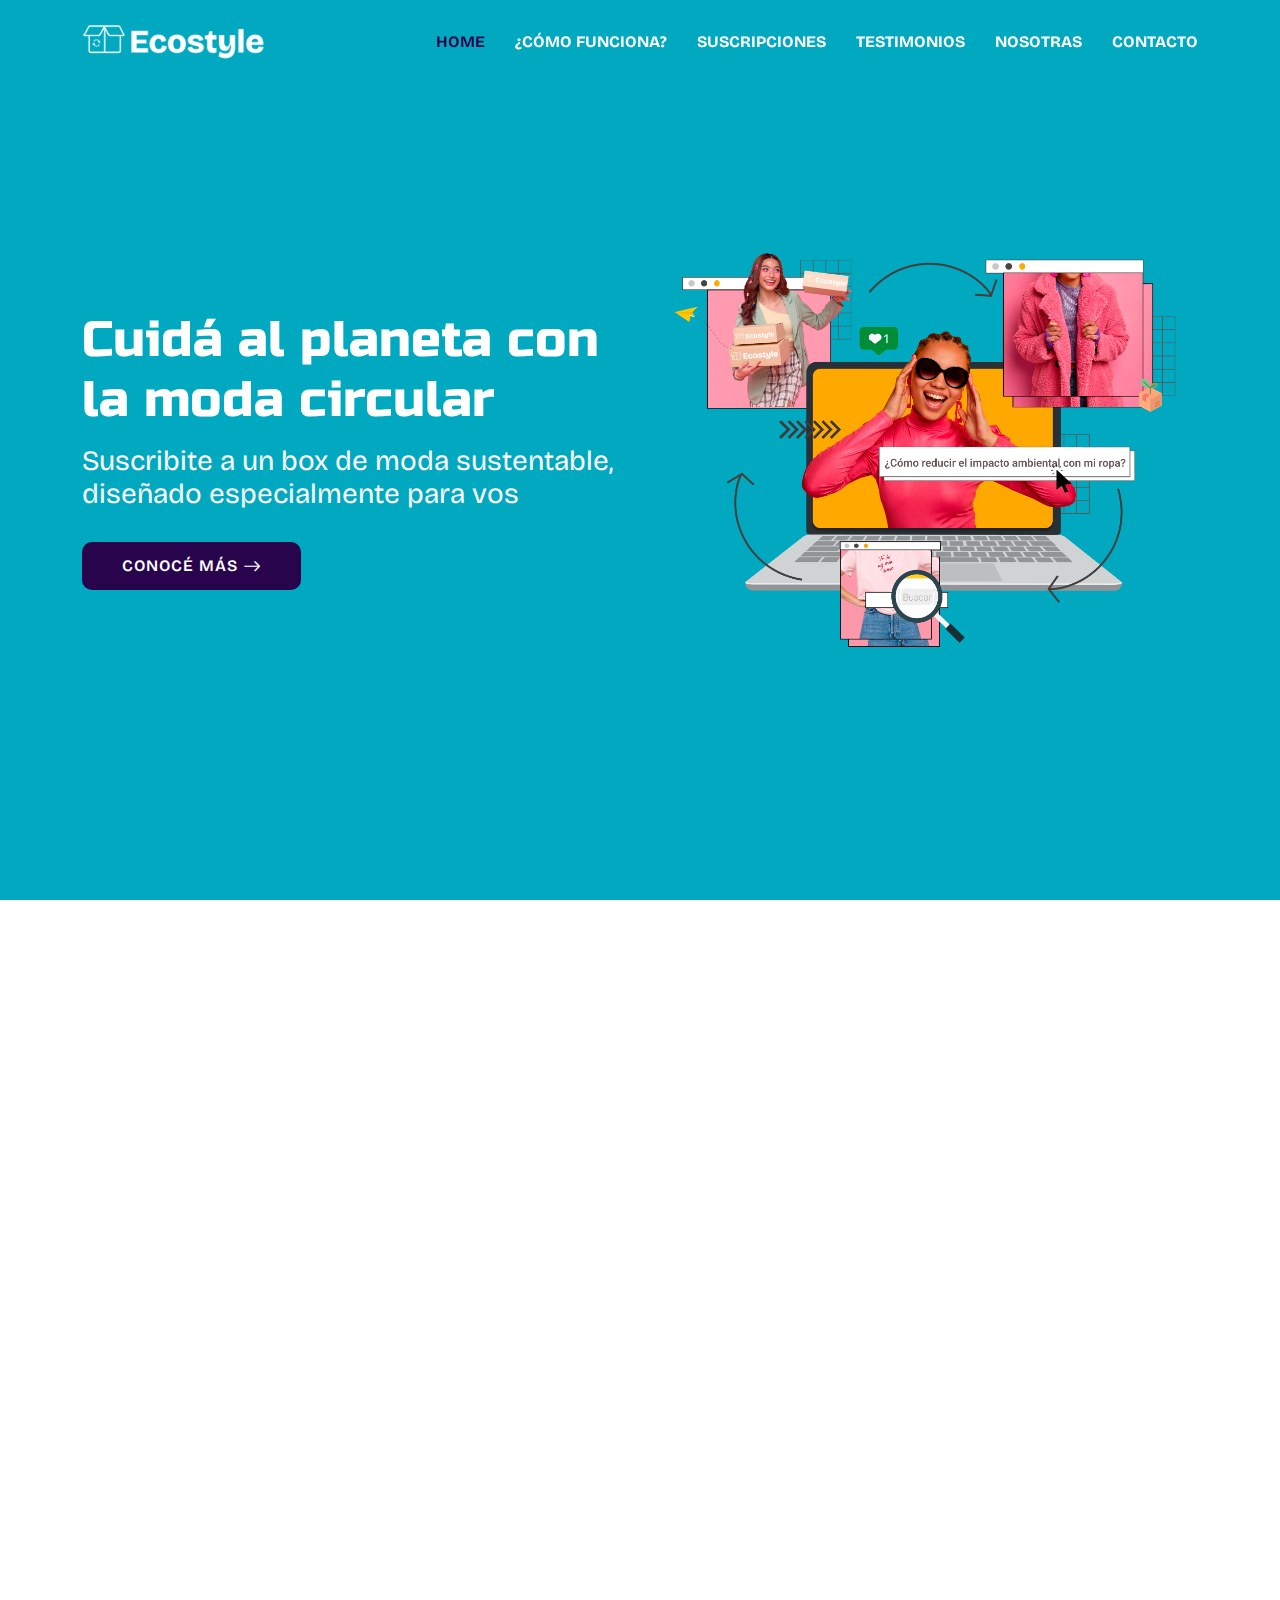
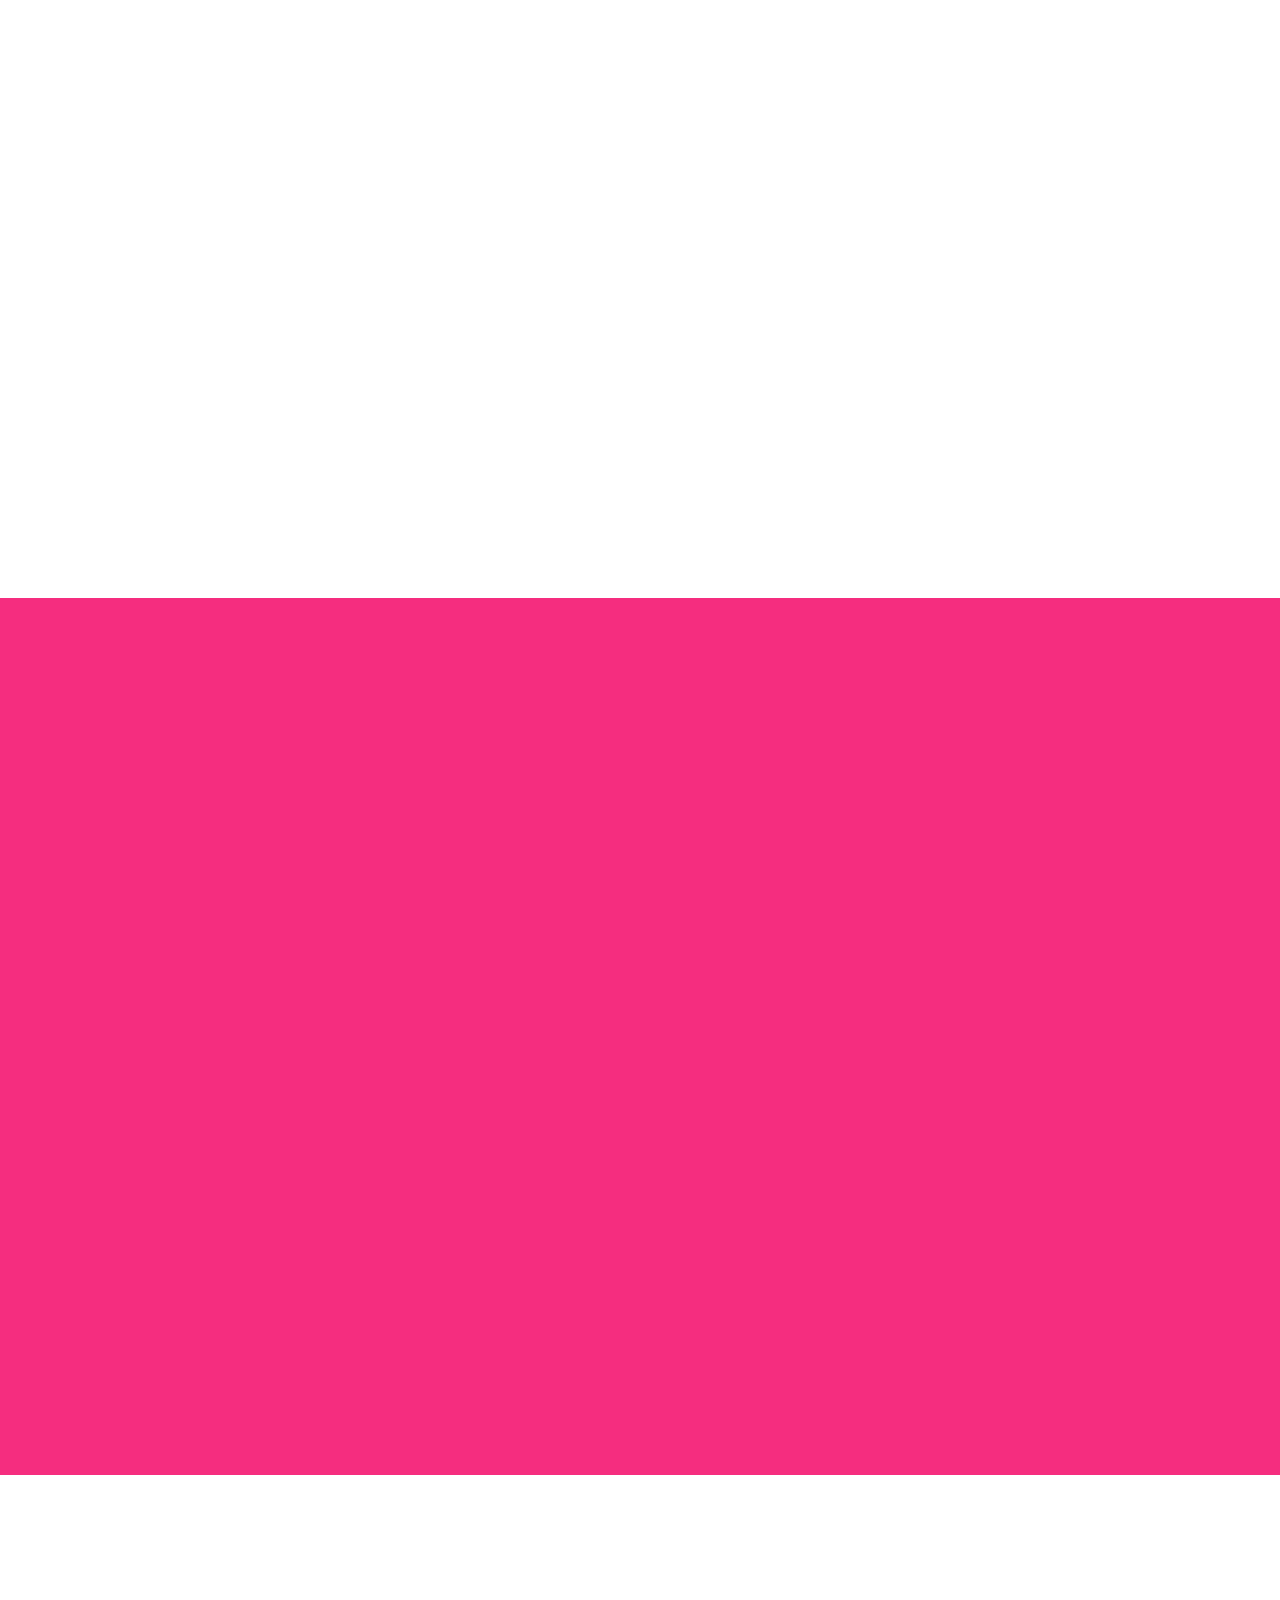
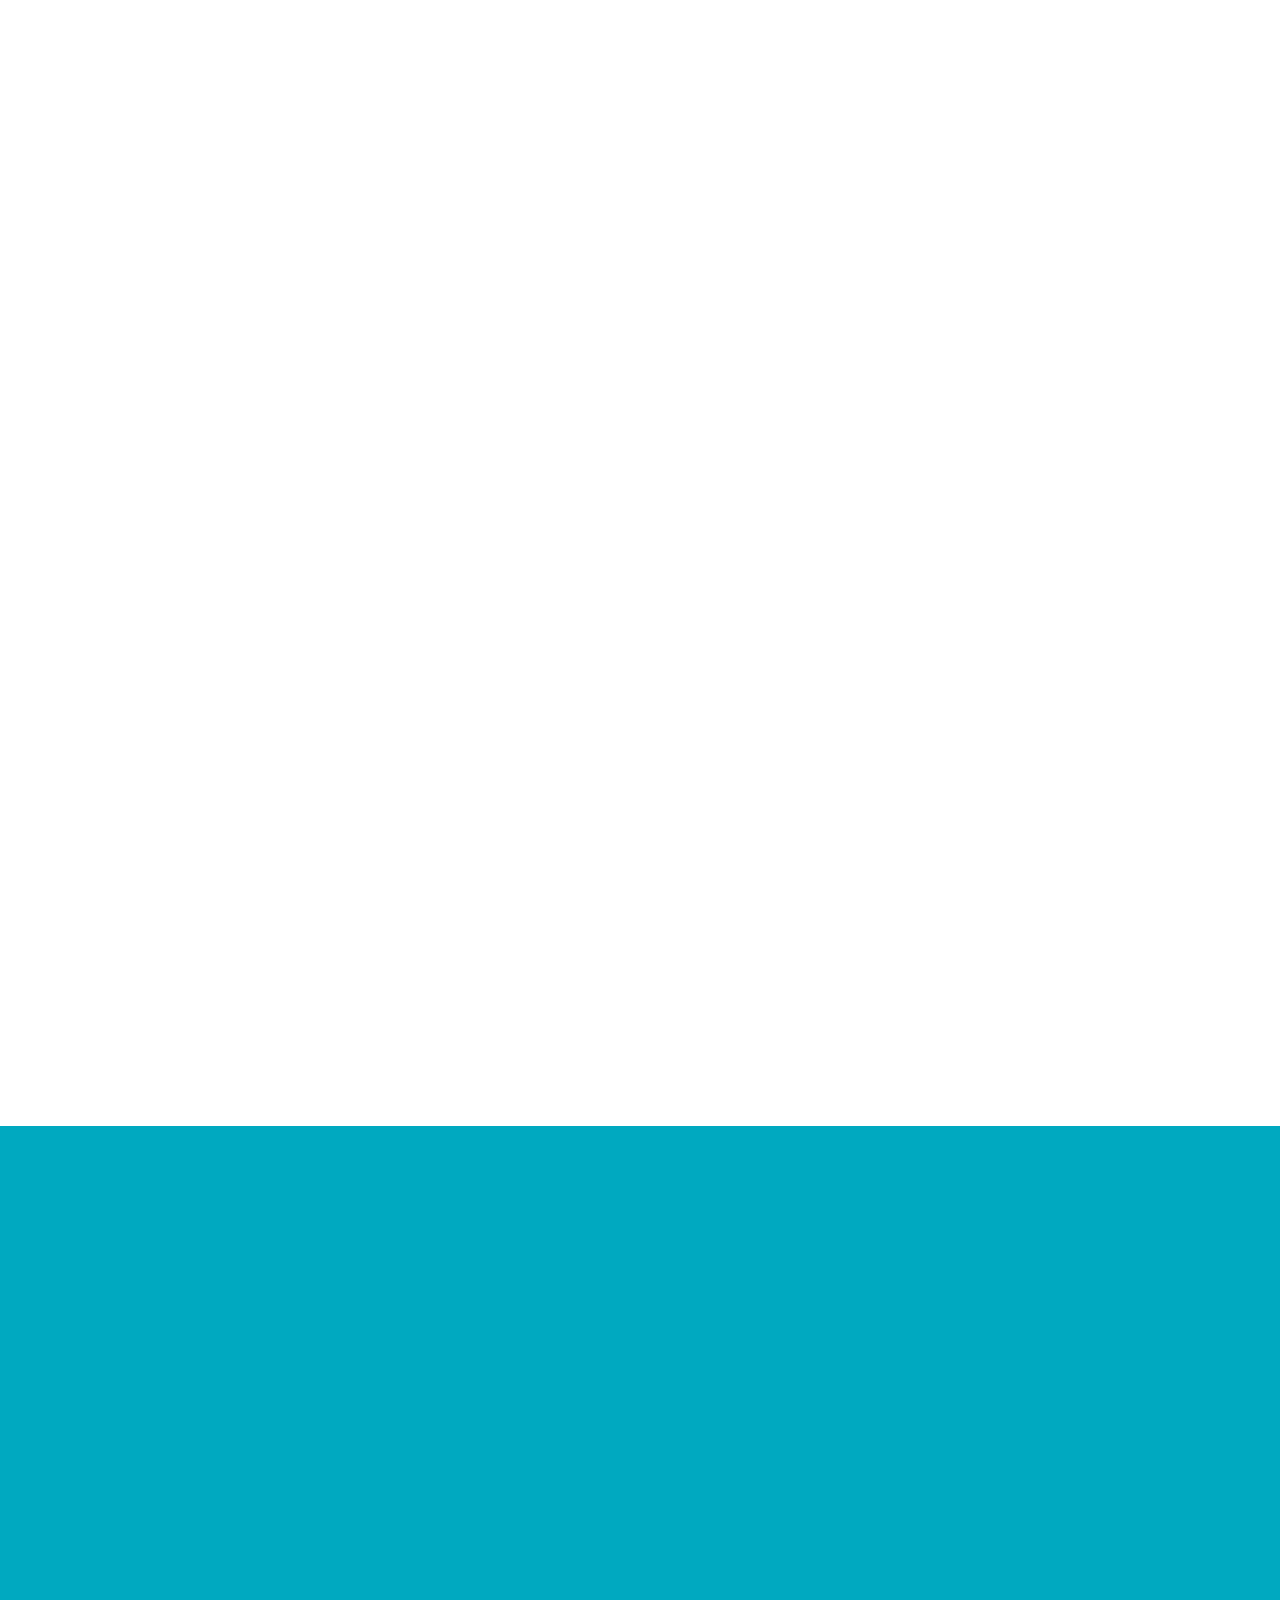
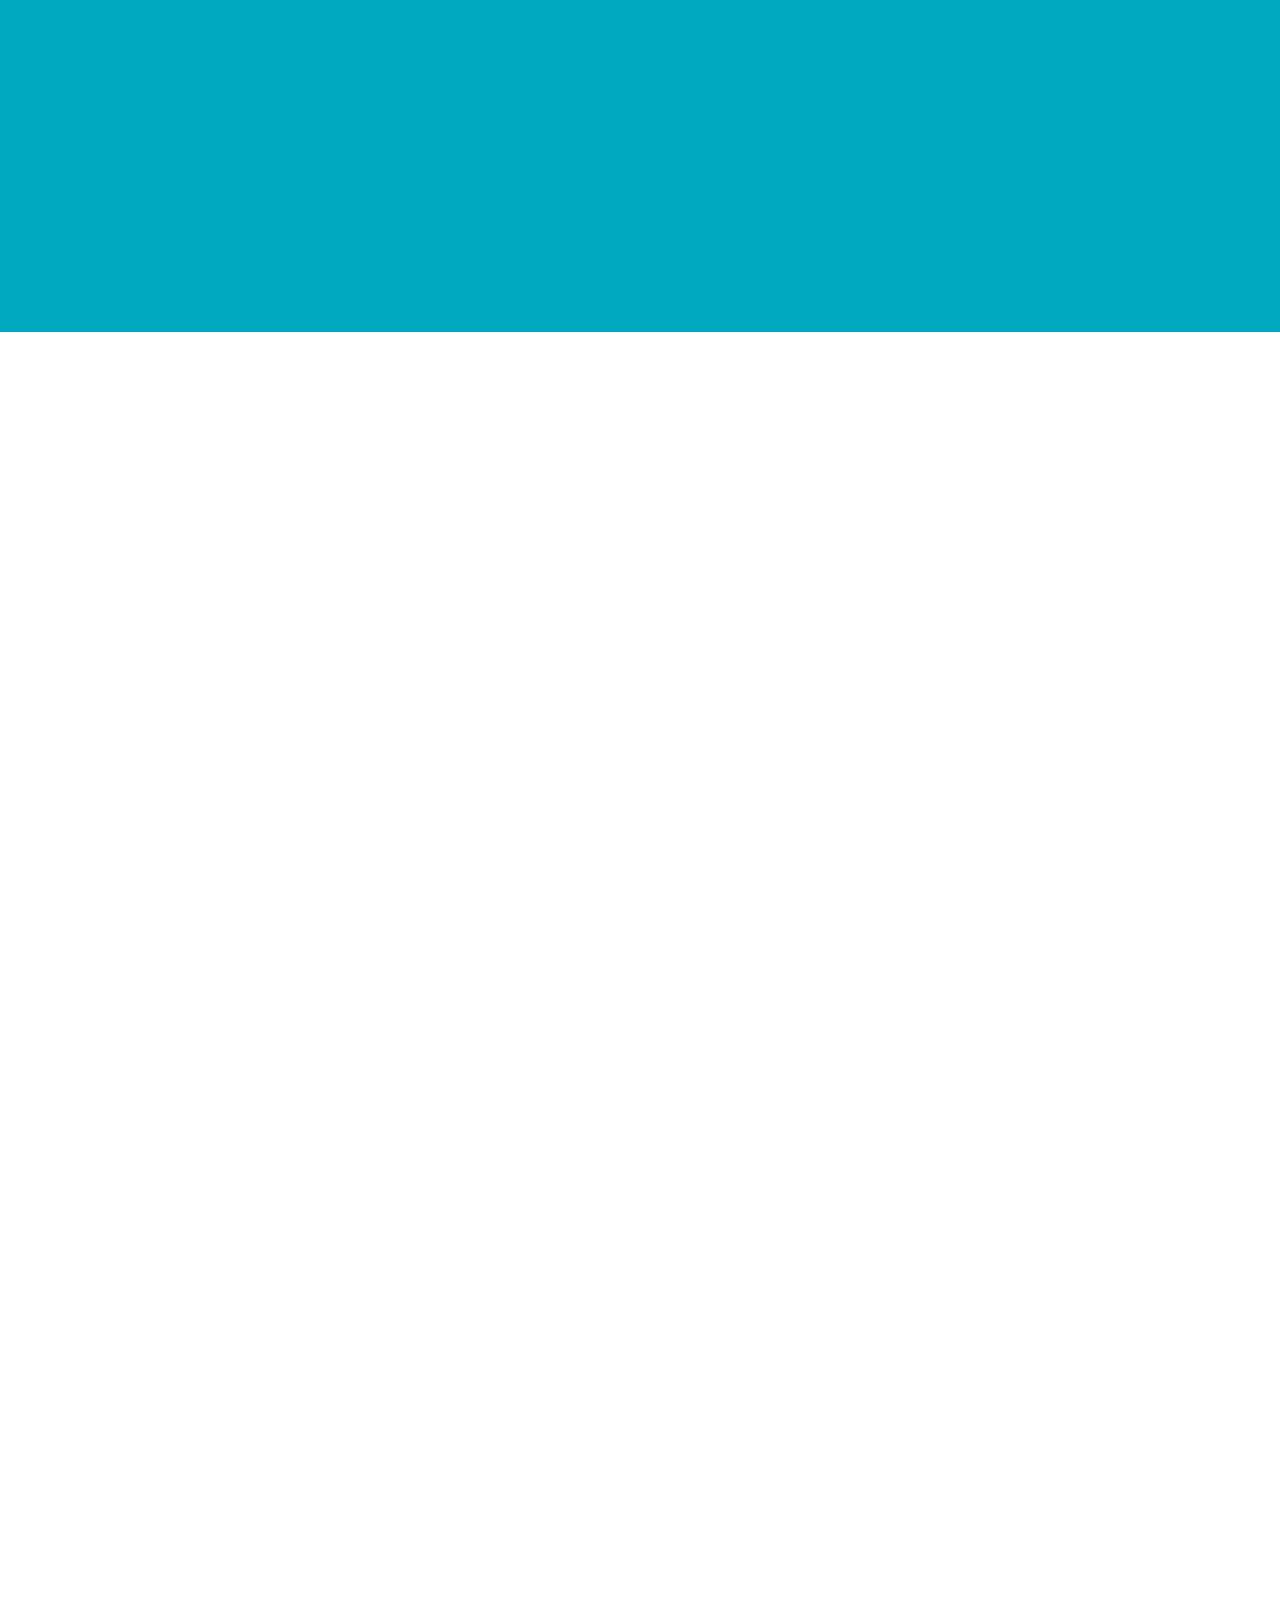
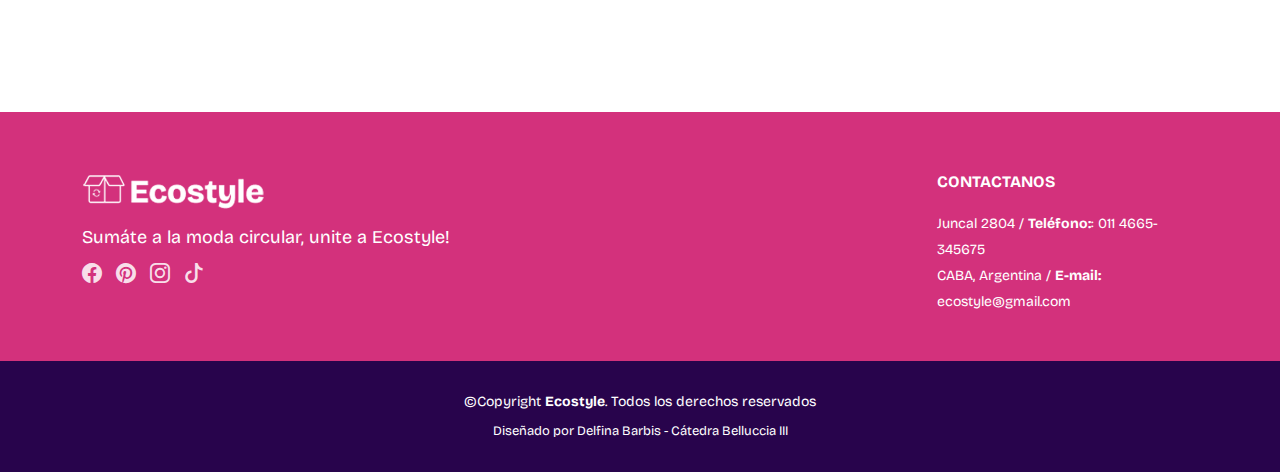
<file: index.html>
<!DOCTYPE html>
<html lang="en">
  <style>
    @import url('https://fonts.googleapis.com/css2?family=Russo+One&display=swap');
  </style>
<style>
  @import url('https://fonts.googleapis.com/css2?family=Bricolage+Grotesque:opsz@12..96&display=swap');
</style> 
<head>
  <meta charset="utf-8">
  <meta content="width=device-width, initial-scale=1.0" name="viewport">

  <title>Ecostyle</title>
  <meta content="" name="description">
  <meta content="" name="keywords">

  <!-- Favicons -->
  <link href="assets/img/favicon.png" rel="icon">
  <link href="assets/img/apple-touch-icon.png" rel="apple-touch-icon">

  <!-- Google Fonts -->
  <link rel="preconnect" href="https://fonts.googleapis.com">
  <link rel="preconnect" href="https://fonts.gstatic.com" crossorigin>
  <link href="https://fonts.googleapis.com/css2?family=Russo+One&display=swap" rel="stylesheet">

  <link rel="preconnect" href="https://fonts.googleapis.com">
<link rel="preconnect" href="https://fonts.gstatic.com" crossorigin>
<link href="https://fonts.googleapis.com/css2?family=Bricolage+Grotesque:opsz@12..96&display=swap" rel="stylesheet">

  <!-- Vendor CSS Files -->
  <link href="assets/vendor/aos/aos.css" rel="stylesheet">
  <link href="assets/vendor/bootstrap/css/bootstrap.min.css" rel="stylesheet">
  <link href="assets/vendor/bootstrap-icons/bootstrap-icons.css" rel="stylesheet">
  <link href="assets/vendor/glightbox/css/glightbox.min.css" rel="stylesheet">
  <link href="assets/vendor/remixicon/remixicon.css" rel="stylesheet">
  <link href="assets/vendor/swiper/swiper-bundle.min.css" rel="stylesheet">

  <!-- Template Main CSS File -->
  <link href="assets/css/style.css" rel="stylesheet">

  <!-- =======================================================
  * Template Name: FlexStart
  * Updated: Aug 30 2023 with Bootstrap v5.3.1
  * Template URL: https://bootstrapmade.com/flexstart-bootstrap-startup-template/
  * Author: BootstrapMade.com
  * License: https://bootstrapmade.com/license/
  ======================================================== -->
</head>

<body>

  <!-- ======= Header ======= -->
  <header id="header" class="header fixed-top">
    <div class="container-fluid container-xl d-flex align-items-center justify-content-between">

      <a href="index.html" class="logo d-flex align-items-center">
        <img src="assets/img/logo.png" alt="">
        
      </a>

      <nav id="navbar" class="navbar">
        <ul>
          <li><a class="nav-link scrollto active" href="#hero">HOME</a></li>
          <li><a class="nav-link scrollto" href="#values">¿CÓMO FUNCIONA?</a></li>
          <li><a href="blog.html">SUSCRIPCIONES</a></li>
          <li><a class="nav-link scrollto" href="#testimonials">TESTIMONIOS</a></li>
          <li><a class="nav-link scrollto" href="#about">NOSOTRAS</a></li>
          
          <!--<li class="dropdown"><a href="#"><span>Drop Down</span> <i class="bi bi-chevron-down"></i></a>
            <ul>
              <li><a href="#">Drop Down 1</a></li>
              <li class="dropdown"><a href="#"><span>Deep Drop Down</span> <i class="bi bi-chevron-right"></i></a>
                <ul>
                  <li><a href="#">Deep Drop Down 1</a></li>
                  <li><a href="#">Deep Drop Down 2</a></li>
                  <li><a href="#">Deep Drop Down 3</a></li>
                  <li><a href="#">Deep Drop Down 4</a></li>
                  <li><a href="#">Deep Drop Down 5</a></li>
                </ul>
              </li>
              <li><a href="#">Drop Down 2</a></li>
              <li><a href="#">Drop Down 3</a></li>
              <li><a href="#">Drop Down 4</a></li>
            </ul>
          </li>

          <li class="dropdown megamenu"><a href="#"><span>Mega Menu</span> <i class="bi bi-chevron-down"></i></a>
            <ul>
              <li>
                <a href="#">Column 1 link 1</a>
                <a href="#">Column 1 link 2</a>
                <a href="#">Column 1 link 3</a>
              </li>
              <li>
                <a href="#">Column 2 link 1</a>
                <a href="#">Column 2 link 2</a>
                <a href="#">Column 3 link 3</a>
              </li>
              <li>
                <a href="#">Column 3 link 1</a>
                <a href="#">Column 3 link 2</a>
                <a href="#">Column 3 link 3</a>
              </li>
              <li>
                <a href="#">Column 4 link 1</a>
                <a href="#">Column 4 link 2</a>
                <a href="#">Column 4 link 3</a>
              </li>
            </ul>
          </li>
-->
          <li><a class="nav-link scrollto" href="#contact">CONTACTO</a></li>
          <!-- <li><a class="getstarted scrollto" href="#about">Get Started</a></li>-->
        </ul>
        <i class="bi bi-list mobile-nav-toggle"></i>
      </nav><!-- .navbar -->

    </div>
  </header><!-- End Header -->

  <!-- ======= Hero Section ======= -->
  <section id="hero" class="hero d-flex align-items-center">

    <div class="container">
      <div class="row">
        <div class="col-lg-6 d-flex flex-column justify-content-center">
          <h1 data-aos="fade-up" class="titulo-hero">Cuidá al planeta con la moda circular </h1>
          <h2 data-aos="fade-up" class= "segundo" data-aos-delay="400">Suscribite a un box de moda sustentable,<br> diseñado especialmente para vos</br></h2>
          <div data-aos="fade-up" data-aos-delay="600">
            <div class="text-center text-lg-start">
              <a href="blog.html" class="btn-get-started scrollto d-inline-flex align-items-center justify-content-center align-self-center">
                <span>CONOCÉ MÁS</span>
                <i class="bi bi-arrow-right"></i>
              </a>
            </div>
          </div>
        </div>
        <div class="col-lg-6 hero-img" data-aos="zoom-out" data-aos-delay="200">
          <img src="assets/img/hero-img.png" class="img-fluid" alt="">
        </div>
      </div>
    </div>

  </section><!-- End Hero -->

  <main id="main">
    <!-- ======= Values Section ======= -->
    <section id="values" class="values">

      <div class="container" data-aos="fade-up">

        <header class="section-header">
          <!--<h2>Our Values</h2>-->
          <p>Sumate así de simple</p>
          <h4>
              Seguí estos pasos y obtené una suscripción
          </h4>
        </header>

        <div class="row">

          <div class="col-lg-4" data-aos="fade-up" data-aos-delay="200">
            <div class="box">
              <img src="assets/img/values-1.png" class="img-fluid" alt="">
              <h3>Seleccioná</h3>
              <p>Suscribite y elegí el box que más te guste para vestirte</p>
            </div>
          </div>

          <div class="col-lg-4 mt-4 mt-lg-0" data-aos="fade-up" data-aos-delay="400">
            <div class="box">
              <img src="assets/img/values-2.png" class="img-fluid" alt="">
              <h3>Completá</h3>
              <p>No te olvides de añadir tu nombre, talle y domicilio de entrega</p>
          
            </div>
          </div>

          <div class="col-lg-4 mt-4 mt-lg-0" data-aos="fade-up" data-aos-delay="600">
            <div class="box">
              <img src="assets/img/values-3.png" class="img-fluid" alt="">
              <h3>Recibilo</h3>
              <p>¡Descubrí tu magnifico box dentro de solo 72hs!</p>
            </div>
          </div>

        </div>

      </div>

    </section><!-- End Values Section -->

 <!-- ======= Features Section ======= -->
 <section id="features" class="features">

  <div class="container" data-aos="fade-up">
<!--
    <header class="section-header">
      <h2>Features</h2>
      <p>Laboriosam et omnis fuga quis dolor direda fara</p>
    </header>

    <div class="row">

      <div class="col-lg-6">
        <img src="assets/img/features.png" class="img-fluid" alt="">
      </div>

      <div class="col-lg-6 mt-5 mt-lg-0 d-flex">
        <div class="row align-self-center gy-4">

          <div class="col-md-6" data-aos="zoom-out" data-aos-delay="200">
            <div class="feature-box d-flex align-items-center">
              <i class="bi bi-check"></i>
              <h3>Eos aspernatur rem</h3>
            </div>
          </div>

          <div class="col-md-6" data-aos="zoom-out" data-aos-delay="300">
            <div class="feature-box d-flex align-items-center">
              <i class="bi bi-check"></i>
              <h3>Facilis neque ipsa</h3>
            </div>
          </div>

          <div class="col-md-6" data-aos="zoom-out" data-aos-delay="400">
            <div class="feature-box d-flex align-items-center">
              <i class="bi bi-check"></i>
              <h3>Volup amet voluptas</h3>
            </div>
          </div>

          <div class="col-md-6" data-aos="zoom-out" data-aos-delay="500">
            <div class="feature-box d-flex align-items-center">
              <i class="bi bi-check"></i>
              <h3>Rerum omnis sint</h3>
            </div>
          </div>

          <div class="col-md-6" data-aos="zoom-out" data-aos-delay="600">
            <div class="feature-box d-flex align-items-center">
              <i class="bi bi-check"></i>
              <h3>Alias possimus</h3>
            </div>
          </div>

          <div class="col-md-6" data-aos="zoom-out" data-aos-delay="700">
            <div class="feature-box d-flex align-items-center">
              <i class="bi bi-check"></i>
              <h3>Repellendus mollitia</h3>
            </div>
          </div>

        </div>
      </div>

    </div> / row -->
  
    <!-- Feature Tabs -->
    <div class="row feture-tabs" data-aos="fade-up">
      <div class="col-lg-6">
        <div class="otro"><h3>Ecostyle como estilo de vida</h3></div>

        <!-- Tabs -->
        <ul class="nav nav-pills mb-3">
          <li>
            <a class="nav-link active" data-bs-toggle="pill" href="#tab1">¿Qué es?</a>
          </li>
          <li>
            <a class="nav-link" data-bs-toggle="pill" href="#tab2">¿Por qué?</a>
          </li>
          <!--
          <li>
            <a class="nav-link" data-bs-toggle="pill" href="#tab3">Corrupti</a>
          </li>
          -->
        </ul><!-- End Tabs -->

        <!-- Tab Content -->
        <div class="tab-content">

          <div class="tab-pane fade show active" id="tab1">
            <p>Ecostyle te propone una <strong>experiencia</strong> para comprar un box de ropa <strong>circular</strong> y que puedas usarlo por un tiempo determinado.</p>
            <div class="d-flex align-items-center mb-2">
             <!-- <i class="bi bi-check2"></i>-->
             <!-- <h4>Repudiandae rerum velit modi et officia quasi facilis</h4>-->
            </div>
            <p>Y que cuando llegue ese plazo puedas <strong>comprarlo o devolverlo u alquilar otro</strong>. Explorá y descubrí el box que más te guste y unite a Ecostyle!</p>
            <div class="d-flex align-items-center mb-2">
             <!-- <i class="bi bi-check2"></i>-->
              <!-- <h4>Incidunt non veritatis illum ea ut nisi</h4>-->
            </div>
           <!-- <p>Non quod totam minus repellendus autem sint velit. Rerum debitis facere soluta tenetur. Iure molestiae assumenda sunt qui inventore eligendi voluptates nisi at. Dolorem quo tempora. Quia et perferendis.</p>-->
          </div><!-- End Tab 1 Content -->

          <div class="tab-pane fade show" id="tab2">
            <p>Te brindamos un servicio con beneficios tales como:</p>
            <div class="d-flex align-items-center mb-2">
              <i class="bi bi-check2"></i>
              <h4>Prendas de excelente calidad y precio</h4>
            </div>
            <p>Outfits diseñados por estilistas, estilos novedosas y prendas únicas</p>
            <div class="d-flex align-items-center mb-2">
              <i class="bi bi-check2"></i>
              <h4>Otra forma de consumo</h4>
            </div>
            <p>Una manera de encontrar o elaborar un estilo propio y distinto a lo que sueles usar, creando conciencia ambiental</p>
          </div><!-- End Tab 2 Content -->

          <div class="tab-pane fade show" id="tab3">
            <p>Consequuntur inventore voluptates consequatur aut vel et. Eos doloribus expedita. Sapiente atque consequatur minima nihil quae aspernatur quo suscipit voluptatem.</p>
            <div class="d-flex align-items-center mb-2">
              <i class="bi bi-check2"></i>
              <h4>Repudiandae rerum velit modi et officia quasi facilis</h4>
            </div>
            <p>Laborum omnis voluptates voluptas qui sit aliquam blanditiis. Sapiente minima commodi dolorum non eveniet magni quaerat nemo et.</p>
            <div class="d-flex align-items-center mb-2">
              <i class="bi bi-check2"></i>
              <h4>Incidunt non veritatis illum ea ut nisi</h4>
            </div>
            <p>Non quod totam minus repellendus autem sint velit. Rerum debitis facere soluta tenetur. Iure molestiae assumenda sunt qui inventore eligendi voluptates nisi at. Dolorem quo tempora. Quia et perferendis.</p>
          </div><!-- End Tab 3 Content -->

        </div>

      </div>

      <div class="col-lg-6">
        <img src="assets/img/features-2.png" class="img-fluid" alt="">
      </div>

    </div><!-- End Feature Tabs -->

    <!-- Feature Icons -->
     <!--
    
    <div class="row feature-icons" data-aos="fade-up">
      <h3>Ratione mollitia eos ab laudantium rerum beatae quo</h3>

      <div class="row">

        <div class="col-xl-4 text-center" data-aos="fade-right" data-aos-delay="100">
          <img src="assets/img/features-3.png" class="img-fluid p-4" alt="">
        </div>

        <div class="col-xl-8 d-flex content">
          <div class="row align-self-center gy-4">

            <div class="col-md-6 icon-box" data-aos="fade-up">
              <i class="ri-line-chart-line"></i>
              <div>
                <h4>Corporis voluptates sit</h4>
                <p>Consequuntur sunt aut quasi enim aliquam quae harum pariatur laboris nisi ut aliquip</p>
              </div>
            </div>

            <div class="col-md-6 icon-box" data-aos="fade-up" data-aos-delay="100">
              <i class="ri-stack-line"></i>
              <div>
                <h4>Ullamco laboris nisi</h4>
                <p>Excepteur sint occaecat cupidatat non proident, sunt in culpa qui officia deserunt</p>
              </div>
            </div>

            <div class="col-md-6 icon-box" data-aos="fade-up" data-aos-delay="200">
              <i class="ri-brush-4-line"></i>
              <div>
                <h4>Labore consequatur</h4>
                <p>Aut suscipit aut cum nemo deleniti aut omnis. Doloribus ut maiores omnis facere</p>
              </div>
            </div>

            <div class="col-md-6 icon-box" data-aos="fade-up" data-aos-delay="300">
              <i class="ri-magic-line"></i>
              <div>
                <h4>Beatae veritatis</h4>
                <p>Expedita veritatis consequuntur nihil tempore laudantium vitae denat pacta</p>
              </div>
            </div>

            <div class="col-md-6 icon-box" data-aos="fade-up" data-aos-delay="400">
              <i class="ri-command-line"></i>
              <div>
                <h4>Molestiae dolor</h4>
                <p>Et fuga et deserunt et enim. Dolorem architecto ratione tensa raptor marte</p>
              </div>
            </div>

            <div class="col-md-6 icon-box" data-aos="fade-up" data-aos-delay="500">
              <i class="ri-radar-line"></i>
              <div>
                <h4>Explicabo consectetur</h4>
                <p>Est autem dicta beatae suscipit. Sint veritatis et sit quasi ab aut inventore</p>
              </div>
            </div>

          </div>
        </div>

      </div>
-->
    </div><!-- End Feature Icons -->

  </div>

</section><!-- End Features Section -->


    <!-- ======= Counts Section ======= -->
    <!-- 
    <section id="counts" class="counts">
      <div class="container" data-aos="fade-up">

        <div class="row gy-4">

          <div class="col-lg-3 col-md-6">
            <div class="count-box">
              <i class="bi bi-emoji-smile"></i>
              <div>
                <span data-purecounter-start="0" data-purecounter-end="232" data-purecounter-duration="1" class="purecounter"></span>
                <p>Happy Clients</p>
              </div>
            </div>
          </div>

          <div class="col-lg-3 col-md-6">
            <div class="count-box">
              <i class="bi bi-journal-richtext" style="color: #ee6c20;"></i>
              <div>
                <span data-purecounter-start="0" data-purecounter-end="521" data-purecounter-duration="1" class="purecounter"></span>
                <p>Projects</p>
              </div>
            </div>
          </div>

          <div class="col-lg-3 col-md-6">
            <div class="count-box">
              <i class="bi bi-headset" style="color: #15be56;"></i>
              <div>
                <span data-purecounter-start="0" data-purecounter-end="1463" data-purecounter-duration="1" class="purecounter"></span>
                <p>Hours Of Support</p>
              </div>
            </div>
          </div>

          <div class="col-lg-3 col-md-6">
            <div class="count-box">
              <i class="bi bi-people" style="color: #bb0852;"></i>
              <div>
                <span data-purecounter-start="0" data-purecounter-end="15" data-purecounter-duration="1" class="purecounter"></span>
                <p>Hard Workers</p>
              </div>
            </div>
          </div>

        </div>

      </div>
      -->
    </section><!-- End Counts Section -->

   
    <!-- ======= Services Section ======= -->
    <!-- 
    <section id="services" class="services">

      <div class="container" data-aos="fade-up">

        <header class="section-header">
          <h2>Services</h2>
          <p>Veritatis et dolores facere numquam et praesentium</p>
        </header>

        <div class="row gy-4">

          <div class="col-lg-4 col-md-6" data-aos="fade-up" data-aos-delay="200">
            <div class="service-box blue">
              <i class="ri-discuss-line icon"></i>
              <h3>Nesciunt Mete</h3>
              <p>Provident nihil minus qui consequatur non omnis maiores. Eos accusantium minus dolores iure perferendis tempore et consequatur.</p>
              <a href="#" class="read-more"><span>Read More</span> <i class="bi bi-arrow-right"></i></a>
            </div>
          </div>

          <div class="col-lg-4 col-md-6" data-aos="fade-up" data-aos-delay="300">
            <div class="service-box orange">
              <i class="ri-discuss-line icon"></i>
              <h3>Eosle Commodi</h3>
              <p>Ut autem aut autem non a. Sint sint sit facilis nam iusto sint. Libero corrupti neque eum hic non ut nesciunt dolorem.</p>
              <a href="#" class="read-more"><span>Read More</span> <i class="bi bi-arrow-right"></i></a>
            </div>
          </div>

          <div class="col-lg-4 col-md-6" data-aos="fade-up" data-aos-delay="400">
            <div class="service-box green">
              <i class="ri-discuss-line icon"></i>
              <h3>Ledo Markt</h3>
              <p>Ut excepturi voluptatem nisi sed. Quidem fuga consequatur. Minus ea aut. Vel qui id voluptas adipisci eos earum corrupti.</p>
              <a href="#" class="read-more"><span>Read More</span> <i class="bi bi-arrow-right"></i></a>
            </div>
          </div>

          <div class="col-lg-4 col-md-6" data-aos="fade-up" data-aos-delay="500">
            <div class="service-box red">
              <i class="ri-discuss-line icon"></i>
              <h3>Asperiores Commodi</h3>
              <p>Non et temporibus minus omnis sed dolor esse consequatur. Cupiditate sed error ea fuga sit provident adipisci neque.</p>
              <a href="#" class="read-more"><span>Read More</span> <i class="bi bi-arrow-right"></i></a>
            </div>
          </div>

          <div class="col-lg-4 col-md-6" data-aos="fade-up" data-aos-delay="600">
            <div class="service-box purple">
              <i class="ri-discuss-line icon"></i>
              <h3>Velit Doloremque.</h3>
              <p>Cumque et suscipit saepe. Est maiores autem enim facilis ut aut ipsam corporis aut. Sed animi at autem alias eius labore.</p>
              <a href="#" class="read-more"><span>Read More</span> <i class="bi bi-arrow-right"></i></a>
            </div>
          </div>

          <div class="col-lg-4 col-md-6" data-aos="fade-up" data-aos-delay="700">
            <div class="service-box pink">
              <i class="ri-discuss-line icon"></i>
              <h3>Dolori Architecto</h3>
              <p>Hic molestias ea quibusdam eos. Fugiat enim doloremque aut neque non et debitis iure. Corrupti recusandae ducimus enim.</p>
              <a href="#" class="read-more"><span>Read More</span> <i class="bi bi-arrow-right"></i></a>
            </div>
          </div>

        </div>

      </div>

    </section>
    -->
    <!-- End Services Section -->

   <!-- ======= Pricing Section ======= -->
   <section id="pricing" class="pricing">

    <div class="container" data-aos="fade-up">

      <header class="section-header">
        <!--<h2>Pricing</h2>-->
    
        <p>Un box especialmente para vos</p>
      
        <h4>
          Elegí tu box favorito y suscribite
        </h4>
      </header>

      <div class="row gy-3" data-aos="fade-left">

        
        <div class="col-lg-4 col-md-6" data-aos="zoom-in" data-aos-delay="200">
          <div class="box">
            <h3 style="color: #F2167D;">BÁSICO</h3>
            <div class="price"><sup>$</sup>8.999<span> / 1 mes</span></div>
            <img src="assets/img/pricing-business.png" class="img-fluid" alt="">
            <ul>
              <!--<li class="subtitulo">Incluye:</li>-->
              <li><strong>Suscripción por 30 días</strong></li>
                <li class="na">1 item sorpresa de regalo</li>
                <li class="na">Incluye accesorios</li>
                <li>Envío inmediato</li>
                <!--<li>Pharetra massa</li>
                <li>Massa ultricies mi</li>-->
            </ul>
            <a href="blog.html" class="btn-buy">SUSCRIBIRME</a>
          </div>
        </div>

        <!-- <div class="col-lg-4 col-md-6" data-aos="zoom-in" data-aos-delay="300">
          <div class="box">
            <span class="featured">Popular</span>
            <h3 style="color: #1f6a5d;">KIT PREMIUM</h3>
            <div class="price"><sup>$</sup>5999<span> / 1 mes</span></div>
            <img src="assets/img/pricing-business.png" class="img-fluid" alt="">
            <ul>
              <li>Aida dere</li>
              <li>Nec feugiat nisl</li>
              <li>Nulla at volutpat dola</li>
              <li>Pharetra massa</li>
              <li>Massa ultricies mi</li>
            </ul>
            <a href="#" class="btn-buy">Comprar</a>
          </div>
        </div> -->

        <div class="col-lg-4 col-md-6" data-aos="zoom-in" data-aos-delay="400">
          <div class="box">
            <h3 style="color: #F2167D;">MEDIANO</h3>
            <div class="price"><sup>$</sup>14.999<span> / 2 meses</span></div>
            <img src="assets/img/pricing-ultimate.png" class="img-fluid" alt="">
            <ul>
              <!--<li>8 PRENDAS</li>-->
              <li><strong>Suscripción por 60 días</strong></li>
              <li class="na">1 item sorpresa de regalo</li>
              <li>Incluye accesorios</li>
              <li>Envío inmediato</li>
            </ul>
            <a href="blog.html" class="btn-buy">SUSCRIBIRME</a>
          </div>
        </div>

        <div class="col-lg-4 col-md-6" data-aos="zoom-in" data-aos-delay="100">
          <div class="box">
            <span class="featured">Más elegido</span>
            <h3 style="color: #F2167D;">PRO</h3>
            <div class="price"><sup>$</sup>20.999<span> / 3 meses</span></div>
            <img src="assets/img/pricing-starter.png" class="img-fluid" alt="">
            <ul>
              <!--<li>12 PRENDAS</li>-->
              <li><strong>Suscripción por 90 días</strong></li>
              <li>1 item sorpresa de regalo</li>
              <li>Incluye accesorios</li>
              <li class= >Envío sin cargo y más...</li>
            </ul>
            <a href="blog.html" class="btn-buy">SUSCRIBIRME</a>
          </div>
        </div>

      </div>
      <!-- <div class="cancelar-susc">
        <h5>No te olvides que si lo deseás podés cancelar tu suscripción cuando lo desees.</h5>
      </div> -->
    </div>

  </section><!-- End Pricing Section -->

    <!-- ======= F.A.Q Section ======= -->
   <!-- 
    <section id="faq" class="faq">
    
      <div class="container" data-aos="fade-up">

        <header class="section-header">
          <h2>F.A.Q</h2>
          <p>Frequently Asked Questions</p>
        </header>
      
        <div class="row">
          <div class="col-lg-6">
            -->
            <!-- F.A.Q List 1-->
            <!--
            <div class="accordion accordion-flush" id="faqlist1">
              <div class="accordion-item">
                <h2 class="accordion-header">
                  <button class="accordion-button collapsed" type="button" data-bs-toggle="collapse" data-bs-target="#faq-content-1">
                    Non consectetur a erat nam at lectus urna duis?
                  </button>
                </h2>
                <div id="faq-content-1" class="accordion-collapse collapse" data-bs-parent="#faqlist1">
                  <div class="accordion-body">
                    Feugiat pretium nibh ipsum consequat. Tempus iaculis urna id volutpat lacus laoreet non curabitur gravida. Venenatis lectus magna fringilla urna porttitor rhoncus dolor purus non.
                  </div>
                </div>
              </div>

              <div class="accordion-item">
                <h2 class="accordion-header">
                  <button class="accordion-button collapsed" type="button" data-bs-toggle="collapse" data-bs-target="#faq-content-2">
                    Feugiat scelerisque varius morbi enim nunc faucibus a pellentesque?
                  </button>
                </h2>
                <div id="faq-content-2" class="accordion-collapse collapse" data-bs-parent="#faqlist1">
                  <div class="accordion-body">
                    Dolor sit amet consectetur adipiscing elit pellentesque habitant morbi. Id interdum velit laoreet id donec ultrices. Fringilla phasellus faucibus scelerisque eleifend donec pretium. Est pellentesque elit ullamcorper dignissim. Mauris ultrices eros in cursus turpis massa tincidunt dui.
                  </div>
                </div>
              </div>

              <div class="accordion-item">
                <h2 class="accordion-header">
                  <button class="accordion-button collapsed" type="button" data-bs-toggle="collapse" data-bs-target="#faq-content-3">
                    Dolor sit amet consectetur adipiscing elit pellentesque habitant morbi?
                  </button>
                </h2>
                <div id="faq-content-3" class="accordion-collapse collapse" data-bs-parent="#faqlist1">
                  <div class="accordion-body">
                    Eleifend mi in nulla posuere sollicitudin aliquam ultrices sagittis orci. Faucibus pulvinar elementum integer enim. Sem nulla pharetra diam sit amet nisl suscipit. Rutrum tellus pellentesque eu tincidunt. Lectus urna duis convallis convallis tellus. Urna molestie at elementum eu facilisis sed odio morbi quis
                  </div>
                </div>
              </div>

            </div>
          </div>

          <div class="col-lg-6">
-->
            <!-- F.A.Q List 2-->
            <!--
            <div class="accordion accordion-flush" id="faqlist2">

              <div class="accordion-item">
                <h2 class="accordion-header">
                  <button class="accordion-button collapsed" type="button" data-bs-toggle="collapse" data-bs-target="#faq2-content-1">
                    Ac odio tempor orci dapibus. Aliquam eleifend mi in nulla?
                  </button>
                </h2>
                <div id="faq2-content-1" class="accordion-collapse collapse" data-bs-parent="#faqlist2">
                  <div class="accordion-body">
                    Dolor sit amet consectetur adipiscing elit pellentesque habitant morbi. Id interdum velit laoreet id donec ultrices. Fringilla phasellus faucibus scelerisque eleifend donec pretium. Est pellentesque elit ullamcorper dignissim. Mauris ultrices eros in cursus turpis massa tincidunt dui.
                  </div>
                </div>
              </div>

              <div class="accordion-item">
                <h2 class="accordion-header">
                  <button class="accordion-button collapsed" type="button" data-bs-toggle="collapse" data-bs-target="#faq2-content-2">
                    Tempus quam pellentesque nec nam aliquam sem et tortor consequat?
                  </button>
                </h2>
                <div id="faq2-content-2" class="accordion-collapse collapse" data-bs-parent="#faqlist2">
                  <div class="accordion-body">
                    Molestie a iaculis at erat pellentesque adipiscing commodo. Dignissim suspendisse in est ante in. Nunc vel risus commodo viverra maecenas accumsan. Sit amet nisl suscipit adipiscing bibendum est. Purus gravida quis blandit turpis cursus in
                  </div>
                </div>
              </div>

              <div class="accordion-item">
                <h2 class="accordion-header">
                  <button class="accordion-button collapsed" type="button" data-bs-toggle="collapse" data-bs-target="#faq2-content-3">
                    Varius vel pharetra vel turpis nunc eget lorem dolor?
                  </button>
                </h2>
                <div id="faq2-content-3" class="accordion-collapse collapse" data-bs-parent="#faqlist2">
                  <div class="accordion-body">
                    Laoreet sit amet cursus sit amet dictum sit amet justo. Mauris vitae ultricies leo integer malesuada nunc vel. Tincidunt eget nullam non nisi est sit amet. Turpis nunc eget lorem dolor sed. Ut venenatis tellus in metus vulputate eu scelerisque. Pellentesque diam volutpat commodo sed egestas egestas fringilla phasellus faucibus. Nibh tellus molestie nunc non blandit massa enim nec.
                  </div>
                </div>
              </div>

            </div>
          </div>

        </div>

      </div>
-->    

   </section><!-- End F.A.Q Section -->
    <!-- ======= Portfolio Section ======= -->
    <section id="portfolio" class="portfolio">

      <div class="container" data-aos="fade-up">

        <header class="section-header">
          <!--<h2>Portfolio</h2>-->
          <p>Tu armario ideal</p>
          <h4>
            Encontrá prendas perfectas para vos
          </h4>
        </header>

        <div class="row" data-aos="fade-up" data-aos-delay="100">
          <div class="col-lg-12 d-flex justify-content-center">
            <ul id="portfolio-flters">
              <li data-filter="*" class="filter-active">Todas</li>
              <li data-filter=".filter-app">Demin</li>
              <li data-filter=".filter-card">Boxes</li>
              <li data-filter=".filter-web">Trendy</li>
            </ul>
          </div>
        </div>

        <div class="row gy-4 portfolio-container" data-aos="fade-up" data-aos-delay="200">

          <div class="col-lg-4 col-md-6 portfolio-item filter-app">
            <div class="portfolio-wrap">
              <img src="assets/img/portfolio/portfolio-1.jpg" class="img-fluid" alt="">
              <div class="portfolio-info">
                <h4></h4>
                <p></p>
                <div class="portfolio-links">
                   <a href="assets/img/portfolio/portfolio-1.jpg" data-gallery="portfolioGallery" class="portfokio-lightbox" ><i class="bi bi-plus"></i></a>
                  <!--<a href="portfolio-details.html" title="More Details"><i class="bi bi-link"></i></a>-->
                </div>
              </div>
            </div>
          </div>

          <div class="col-lg-4 col-md-6 portfolio-item filter-web">
            <div class="portfolio-wrap">
              <img src="assets/img/portfolio/portfolio-2.jpg" class="img-fluid" alt="">
              <div class="portfolio-info">
                <h4></h4>
                <p></p>
                <div class="portfolio-links">
                  <a href="assets/img/portfolio/portfolio-2.jpg" data-gallery="portfolioGallery" class="portfokio-lightbox" ><i class="bi bi-plus"></i></a>
                  <!--<a href="portfolio-details.html" title="More Details"><i class="bi bi-link"></i></a>-->
                </div>
              </div>
            </div>
          </div>

          <div class="col-lg-4 col-md-6 portfolio-item filter-app">
            <div class="portfolio-wrap">
              <img src="assets/img/portfolio/portfolio-3.jpg" class="img-fluid" alt="">
              <div class="portfolio-info">
                <h4></h4>
                <p></p>
                <div class="portfolio-links">
                  <a href="assets/img/portfolio/portfolio-3.jpg" data-gallery="portfolioGallery" class="portfokio-lightbox" ><i class="bi bi-plus"></i></a>
                   <!--<a href="portfolio-details.html" title="More Details"><i class="bi bi-link"></i></a>-->
                </div>
              </div>
            </div>
          </div>

          <div class="col-lg-4 col-md-6 portfolio-item filter-card">
            <div class="portfolio-wrap">
              <img src="assets/img/portfolio/portfolio-4.jpg" class="img-fluid" alt="">
              <div class="portfolio-info">
                <h4></h4>
                <p></p>
                <div class="portfolio-links">
                  <a href="assets/img/portfolio/portfolio-4.jpg" data-gallery="portfolioGallery" class="portfokio-lightbox" ><i class="bi bi-plus"></i></a>
                  <!--<a href="portfolio-details.html" title="More Details"><i class="bi bi-link"></i></a>-->
                </div>
              </div>
            </div>
          </div>

          <div class="col-lg-4 col-md-6 portfolio-item filter-web">
            <div class="portfolio-wrap">
              <img src="assets/img/portfolio/portfolio-5.jpg" class="img-fluid" alt="">
              <div class="portfolio-info">
                <h4></h4>
                <p></p>
                <div class="portfolio-links">
                  <a href="assets/img/portfolio/portfolio-5.jpg" data-gallery="portfolioGallery" class="portfokio-lightbox" ><i class="bi bi-plus"></i></a>
                  <!--<a href="portfolio-details.html" title="More Details"><i class="bi bi-link"></i></a>-->
                </div>
              </div>
            </div>
          </div>

          <div class="col-lg-4 col-md-6 portfolio-item filter-app">
            <div class="portfolio-wrap">
              <img src="assets/img/portfolio/portfolio-6.jpg" class="img-fluid" alt="">
              <div class="portfolio-info">
                <h4></h4>
                <p></p>
                <div class="portfolio-links">
                  <a href="assets/img/portfolio/portfolio-6.jpg" data-gallery="portfolioGallery" class="portfokio-lightbox"><i class="bi bi-plus"></i></a>
                   <!--<a href="portfolio-details.html" title="More Details"><i class="bi bi-link"></i></a>-->
                </div>
              </div>
            </div>
          </div>

          <div class="col-lg-4 col-md-6 portfolio-item filter-card">
            <div class="portfolio-wrap">
              <img src="assets/img/portfolio/portfolio-7.jpg" class="img-fluid" alt="">
              <div class="portfolio-info">
                <h4></h4>
                <p></p>
                <div class="portfolio-links">
                  <a href="assets/img/portfolio/portfolio-7.jpg" data-gallery="portfolioGallery" class="portfokio-lightbox" ><i class="bi bi-plus"></i></a>
                  <!--<a href="portfolio-details.html" title="More Details"><i class="bi bi-link"></i></a>-->
                </div>
              </div>
            </div>
          </div>

          <div class="col-lg-4 col-md-6 portfolio-item filter-card">
            <div class="portfolio-wrap">
              <img src="assets/img/portfolio/portfolio-8.jpg" class="img-fluid" alt="">
              <div class="portfolio-info">
                <h4></h4>
                <p></p>
                <div class="portfolio-links">
                  <a href="assets/img/portfolio/portfolio-8.jpg" data-gallery="portfolioGallery" class="portfokio-lightbox" ><i class="bi bi-plus"></i></a>
                  <!--<a href="portfolio-details.html" title="More Details"><i class="bi bi-link"></i></a>-->
                </div>
              </div>
            </div>
          </div>

          <div class="col-lg-4 col-md-6 portfolio-item filter-web">
            <div class="portfolio-wrap">
              <img src="assets/img/portfolio/portfolio-9.jpg" class="img-fluid" alt="">
              <div class="portfolio-info">
                <h4></h4>
                <p></p>
                <div class="portfolio-links">
                  <a href="assets/img/portfolio/portfolio-9.jpg" data-gallery="portfolioGallery" class="portfokio-lightbox" ><i class="bi bi-plus"></i></a>
                  <!--<a href="portfolio-details.html" title="More Details"><i class="bi bi-link"></i></a>-->
                </div>
              </div>
            </div>
          </div>

        </div>

      </div>

    </section><!-- End Portfolio Section -->

    <!-- ======= Team Section ======= -->
    <!--
    <section id="team" class="team">

      <div class="container" data-aos="fade-up">

        <header class="section-header">
          <h2>Team</h2>
          <p>Our hard working team</p>
        </header>

        <div class="row gy-4">

          <div class="col-lg-3 col-md-6 d-flex align-items-stretch" data-aos="fade-up" data-aos-delay="100">
           
            <div class="member">
              <div class="member-img">
                <img src="assets/img/team/team-1.jpg" class="img-fluid" alt="">
                <div class="social">
                  <a href=""><i class="bi bi-twitter"></i></a>
                  <a href=""><i class="bi bi-facebook"></i></a>
                  <a href=""><i class="bi bi-instagram"></i></a>
                  <a href=""><i class="bi bi-linkedin"></i></a>
                </div>
              </div>
              <div class="member-info">
                <h4>Walter White</h4>
                <span>Chief Executive Officer</span>
                <p>Velit aut quia fugit et et. Dolorum ea voluptate vel tempore tenetur ipsa quae aut. Ipsum exercitationem iure minima enim corporis et voluptate.</p>
              </div>
            </div>
          </div> 

          <div class="col-lg-3 col-md-6 d-flex align-items-stretch" data-aos="fade-up" data-aos-delay="200">
            <div class="member">
              <div class="member-img">
                <img src="assets/img/team/team-2.jpg" class="img-fluid" alt="">
                <div class="social">
                  <a href=""><i class="bi bi-twitter"></i></a>
                  <a href=""><i class="bi bi-facebook"></i></a>
                  <a href=""><i class="bi bi-instagram"></i></a>
                  <a href=""><i class="bi bi-linkedin"></i></a>
                </div>
              </div>
              <div class="member-info">
                <h4>Sarah Jhonson</h4>
                <span>Product Manager</span>
                <p>Quo esse repellendus quia id. Est eum et accusantium pariatur fugit nihil minima suscipit corporis. Voluptate sed quas reiciendis animi neque sapiente.</p>
              </div>
            </div>
          </div>

          <div class="col-lg-3 col-md-6 d-flex align-items-stretch" data-aos="fade-up" data-aos-delay="300">
            <div class="member">
              <div class="member-img">
                <img src="assets/img/team/team-3.jpg" class="img-fluid" alt="">
                <div class="social">
                  <a href=""><i class="bi bi-twitter"></i></a>
                  <a href=""><i class="bi bi-facebook"></i></a>
                  <a href=""><i class="bi bi-instagram"></i></a>
                  <a href=""><i class="bi bi-linkedin"></i></a>
                </div>
              </div>
              <div class="member-info">
                <h4>William Anderson</h4>
                <span>CTO</span>
                <p>Vero omnis enim consequatur. Voluptas consectetur unde qui molestiae deserunt. Voluptates enim aut architecto porro aspernatur molestiae modi.</p>
              </div>
            </div>
          </div>

          <div class="col-lg-3 col-md-6 d-flex align-items-stretch" data-aos="fade-up" data-aos-delay="400">
            <div class="member">
              <div class="member-img">
                <img src="assets/img/team/team-4.jpg" class="img-fluid" alt="">
                <div class="social">
                  <a href=""><i class="bi bi-twitter"></i></a>
                  <a href=""><i class="bi bi-facebook"></i></a>
                  <a href=""><i class="bi bi-instagram"></i></a>
                  <a href=""><i class="bi bi-linkedin"></i></a>
                </div>
              </div>
              <div class="member-info">
                <h4>Amanda Jepson</h4>
                <span>Accountant</span>
                <p>Rerum voluptate non adipisci animi distinctio et deserunt amet voluptas. Quia aut aliquid doloremque ut possimus ipsum officia.</p>
              </div>
            </div>
          </div> 

        </div>

      </div>

    </section>
-->
    <!-- End Team Section -->

  
    <!-- ======= Clients Section ======= -->
    <!--
      <section id="clients" class="clients">

      <div class="container" data-aos="fade-up">

        <header class="section-header">
          <h2>Our Clients</h2>
          <p>Temporibus omnis officia</p>
        </header>

        <div class="clients-slider swiper">
          <div class="swiper-wrapper align-items-center">
            <div class="swiper-slide"><img src="assets/img/clients/client-1.png" class="img-fluid" alt=""></div>
            <div class="swiper-slide"><img src="assets/img/clients/client-2.png" class="img-fluid" alt=""></div>
            <div class="swiper-slide"><img src="assets/img/clients/client-3.png" class="img-fluid" alt=""></div>
            <div class="swiper-slide"><img src="assets/img/clients/client-4.png" class="img-fluid" alt=""></div>
            <div class="swiper-slide"><img src="assets/img/clients/client-5.png" class="img-fluid" alt=""></div>
            <div class="swiper-slide"><img src="assets/img/clients/client-6.png" class="img-fluid" alt=""></div>
            <div class="swiper-slide"><img src="assets/img/clients/client-7.png" class="img-fluid" alt=""></div>
            <div class="swiper-slide"><img src="assets/img/clients/client-8.png" class="img-fluid" alt=""></div>
          </div>
          <div class="swiper-pagination"></div>
        </div>
      </div>

    --></section><!-- End Clients Section -->
  
    <!-- ======= Recent Blog Posts Section ======= -->
    <!--
    <section id="recent-blog-posts" class="recent-blog-posts">

      <div class="container" data-aos="fade-up">

        <header class="section-header">
          <h2>Blog</h2>
          <p>Recent posts form our Blog</p>
        </header>

        <div class="row">

          <div class="col-lg-4">
            <div class="post-box">
              <div class="post-img"><img src="assets/img/blog/blog-1.jpg" class="img-fluid" alt=""></div>
              <span class="post-date">Tue, September 15</span>
              <h3 class="post-title">Eum ad dolor et. Autem aut fugiat debitis voluptatem consequuntur sit</h3>
              <a href="blog-single.html" class="readmore stretched-link mt-auto"><span>Read More</span><i class="bi bi-arrow-right"></i></a>
            </div>
          </div>

          <div class="col-lg-4">
            <div class="post-box">
              <div class="post-img"><img src="assets/img/blog/blog-2.jpg" class="img-fluid" alt=""></div>
              <span class="post-date">Fri, August 28</span>
              <h3 class="post-title">Et repellendus molestiae qui est sed omnis voluptates magnam</h3>
              <a href="blog-single.html" class="readmore stretched-link mt-auto"><span>Read More</span><i class="bi bi-arrow-right"></i></a>
            </div>
          </div>

          <div class="col-lg-4">
            <div class="post-box">
              <div class="post-img"><img src="assets/img/blog/blog-3.jpg" class="img-fluid" alt=""></div>
              <span class="post-date">Mon, July 11</span>
              <h3 class="post-title">Quia assumenda est et veritatis aut quae</h3>
              <a href="blog-single.html" class="readmore stretched-link mt-auto"><span>Read More</span><i class="bi bi-arrow-right"></i></a>
            </div>
          </div>

        </div>

      </div>
-->
<!-- 
    </section>--><!-- End Recent Blog Posts Section -->


 <!-- ======= Testimonials Section ======= -->
 <section id="testimonials" class="testimonials">

  <div class="container" data-aos="fade-up">

    <header class="section-header">
      <!--<h2>Testimonials</h2>-->
      <p>Clientes felices dicen...</p>
    </header>

    <div class="testimonials-slider swiper" data-aos="fade-up" data-aos-delay="200">
      <div class="swiper-wrapper">

        <div class="swiper-slide">
          <div class="testimonial-item">
            <div class="stars">
              <i class="bi bi-star-fill"></i><i class="bi bi-star-fill"></i><i class="bi bi-star-fill"></i><i class="bi bi-star-unfill"></i><i class="bi bi-star-fill"></i>
            </div>
            <p>
             "Los outifits están muy bien pensados, son de buena calidad y con precios accesibles. Recomiendo totalmente Ecostyle!"
            <div class="profile mt-auto">
              <img src="assets/img/testimonials/testimonials-1.jpg" class="testimonial-img" alt="">
              <h3>Matías García</h3>
              <h4>Fotógrafo</h4>
            </div>
          </div>
        </div><!-- End testimonial item -->

        <div class="swiper-slide">
          <div class="testimonial-item">
            <div class="stars">
              <i class="bi bi-star-fill"></i><i class="bi bi-star-fill"></i><i class="bi bi-star-fill"></i><i class="bi bi-star-fill"></i><i class="bi bi-star-fill"></i>
            </div>
            <p>
              "Me encanta la moda circular, es muy gratificante poder reducir el impacto ambiental a través de la moda sustentable y descubrir estilos y prendas únicas"
            </p>
            <div class="profile mt-auto">
              <img src="assets/img/testimonials/testimonials-2.jpg" class="testimonial-img" alt="">
              <h3>Clara Vázquez</h3>
              <h4>Profesora</h4>
            </div>
          </div>
        </div><!-- End testimonial item -->

        <div class="swiper-slide">
          <div class="testimonial-item">
            <div class="stars">
              <i class="bi bi-star-fill"></i><i class="bi bi-star-fill"></i><i class="bi bi-star-fill"></i><i class="bi bi-star-fill"></i><i class="bi bi-star-fill"></i>
            </div>
            <p>
              “Lo recibí puntualmente. Muy contenta con el servicio y con el estilo de las prendas! Quiero seguir usando este tipo de ropa y ser parte de un cambio!”
            </p>
            <div class="profile mt-auto">
              <img src="assets/img/testimonials/testimonials-3.jpg" class="testimonial-img" alt="">
              <h3>Juana Rodriguez</h3>
              <h4>Comerciante</h4>
            </div>
          </div>
        </div><!-- End testimonial item -->

        <div class="swiper-slide">
          <div class="testimonial-item">
            <div class="stars">
              <i class="bi bi-star-fill"></i><i class="bi bi-star-fill"></i><i class="bi bi-star-unfill"></i><i class="bi bi-star-unfill"></i><i class="bi bi-star-fill"></i>
            </div>
            <p>
              “Me suscribí al box Básico y me fascinó y después de usar la ropa, me suscribí rápidamente al box Pro. Increíble experiencia!”
            </p>
            <div class="profile mt-auto">
              <img src="assets/img/testimonials/testimonials-4.jpg" class="testimonial-img" alt="">
              <h3>Santiago Andrade</h3>
              <h4>Freelancer</h4>
            </div>
          </div>
        </div><!-- End testimonial item -->

        <div class="swiper-slide">
          <div class="testimonial-item">
            <div class="stars">
              <i class="bi bi-star-fill"></i><i class="bi bi-star-fill"></i><i class="bi bi-star-fill"></i><i class="bi bi-star-fill"></i><i class="bi bi-star-fill"></i>
            </div>
            <p>
              “Adoro este servicio de suscripción. Es completamente la mejor forma de comprar ropa y cuidar al medioambiente”
            </p>
            <div class="profile mt-auto">
              <img src="assets/img/testimonials/testimonials-5.jpg" class="testimonial-img" alt="">
              <h3>Juan González</h3>
              <h4>Diseñador</h4>
            </div>
          </div>
        </div><!-- End testimonial item -->

      </div>
      <div class="swiper-pagination"></div>
    </div>

  </div>

</section><!-- End Testimonials Section -->



   <!-- ======= About Section ======= -->
   <section id="about" class="about">

    <div class="container" data-aos="fade-up">
      <div class="row gx-0">

        <div class="col-lg-6 d-flex flex-column justify-content-center" data-aos="fade-up" data-aos-delay="200">
          <div class="content">
            <h3>SOFÍA Y CAMILA</h3>
            <h2>Sobre nosotras...</h2>
            <p>
              Somos dos diseñadoras de moda responsables con el medio ambiente. Nuestro objetivo es revolucionar la forma de consumir moda en el mundo
            </p>
            <div class="text-center text-lg-start">
              <a href="#" class="btn-read-more d-inline-flex align-items-center justify-content-center align-self-center">
                <span>VER MÁS</span>
                <i class="bi bi-arrow-right"></i>
              </a>
            </div>
          </div>
        </div>

        <div class="col-lg-6 d-flex align-items-center" data-aos="zoom-out" data-aos-delay="200">
          <img src="assets/img/about.png" class="img-fluid" alt="">
        </div>

      </div>
    </div>

  </section><!-- End About Section -->



    <!-- ======= Contact Section ======= -->
    <section id="contact" class="contact">

      <div class="container" data-aos="fade-up">

        <header class="section-header">
        <!--  <h2>Contact</h2>-->
          <p>Queremos saber qué pensas</p>
          <h4>
            Envianos cualquier duda o comentario, te responderemos lo más rápido posible
          </h4>
        </header>

        <div class="row gy-4">

          <div class="col-lg-6">

            <div class="row gy-6">
              <div class="col-md-12"> <!--
                <div class="info-box">
                  <i class="bi bi-geo-alt"></i>
                  <h3>Address</h3>
                  <p>A108 Adam Street,<br>New York, NY 535022</p>
                </div>
              </div>
              <div class="col-md-6">
                <div class="info-box">
                  <i class="bi bi-telephone"></i>
                  <h3>Call Us</h3>
                  <p>+1 5589 55488 55<br>+1 6678 254445 41</p>
                </div>
              </div>
              <div class="col-md-6">
                <div class="info-box">
                  <i class="bi bi-envelope"></i>
                  <h3>Email Us</h3>
                  <p>info@example.com<br>contact@example.com</p>
                </div>
              </div>
              <div class="col-md-6">
                <div class="info-box">
                  <i class="bi bi-clock"></i>
                  <h3>Open Hours</h3>
                  <p>Monday - Friday<br>9:00AM - 05:00PM</p>
                </div>-->
              </div>
            </div>

          </div>

          <div class="row justify-content-center">
            <div class="col-lg-12 text-center">
            <div class="contacto"></div>
            <form action="forms/contact.php" method="post" class="php-email-form">
              <div class="row gy-4">

                <div class="col-md-6">
                  <input type="text" name="name" class="form-control" placeholder="Nombre y apellido" required>
                </div>

                <div class="col-md-6 ">
                  <input type="email" class="form-control" name="email" placeholder="E-mail" required>
                </div>

                <div class="col-md-12">
                  <input type="text" class="form-control" name="subject" placeholder="Asunto" required>
                </div>

                <div class="col-md-12">
                  <textarea class="form-control" name="message" rows="6" placeholder="Mensaje" required></textarea>
                </div>

                <div class="col-md-12 text-center">
                  <div class="loading">Loading</div>
                  <div class="error-message"></div>
                  <div class="sent-message">Your message has been sent. Thank you!</div>

                  <button type="submit">ENVIAR MENSAJE</button>
                </div>

              </div>
            </form>

          </div>

        </div>

      </div>

    </section><!-- End Contact Section -->

  </main><!-- End #main -->

  <!-- ======= Footer ======= -->
  <footer id="footer" class="footer">
 <!-- 
    <div class="footer-newsletter">
      <div class="container">
        <div class="row justify-content-center">
          <div class="col-lg-12 text-center">
            <h4>Our Newsletter</h4>
            <p>Tamen quem nulla quae legam multos aute sint culpa legam noster magna</p>
          </div>
          <div class="col-lg-6">
            <form action="" method="post">
              <input type="email" name="email"><input type="submit" value="Subscribe">
            </form>
          </div>
        </div>
      </div>
    </div>
-->
    <div class="footer-top">
      <div class="container">
        <div class="row gy-4">
          <div class="col-lg-5 col-md-12 footer-info">
            <div class="centro">
            <a href="index.html" class="logo d-flex align-items-center">
              <img src="assets/img/logo.png" alt="">
             
            </a>
            <p>Sumáte a la moda circular, unite a Ecostyle! </p>
            
            <div class="social-links mt-3">
              <a href="#" class="facebook"><i class="bi bi-facebook"></i></a>
              <a href="#" class="pinterest"><i class="bi bi-pinterest"></i></a>
              <a href="#" class="instagram"><i class="bi bi-instagram"></i></a>
              <a href="#" class="tiktok"><i class="bi bi-tiktok"></i></a>
            </div>
          </div>
          </div>

          <div class="col-lg-2 col-6 footer-links">
             <!--
            <h4>LINKS</h4>
            <ul>
              <li><i class="bi bi-chevron-right"></i> <a href="#">Home</a></li>
              <li><i class="bi bi-chevron-right"></i> <a href="#">Nosotros</a></li>
              <li><i class="bi bi-chevron-right"></i> <a href="#">¿Cómo funciona?</a></li>
              <li><i class="bi bi-chevron-right"></i> <a href="#">Boxes</a></li>
              <li><i class="bi bi-chevron-right"></i> <a href="#">Testimonio</a></li>
            </ul>
            -->
          </div>


          <div class="col-lg-2 col-6 footer-links">
           <!-- <h4>CONTACTANOS</h4>-->
           <!--  <p>
              Av. Libertador 2804<br>
              CABA, Argentina <br><br>
             
            </p>-->
          </div>
     
          <div class="col-lg-3 col-md-12 footer-contact text-center text-md-start">
            <div class=datos>
            <h4>CONTACTANOS</h4>
            <p>
              Juncal 2804 / <strong>Teléfono:</strong>: 011 4665-345675<br>
              CABA, Argentina / <strong>E-mail:</strong> ecostyle@gmail.com<br>
              
            </p>
          </div>
          </div>

        </div>
      </div>
    </div>

    <div class="container">
      <div class="copyright">
        &copy;Copyright <strong><span>Ecostyle</span></strong>. Todos los derechos reservados
      </div>
      <div class="credits">
        <!-- All the links in the footer should remain intact. -->
        <!-- You can delete the links only if you purchased the pro version. -->
        <!-- Licensing information: https://bootstrapmade.com/license/ -->
        <!-- Purchase the pro version with working PHP/AJAX contact form: https://bootstrapmade.com/flexstart-bootstrap-startup-template/ -->
        Diseñado por Delfina Barbis - Cátedra Belluccia III <!--<a href="https://bootstrapmade.com/">BootstrapMade</a>-->
      </div>
    </div>
  </footer><!-- End Footer -->

  <a href="#" class="back-to-top d-flex align-items-center justify-content-center"><i class="bi bi-arrow-up-short"></i></a>

  <!-- Vendor JS Files -->
  <script src="assets/vendor/purecounter/purecounter_vanilla.js"></script>
  <script src="assets/vendor/aos/aos.js"></script>
  <script src="assets/vendor/bootstrap/js/bootstrap.bundle.min.js"></script>
  <script src="assets/vendor/glightbox/js/glightbox.min.js"></script>
  <script src="assets/vendor/isotope-layout/isotope.pkgd.min.js"></script>
  <script src="assets/vendor/swiper/swiper-bundle.min.js"></script>
  <script src="assets/vendor/php-email-form/validate.js"></script>

  <!-- Template Main JS File -->
  <script src="assets/js/main.js"></script>

</body>

</html>
</file>
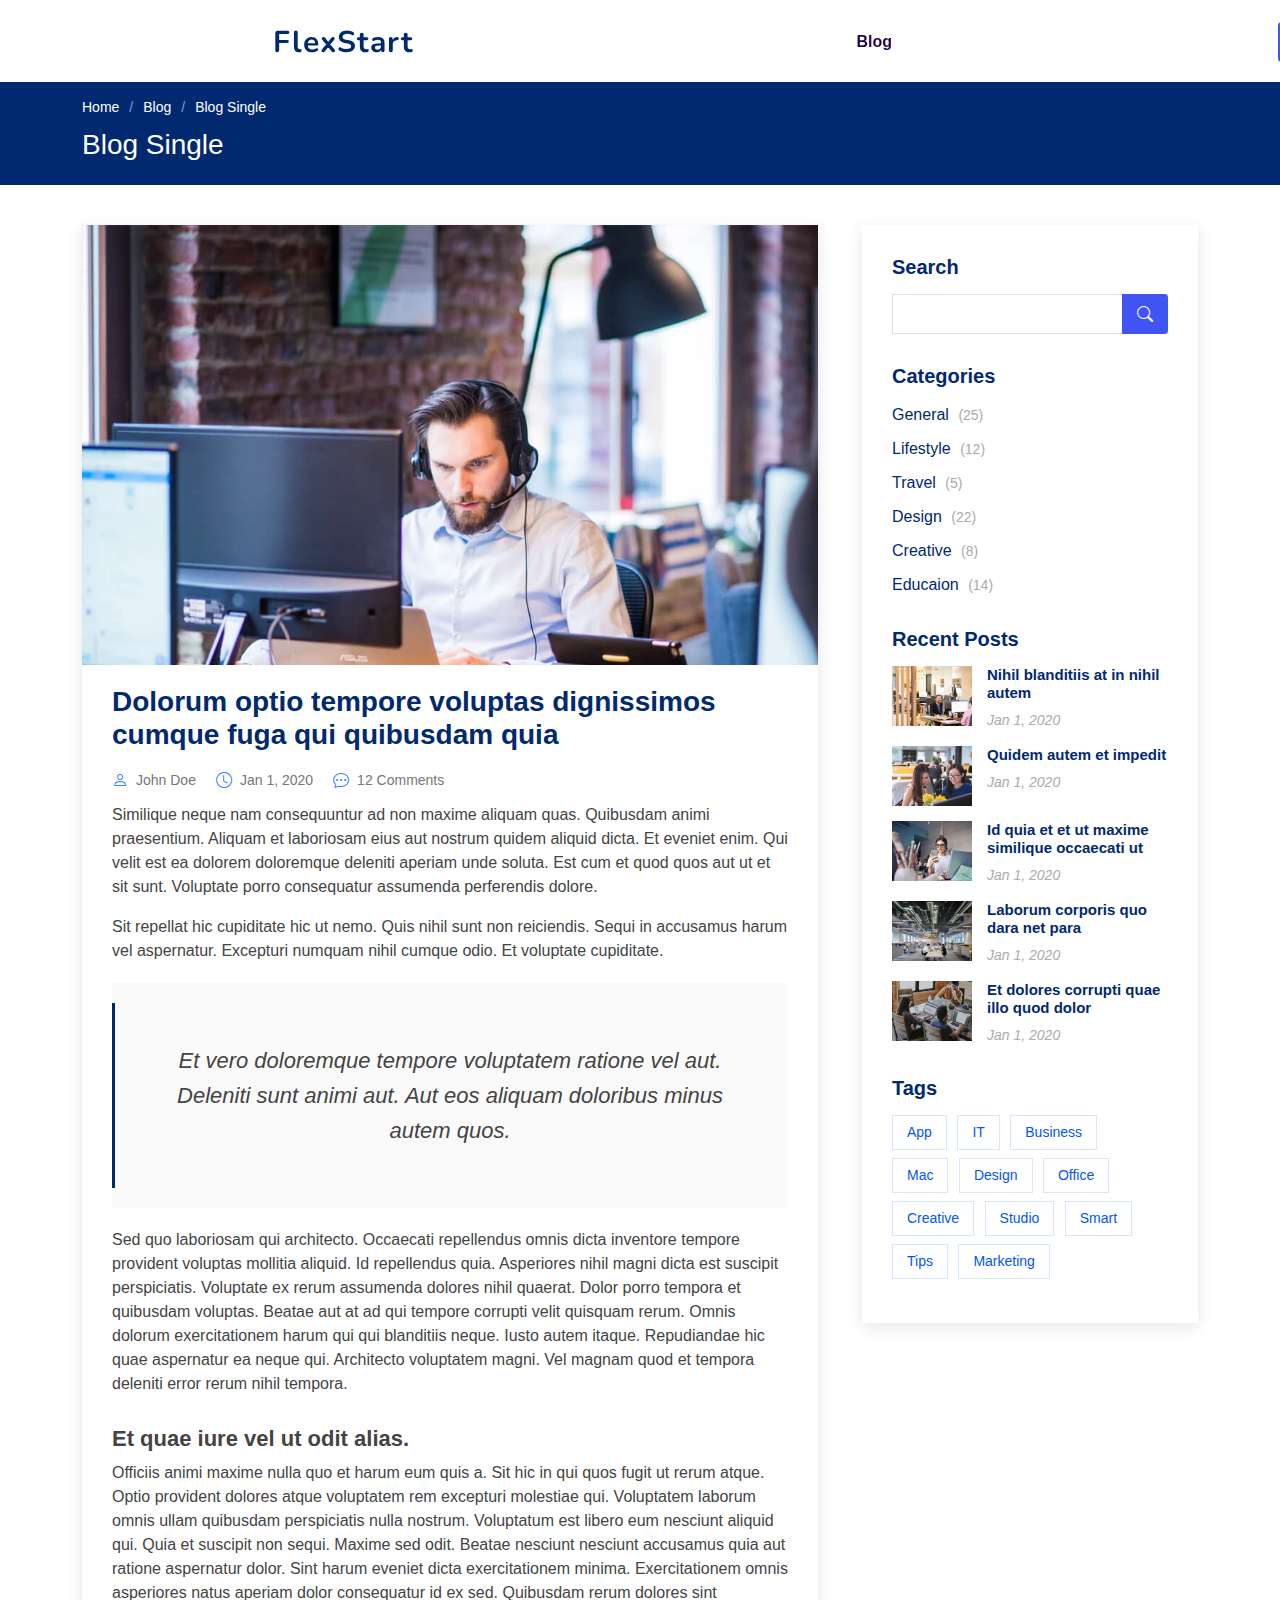
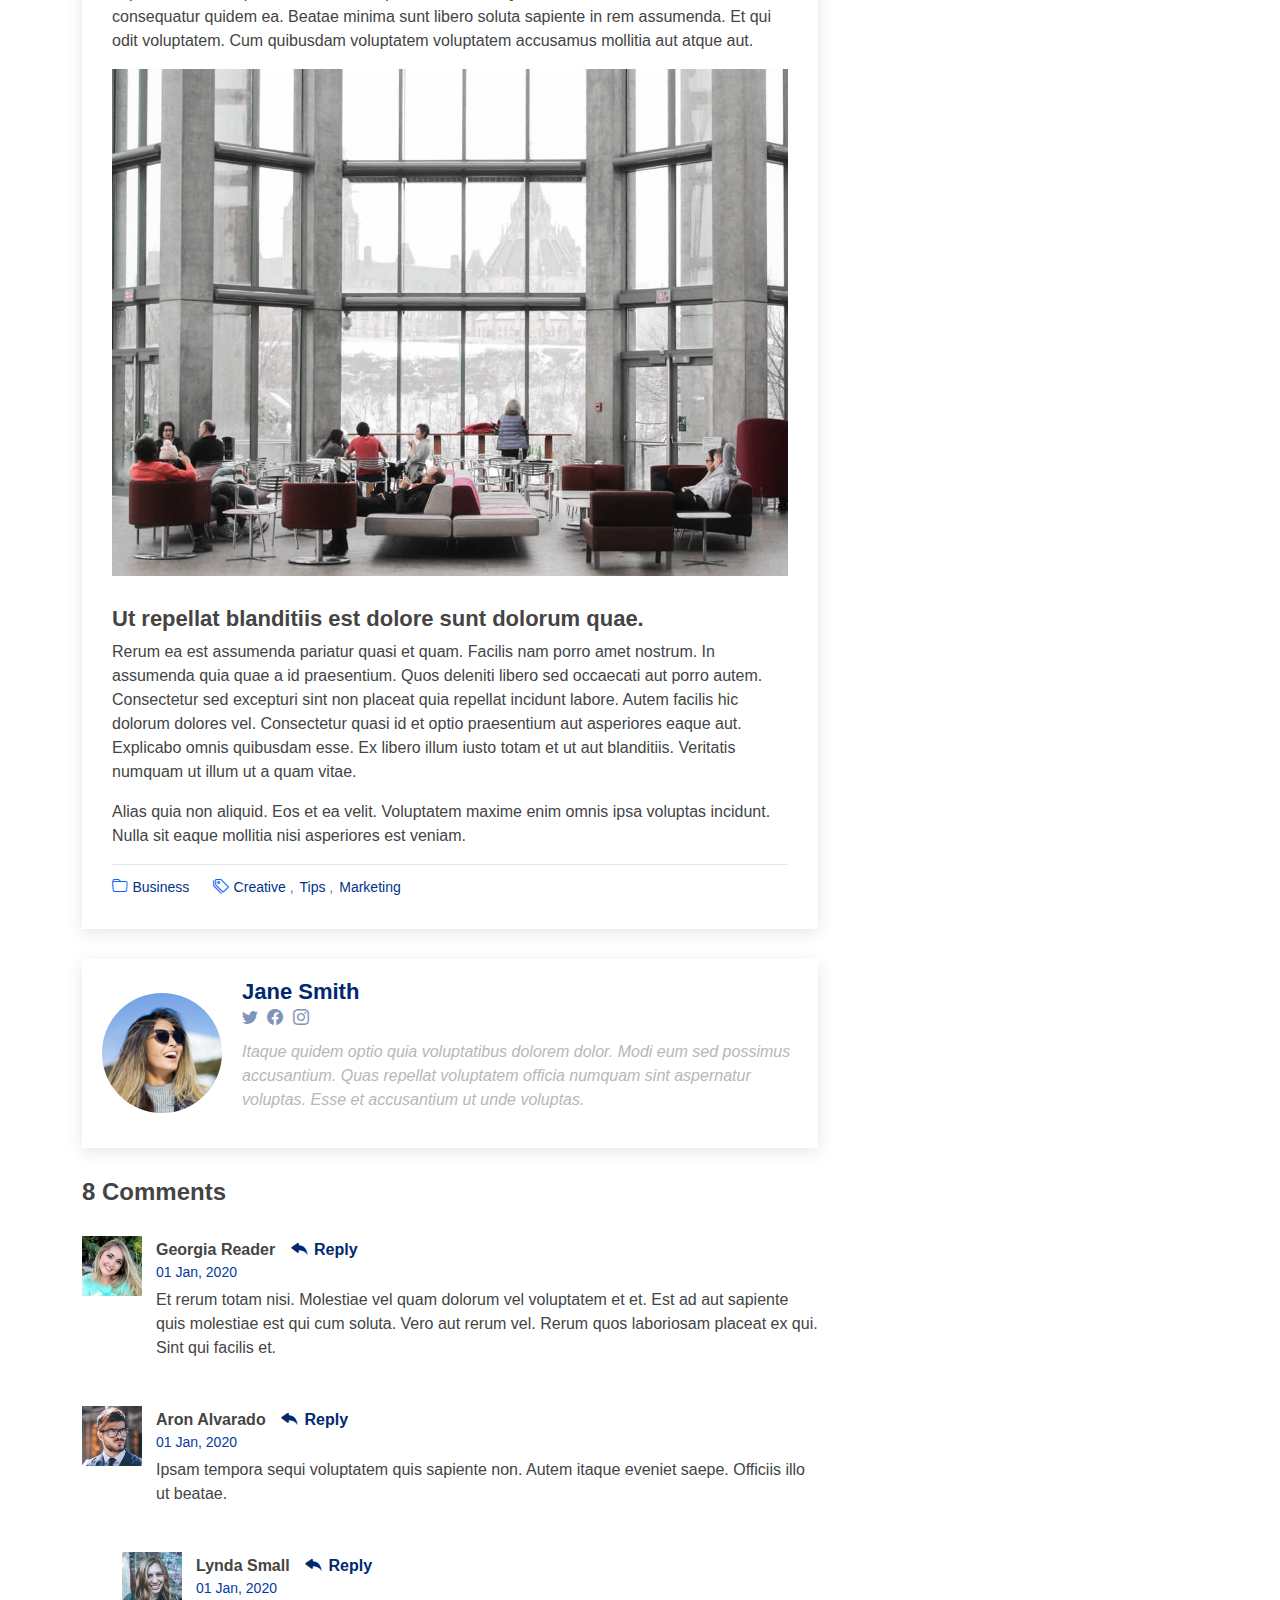
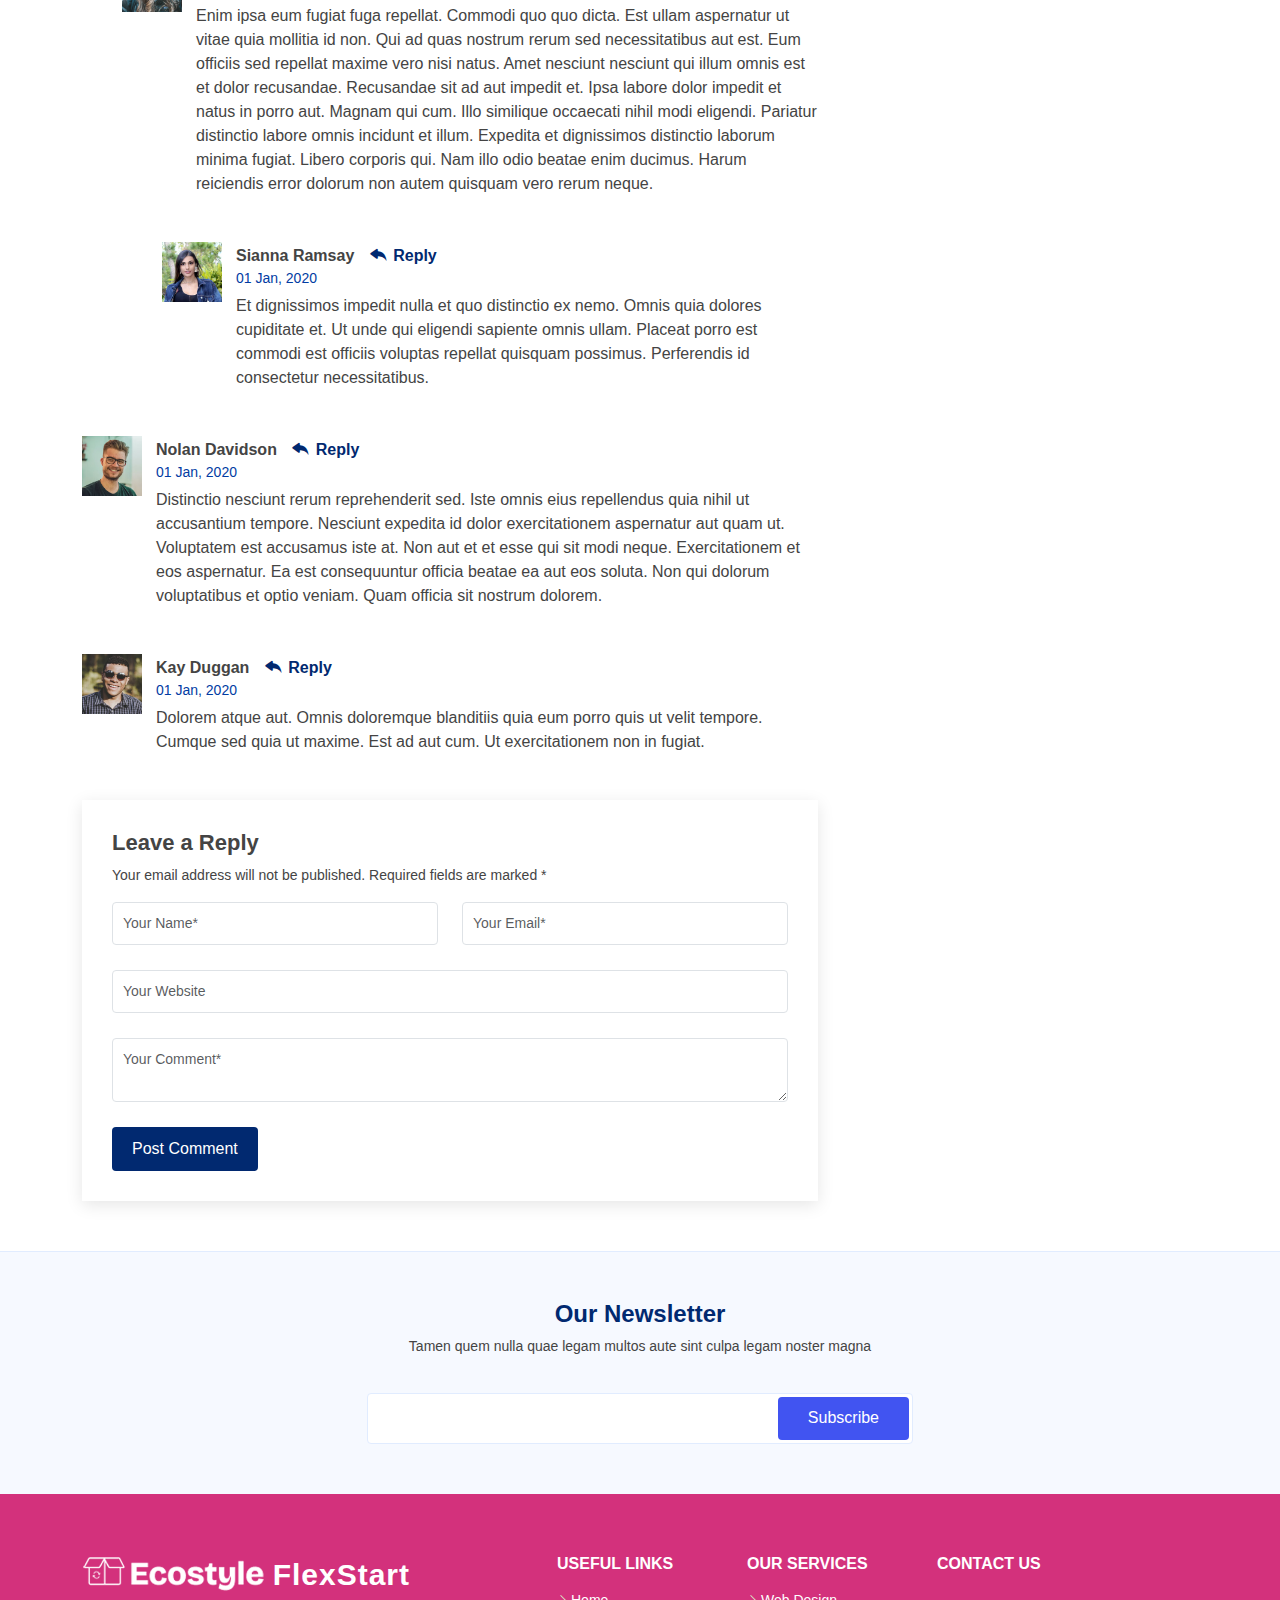
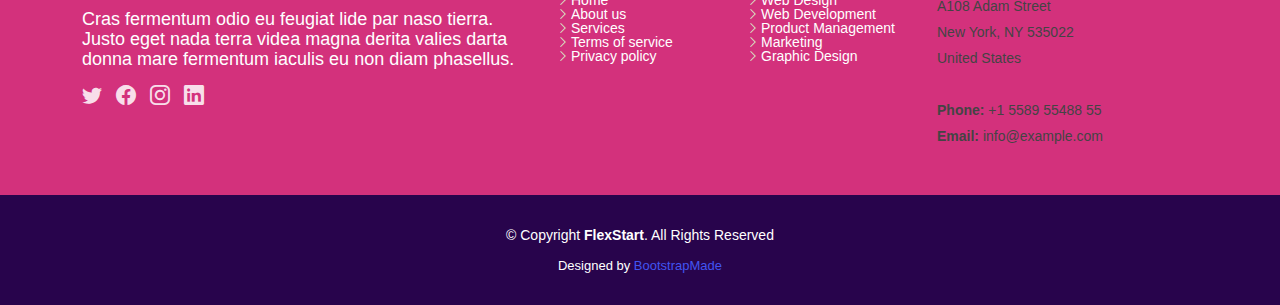
<file: blog-single.html>
<!DOCTYPE html>
<html lang="en">

<head>
  <meta charset="utf-8">
  <meta content="width=device-width, initial-scale=1.0" name="viewport">

  <title>Blog Single - FlexStart Bootstrap Template</title>
  <meta content="" name="description">
  <meta content="" name="keywords">

  <!-- Favicons -->
  <link href="assets/img/favicon.png" rel="icon">
  <link href="assets/img/apple-touch-icon.png" rel="apple-touch-icon">

  <!-- Google Fonts -->
  <link href="https://fonts.googleapis.com/css?family=Open+Sans:300,300i,400,400i,600,600i,700,700i|Nunito:300,300i,400,400i,600,600i,700,700i|Poppins:300,300i,400,400i,500,500i,600,600i,700,700i" rel="stylesheet">

  <!-- Vendor CSS Files -->
  <link href="assets/vendor/aos/aos.css" rel="stylesheet">
  <link href="assets/vendor/bootstrap/css/bootstrap.min.css" rel="stylesheet">
  <link href="assets/vendor/bootstrap-icons/bootstrap-icons.css" rel="stylesheet">
  <link href="assets/vendor/glightbox/css/glightbox.min.css" rel="stylesheet">
  <link href="assets/vendor/remixicon/remixicon.css" rel="stylesheet">
  <link href="assets/vendor/swiper/swiper-bundle.min.css" rel="stylesheet">

  <!-- Template Main CSS File -->
  <link href="assets/css/style.css" rel="stylesheet">

  <!-- =======================================================
  * Template Name: FlexStart
  * Updated: Aug 30 2023 with Bootstrap v5.3.1
  * Template URL: https://bootstrapmade.com/flexstart-bootstrap-startup-template/
  * Author: BootstrapMade.com
  * License: https://bootstrapmade.com/license/
  ======================================================== -->
</head>

<body>

  <!-- ======= Header ======= -->
  <header id="header" class="header fixed-top">
    <div class="container-fluid container-xl d-flex align-items-center justify-content-between">

      <a href="index.html" class="logo d-flex align-items-center">
        <img src="assets/img/logo.png" alt="">
        <span>FlexStart</span>
      </a>

      <nav id="navbar" class="navbar">
        <ul>
          <li><a class="nav-link scrollto " href="#hero">Home</a></li>
          <li><a class="nav-link scrollto" href="#about">About</a></li>
          <li><a class="nav-link scrollto" href="#services">Services</a></li>
          <li><a class="nav-link scrollto" href="#portfolio">Portfolio</a></li>
          <li><a class="nav-link scrollto" href="#team">Team</a></li>
          <li><a class="active" href="blog.html">Blog</a></li>
          <li class="dropdown"><a href="#"><span>Drop Down</span> <i class="bi bi-chevron-down"></i></a>
            <ul>
              <li><a href="#">Drop Down 1</a></li>
              <li class="dropdown"><a href="#"><span>Deep Drop Down</span> <i class="bi bi-chevron-right"></i></a>
                <ul>
                  <li><a href="#">Deep Drop Down 1</a></li>
                  <li><a href="#">Deep Drop Down 2</a></li>
                  <li><a href="#">Deep Drop Down 3</a></li>
                  <li><a href="#">Deep Drop Down 4</a></li>
                  <li><a href="#">Deep Drop Down 5</a></li>
                </ul>
              </li>
              <li><a href="#">Drop Down 2</a></li>
              <li><a href="#">Drop Down 3</a></li>
              <li><a href="#">Drop Down 4</a></li>
            </ul>
          </li>

          <li class="dropdown megamenu"><a href="#"><span>Mega Menu</span> <i class="bi bi-chevron-down"></i></a>
            <ul>
              <li>
                <a href="#">Column 1 link 1</a>
                <a href="#">Column 1 link 2</a>
                <a href="#">Column 1 link 3</a>
              </li>
              <li>
                <a href="#">Column 2 link 1</a>
                <a href="#">Column 2 link 2</a>
                <a href="#">Column 3 link 3</a>
              </li>
              <li>
                <a href="#">Column 3 link 1</a>
                <a href="#">Column 3 link 2</a>
                <a href="#">Column 3 link 3</a>
              </li>
              <li>
                <a href="#">Column 4 link 1</a>
                <a href="#">Column 4 link 2</a>
                <a href="#">Column 4 link 3</a>
              </li>
            </ul>
          </li>

          <li><a class="nav-link scrollto" href="#contact">Contact</a></li>
          <li><a class="getstarted scrollto" href="#about">Get Started</a></li>
        </ul>
        <i class="bi bi-list mobile-nav-toggle"></i>
      </nav><!-- .navbar -->

    </div>
  </header><!-- End Header -->

  <main id="main">

    <!-- ======= Breadcrumbs ======= -->
    <section class="breadcrumbs">
      <div class="container">

        <ol>
          <li><a href="index.html">Home</a></li>
          <li><a href="blog.html">Blog</a></li>
          <li>Blog Single</li>
        </ol>
        <h2>Blog Single</h2>

      </div>
    </section><!-- End Breadcrumbs -->

    <!-- ======= Blog Single Section ======= -->
    <section id="blog" class="blog">
      <div class="container" data-aos="fade-up">

        <div class="row">

          <div class="col-lg-8 entries">

            <article class="entry entry-single">

              <div class="entry-img">
                <img src="assets/img/blog/blog-1.jpg" alt="" class="img-fluid">
              </div>

              <h2 class="entry-title">
                <a href="blog-single.html">Dolorum optio tempore voluptas dignissimos cumque fuga qui quibusdam quia</a>
              </h2>

              <div class="entry-meta">
                <ul>
                  <li class="d-flex align-items-center"><i class="bi bi-person"></i> <a href="blog-single.html">John Doe</a></li>
                  <li class="d-flex align-items-center"><i class="bi bi-clock"></i> <a href="blog-single.html"><time datetime="2020-01-01">Jan 1, 2020</time></a></li>
                  <li class="d-flex align-items-center"><i class="bi bi-chat-dots"></i> <a href="blog-single.html">12 Comments</a></li>
                </ul>
              </div>

              <div class="entry-content">
                <p>
                  Similique neque nam consequuntur ad non maxime aliquam quas. Quibusdam animi praesentium. Aliquam et laboriosam eius aut nostrum quidem aliquid dicta.
                  Et eveniet enim. Qui velit est ea dolorem doloremque deleniti aperiam unde soluta. Est cum et quod quos aut ut et sit sunt. Voluptate porro consequatur assumenda perferendis dolore.
                </p>

                <p>
                  Sit repellat hic cupiditate hic ut nemo. Quis nihil sunt non reiciendis. Sequi in accusamus harum vel aspernatur. Excepturi numquam nihil cumque odio. Et voluptate cupiditate.
                </p>

                <blockquote>
                  <p>
                    Et vero doloremque tempore voluptatem ratione vel aut. Deleniti sunt animi aut. Aut eos aliquam doloribus minus autem quos.
                  </p>
                </blockquote>

                <p>
                  Sed quo laboriosam qui architecto. Occaecati repellendus omnis dicta inventore tempore provident voluptas mollitia aliquid. Id repellendus quia. Asperiores nihil magni dicta est suscipit perspiciatis. Voluptate ex rerum assumenda dolores nihil quaerat.
                  Dolor porro tempora et quibusdam voluptas. Beatae aut at ad qui tempore corrupti velit quisquam rerum. Omnis dolorum exercitationem harum qui qui blanditiis neque.
                  Iusto autem itaque. Repudiandae hic quae aspernatur ea neque qui. Architecto voluptatem magni. Vel magnam quod et tempora deleniti error rerum nihil tempora.
                </p>

                <h3>Et quae iure vel ut odit alias.</h3>
                <p>
                  Officiis animi maxime nulla quo et harum eum quis a. Sit hic in qui quos fugit ut rerum atque. Optio provident dolores atque voluptatem rem excepturi molestiae qui. Voluptatem laborum omnis ullam quibusdam perspiciatis nulla nostrum. Voluptatum est libero eum nesciunt aliquid qui.
                  Quia et suscipit non sequi. Maxime sed odit. Beatae nesciunt nesciunt accusamus quia aut ratione aspernatur dolor. Sint harum eveniet dicta exercitationem minima. Exercitationem omnis asperiores natus aperiam dolor consequatur id ex sed. Quibusdam rerum dolores sint consequatur quidem ea.
                  Beatae minima sunt libero soluta sapiente in rem assumenda. Et qui odit voluptatem. Cum quibusdam voluptatem voluptatem accusamus mollitia aut atque aut.
                </p>
                <img src="assets/img/blog/blog-inside-post.jpg" class="img-fluid" alt="">

                <h3>Ut repellat blanditiis est dolore sunt dolorum quae.</h3>
                <p>
                  Rerum ea est assumenda pariatur quasi et quam. Facilis nam porro amet nostrum. In assumenda quia quae a id praesentium. Quos deleniti libero sed occaecati aut porro autem. Consectetur sed excepturi sint non placeat quia repellat incidunt labore. Autem facilis hic dolorum dolores vel.
                  Consectetur quasi id et optio praesentium aut asperiores eaque aut. Explicabo omnis quibusdam esse. Ex libero illum iusto totam et ut aut blanditiis. Veritatis numquam ut illum ut a quam vitae.
                </p>
                <p>
                  Alias quia non aliquid. Eos et ea velit. Voluptatem maxime enim omnis ipsa voluptas incidunt. Nulla sit eaque mollitia nisi asperiores est veniam.
                </p>

              </div>

              <div class="entry-footer">
                <i class="bi bi-folder"></i>
                <ul class="cats">
                  <li><a href="#">Business</a></li>
                </ul>

                <i class="bi bi-tags"></i>
                <ul class="tags">
                  <li><a href="#">Creative</a></li>
                  <li><a href="#">Tips</a></li>
                  <li><a href="#">Marketing</a></li>
                </ul>
              </div>

            </article><!-- End blog entry -->

            <div class="blog-author d-flex align-items-center">
              <img src="assets/img/blog/blog-author.jpg" class="rounded-circle float-left" alt="">
              <div>
                <h4>Jane Smith</h4>
                <div class="social-links">
                  <a href="https://twitters.com/#"><i class="bi bi-twitter"></i></a>
                  <a href="https://facebook.com/#"><i class="bi bi-facebook"></i></a>
                  <a href="https://instagram.com/#"><i class="biu bi-instagram"></i></a>
                </div>
                <p>
                  Itaque quidem optio quia voluptatibus dolorem dolor. Modi eum sed possimus accusantium. Quas repellat voluptatem officia numquam sint aspernatur voluptas. Esse et accusantium ut unde voluptas.
                </p>
              </div>
            </div><!-- End blog author bio -->

            <div class="blog-comments">

              <h4 class="comments-count">8 Comments</h4>

              <div id="comment-1" class="comment">
                <div class="d-flex">
                  <div class="comment-img"><img src="assets/img/blog/comments-1.jpg" alt=""></div>
                  <div>
                    <h5><a href="">Georgia Reader</a> <a href="#" class="reply"><i class="bi bi-reply-fill"></i> Reply</a></h5>
                    <time datetime="2020-01-01">01 Jan, 2020</time>
                    <p>
                      Et rerum totam nisi. Molestiae vel quam dolorum vel voluptatem et et. Est ad aut sapiente quis molestiae est qui cum soluta.
                      Vero aut rerum vel. Rerum quos laboriosam placeat ex qui. Sint qui facilis et.
                    </p>
                  </div>
                </div>
              </div><!-- End comment #1 -->

              <div id="comment-2" class="comment">
                <div class="d-flex">
                  <div class="comment-img"><img src="assets/img/blog/comments-2.jpg" alt=""></div>
                  <div>
                    <h5><a href="">Aron Alvarado</a> <a href="#" class="reply"><i class="bi bi-reply-fill"></i> Reply</a></h5>
                    <time datetime="2020-01-01">01 Jan, 2020</time>
                    <p>
                      Ipsam tempora sequi voluptatem quis sapiente non. Autem itaque eveniet saepe. Officiis illo ut beatae.
                    </p>
                  </div>
                </div>

                <div id="comment-reply-1" class="comment comment-reply">
                  <div class="d-flex">
                    <div class="comment-img"><img src="assets/img/blog/comments-3.jpg" alt=""></div>
                    <div>
                      <h5><a href="">Lynda Small</a> <a href="#" class="reply"><i class="bi bi-reply-fill"></i> Reply</a></h5>
                      <time datetime="2020-01-01">01 Jan, 2020</time>
                      <p>
                        Enim ipsa eum fugiat fuga repellat. Commodi quo quo dicta. Est ullam aspernatur ut vitae quia mollitia id non. Qui ad quas nostrum rerum sed necessitatibus aut est. Eum officiis sed repellat maxime vero nisi natus. Amet nesciunt nesciunt qui illum omnis est et dolor recusandae.

                        Recusandae sit ad aut impedit et. Ipsa labore dolor impedit et natus in porro aut. Magnam qui cum. Illo similique occaecati nihil modi eligendi. Pariatur distinctio labore omnis incidunt et illum. Expedita et dignissimos distinctio laborum minima fugiat.

                        Libero corporis qui. Nam illo odio beatae enim ducimus. Harum reiciendis error dolorum non autem quisquam vero rerum neque.
                      </p>
                    </div>
                  </div>

                  <div id="comment-reply-2" class="comment comment-reply">
                    <div class="d-flex">
                      <div class="comment-img"><img src="assets/img/blog/comments-4.jpg" alt=""></div>
                      <div>
                        <h5><a href="">Sianna Ramsay</a> <a href="#" class="reply"><i class="bi bi-reply-fill"></i> Reply</a></h5>
                        <time datetime="2020-01-01">01 Jan, 2020</time>
                        <p>
                          Et dignissimos impedit nulla et quo distinctio ex nemo. Omnis quia dolores cupiditate et. Ut unde qui eligendi sapiente omnis ullam. Placeat porro est commodi est officiis voluptas repellat quisquam possimus. Perferendis id consectetur necessitatibus.
                        </p>
                      </div>
                    </div>

                  </div><!-- End comment reply #2-->

                </div><!-- End comment reply #1-->

              </div><!-- End comment #2-->

              <div id="comment-3" class="comment">
                <div class="d-flex">
                  <div class="comment-img"><img src="assets/img/blog/comments-5.jpg" alt=""></div>
                  <div>
                    <h5><a href="">Nolan Davidson</a> <a href="#" class="reply"><i class="bi bi-reply-fill"></i> Reply</a></h5>
                    <time datetime="2020-01-01">01 Jan, 2020</time>
                    <p>
                      Distinctio nesciunt rerum reprehenderit sed. Iste omnis eius repellendus quia nihil ut accusantium tempore. Nesciunt expedita id dolor exercitationem aspernatur aut quam ut. Voluptatem est accusamus iste at.
                      Non aut et et esse qui sit modi neque. Exercitationem et eos aspernatur. Ea est consequuntur officia beatae ea aut eos soluta. Non qui dolorum voluptatibus et optio veniam. Quam officia sit nostrum dolorem.
                    </p>
                  </div>
                </div>

              </div><!-- End comment #3 -->

              <div id="comment-4" class="comment">
                <div class="d-flex">
                  <div class="comment-img"><img src="assets/img/blog/comments-6.jpg" alt=""></div>
                  <div>
                    <h5><a href="">Kay Duggan</a> <a href="#" class="reply"><i class="bi bi-reply-fill"></i> Reply</a></h5>
                    <time datetime="2020-01-01">01 Jan, 2020</time>
                    <p>
                      Dolorem atque aut. Omnis doloremque blanditiis quia eum porro quis ut velit tempore. Cumque sed quia ut maxime. Est ad aut cum. Ut exercitationem non in fugiat.
                    </p>
                  </div>
                </div>

              </div><!-- End comment #4 -->

              <div class="reply-form">
                <h4>Leave a Reply</h4>
                <p>Your email address will not be published. Required fields are marked * </p>
                <form action="">
                  <div class="row">
                    <div class="col-md-6 form-group">
                      <input name="name" type="text" class="form-control" placeholder="Your Name*">
                    </div>
                    <div class="col-md-6 form-group">
                      <input name="email" type="text" class="form-control" placeholder="Your Email*">
                    </div>
                  </div>
                  <div class="row">
                    <div class="col form-group">
                      <input name="website" type="text" class="form-control" placeholder="Your Website">
                    </div>
                  </div>
                  <div class="row">
                    <div class="col form-group">
                      <textarea name="comment" class="form-control" placeholder="Your Comment*"></textarea>
                    </div>
                  </div>
                  <button type="submit" class="btn btn-primary">Post Comment</button>

                </form>

              </div>

            </div><!-- End blog comments -->

          </div><!-- End blog entries list -->

          <div class="col-lg-4">

            <div class="sidebar">

              <h3 class="sidebar-title">Search</h3>
              <div class="sidebar-item search-form">
                <form action="">
                  <input type="text">
                  <button type="submit"><i class="bi bi-search"></i></button>
                </form>
              </div><!-- End sidebar search formn-->

              <h3 class="sidebar-title">Categories</h3>
              <div class="sidebar-item categories">
                <ul>
                  <li><a href="#">General <span>(25)</span></a></li>
                  <li><a href="#">Lifestyle <span>(12)</span></a></li>
                  <li><a href="#">Travel <span>(5)</span></a></li>
                  <li><a href="#">Design <span>(22)</span></a></li>
                  <li><a href="#">Creative <span>(8)</span></a></li>
                  <li><a href="#">Educaion <span>(14)</span></a></li>
                </ul>
              </div><!-- End sidebar categories-->

              <h3 class="sidebar-title">Recent Posts</h3>
              <div class="sidebar-item recent-posts">
                <div class="post-item clearfix">
                  <img src="assets/img/blog/blog-recent-1.jpg" alt="">
                  <h4><a href="blog-single.html">Nihil blanditiis at in nihil autem</a></h4>
                  <time datetime="2020-01-01">Jan 1, 2020</time>
                </div>

                <div class="post-item clearfix">
                  <img src="assets/img/blog/blog-recent-2.jpg" alt="">
                  <h4><a href="blog-single.html">Quidem autem et impedit</a></h4>
                  <time datetime="2020-01-01">Jan 1, 2020</time>
                </div>

                <div class="post-item clearfix">
                  <img src="assets/img/blog/blog-recent-3.jpg" alt="">
                  <h4><a href="blog-single.html">Id quia et et ut maxime similique occaecati ut</a></h4>
                  <time datetime="2020-01-01">Jan 1, 2020</time>
                </div>

                <div class="post-item clearfix">
                  <img src="assets/img/blog/blog-recent-4.jpg" alt="">
                  <h4><a href="blog-single.html">Laborum corporis quo dara net para</a></h4>
                  <time datetime="2020-01-01">Jan 1, 2020</time>
                </div>

                <div class="post-item clearfix">
                  <img src="assets/img/blog/blog-recent-5.jpg" alt="">
                  <h4><a href="blog-single.html">Et dolores corrupti quae illo quod dolor</a></h4>
                  <time datetime="2020-01-01">Jan 1, 2020</time>
                </div>

              </div><!-- End sidebar recent posts-->

              <h3 class="sidebar-title">Tags</h3>
              <div class="sidebar-item tags">
                <ul>
                  <li><a href="#">App</a></li>
                  <li><a href="#">IT</a></li>
                  <li><a href="#">Business</a></li>
                  <li><a href="#">Mac</a></li>
                  <li><a href="#">Design</a></li>
                  <li><a href="#">Office</a></li>
                  <li><a href="#">Creative</a></li>
                  <li><a href="#">Studio</a></li>
                  <li><a href="#">Smart</a></li>
                  <li><a href="#">Tips</a></li>
                  <li><a href="#">Marketing</a></li>
                </ul>
              </div><!-- End sidebar tags-->

            </div><!-- End sidebar -->

          </div><!-- End blog sidebar -->

        </div>

      </div>
    </section><!-- End Blog Single Section -->

  </main><!-- End #main -->

  <!-- ======= Footer ======= -->
  <footer id="footer" class="footer">

    <div class="footer-newsletter">
      <div class="container">
        <div class="row justify-content-center">
          <div class="col-lg-12 text-center">
            <h4>Our Newsletter</h4>
            <p>Tamen quem nulla quae legam multos aute sint culpa legam noster magna</p>
          </div>
          <div class="col-lg-6">
            <form action="" method="post">
              <input type="email" name="email"><input type="submit" value="Subscribe">
            </form>
          </div>
        </div>
      </div>
    </div>

    <div class="footer-top">
      <div class="container">
        <div class="row gy-4">
          <div class="col-lg-5 col-md-12 footer-info">
            <a href="index.html" class="logo d-flex align-items-center">
              <img src="assets/img/logo.png" alt="">
              <span>FlexStart</span>
            </a>
            <p>Cras fermentum odio eu feugiat lide par naso tierra. Justo eget nada terra videa magna derita valies darta donna mare fermentum iaculis eu non diam phasellus.</p>
            <div class="social-links mt-3">
              <a href="#" class="twitter"><i class="bi bi-twitter"></i></a>
              <a href="#" class="facebook"><i class="bi bi-facebook"></i></a>
              <a href="#" class="instagram"><i class="bi bi-instagram"></i></a>
              <a href="#" class="linkedin"><i class="bi bi-linkedin"></i></a>
            </div>
          </div>

          <div class="col-lg-2 col-6 footer-links">
            <h4>Useful Links</h4>
            <ul>
              <li><i class="bi bi-chevron-right"></i> <a href="#">Home</a></li>
              <li><i class="bi bi-chevron-right"></i> <a href="#">About us</a></li>
              <li><i class="bi bi-chevron-right"></i> <a href="#">Services</a></li>
              <li><i class="bi bi-chevron-right"></i> <a href="#">Terms of service</a></li>
              <li><i class="bi bi-chevron-right"></i> <a href="#">Privacy policy</a></li>
            </ul>
          </div>

          <div class="col-lg-2 col-6 footer-links">
            <h4>Our Services</h4>
            <ul>
              <li><i class="bi bi-chevron-right"></i> <a href="#">Web Design</a></li>
              <li><i class="bi bi-chevron-right"></i> <a href="#">Web Development</a></li>
              <li><i class="bi bi-chevron-right"></i> <a href="#">Product Management</a></li>
              <li><i class="bi bi-chevron-right"></i> <a href="#">Marketing</a></li>
              <li><i class="bi bi-chevron-right"></i> <a href="#">Graphic Design</a></li>
            </ul>
          </div>

          <div class="col-lg-3 col-md-12 footer-contact text-center text-md-start">
            <h4>Contact Us</h4>
            <p>
              A108 Adam Street <br>
              New York, NY 535022<br>
              United States <br><br>
              <strong>Phone:</strong> +1 5589 55488 55<br>
              <strong>Email:</strong> info@example.com<br>
            </p>

          </div>

        </div>
      </div>
    </div>

    <div class="container">
      <div class="copyright">
        &copy; Copyright <strong><span>FlexStart</span></strong>. All Rights Reserved
      </div>
      <div class="credits">
        <!-- All the links in the footer should remain intact. -->
        <!-- You can delete the links only if you purchased the pro version. -->
        <!-- Licensing information: https://bootstrapmade.com/license/ -->
        <!-- Purchase the pro version with working PHP/AJAX contact form: https://bootstrapmade.com/flexstart-bootstrap-startup-template/ -->
        Designed by <a href="https://bootstrapmade.com/">BootstrapMade</a>
      </div>
    </div>
  </footer><!-- End Footer -->

  <a href="#" class="back-to-top d-flex align-items-center justify-content-center"><i class="bi bi-arrow-up-short"></i></a>

  <!-- Vendor JS Files -->
  <script src="assets/vendor/purecounter/purecounter_vanilla.js"></script>
  <script src="assets/vendor/aos/aos.js"></script>
  <script src="assets/vendor/bootstrap/js/bootstrap.bundle.min.js"></script>
  <script src="assets/vendor/glightbox/js/glightbox.min.js"></script>
  <script src="assets/vendor/isotope-layout/isotope.pkgd.min.js"></script>
  <script src="assets/vendor/swiper/swiper-bundle.min.js"></script>
  <script src="assets/vendor/php-email-form/validate.js"></script>

  <!-- Template Main JS File -->
  <script src="assets/js/main.js"></script>

</body>

</html>
</file>
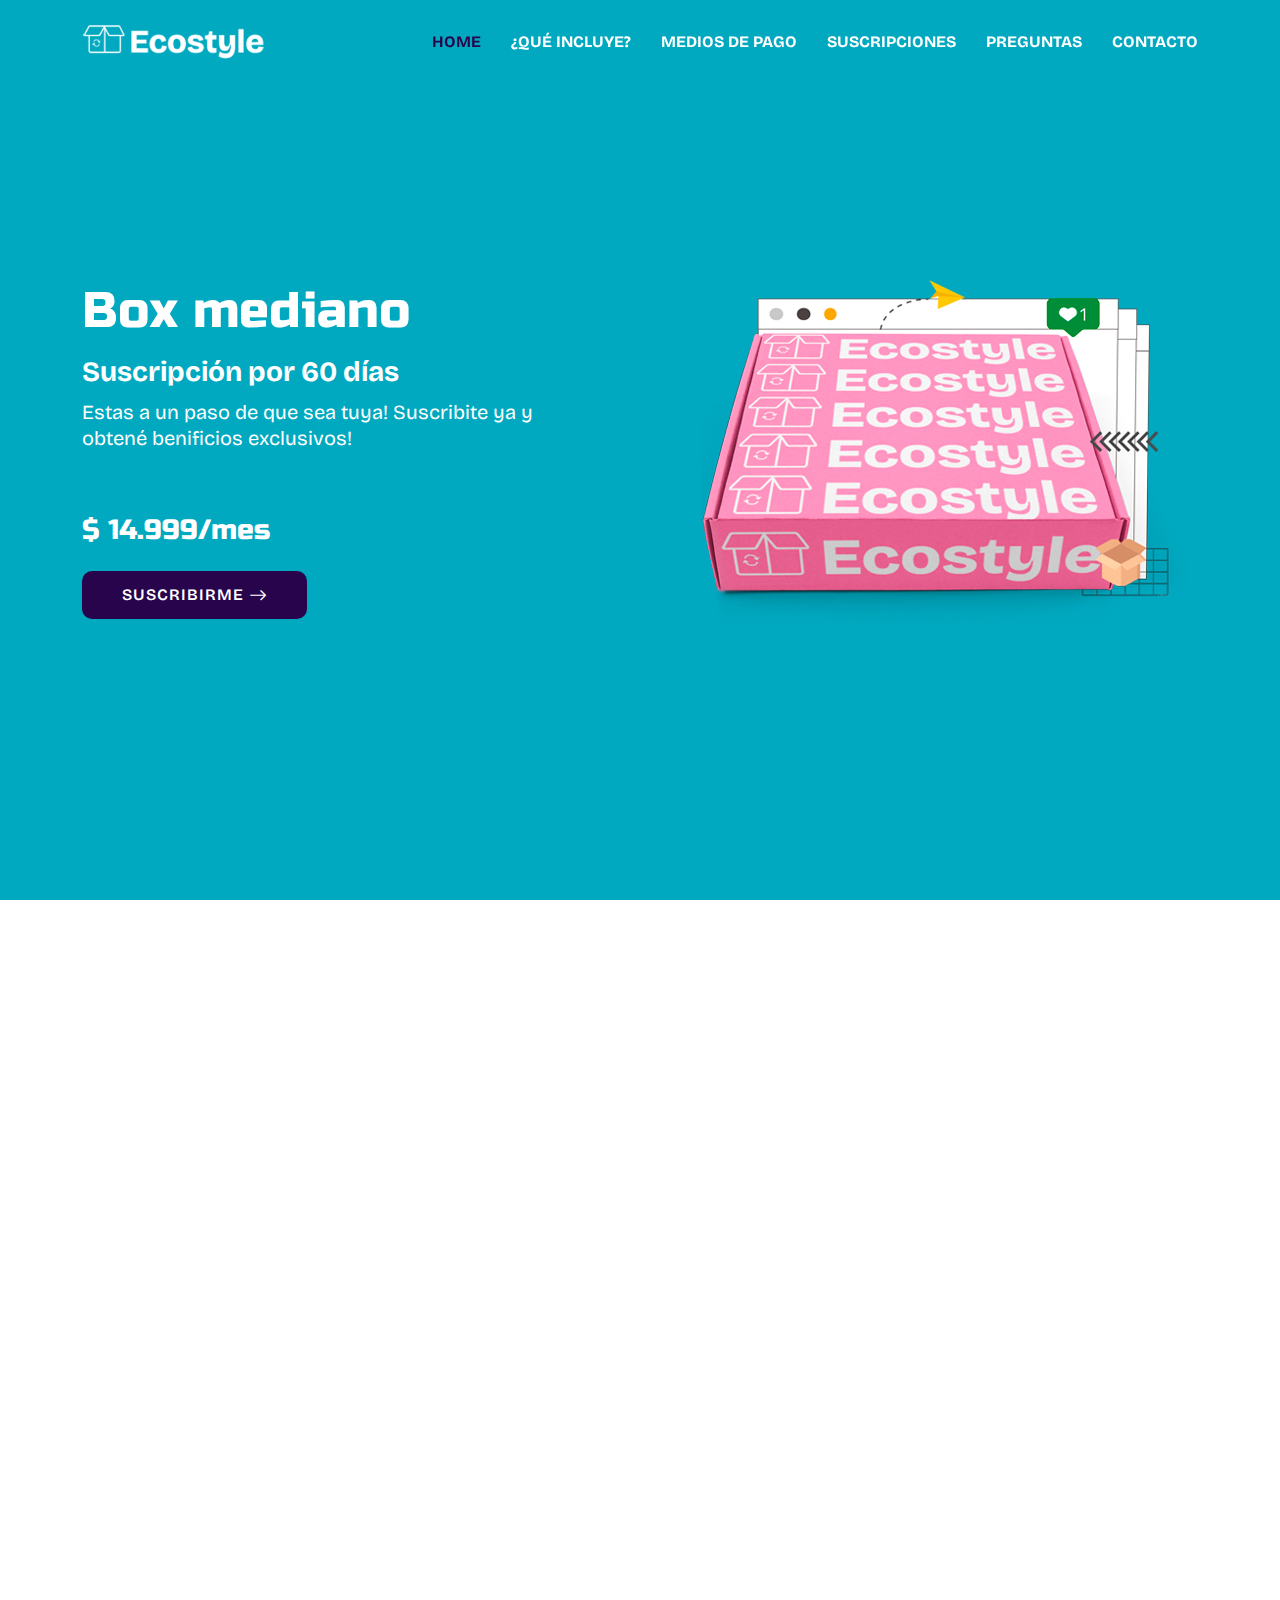
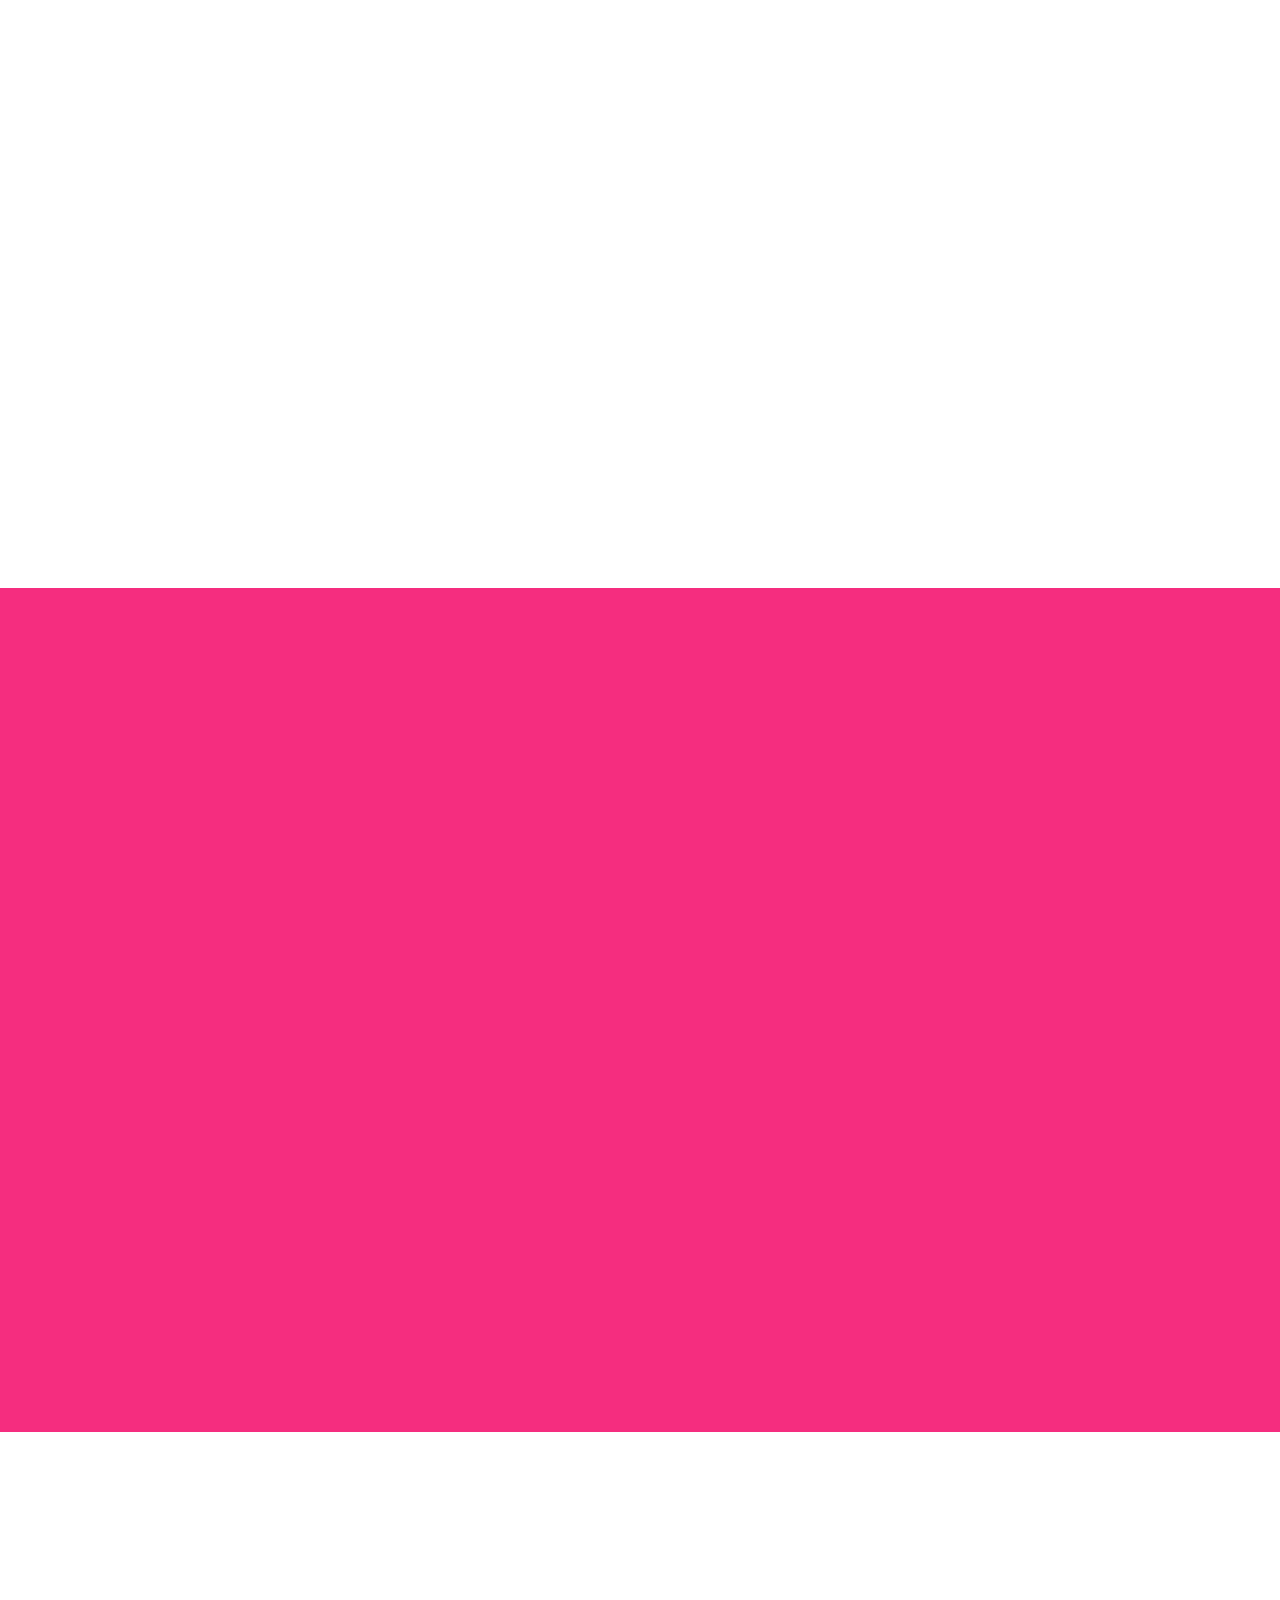
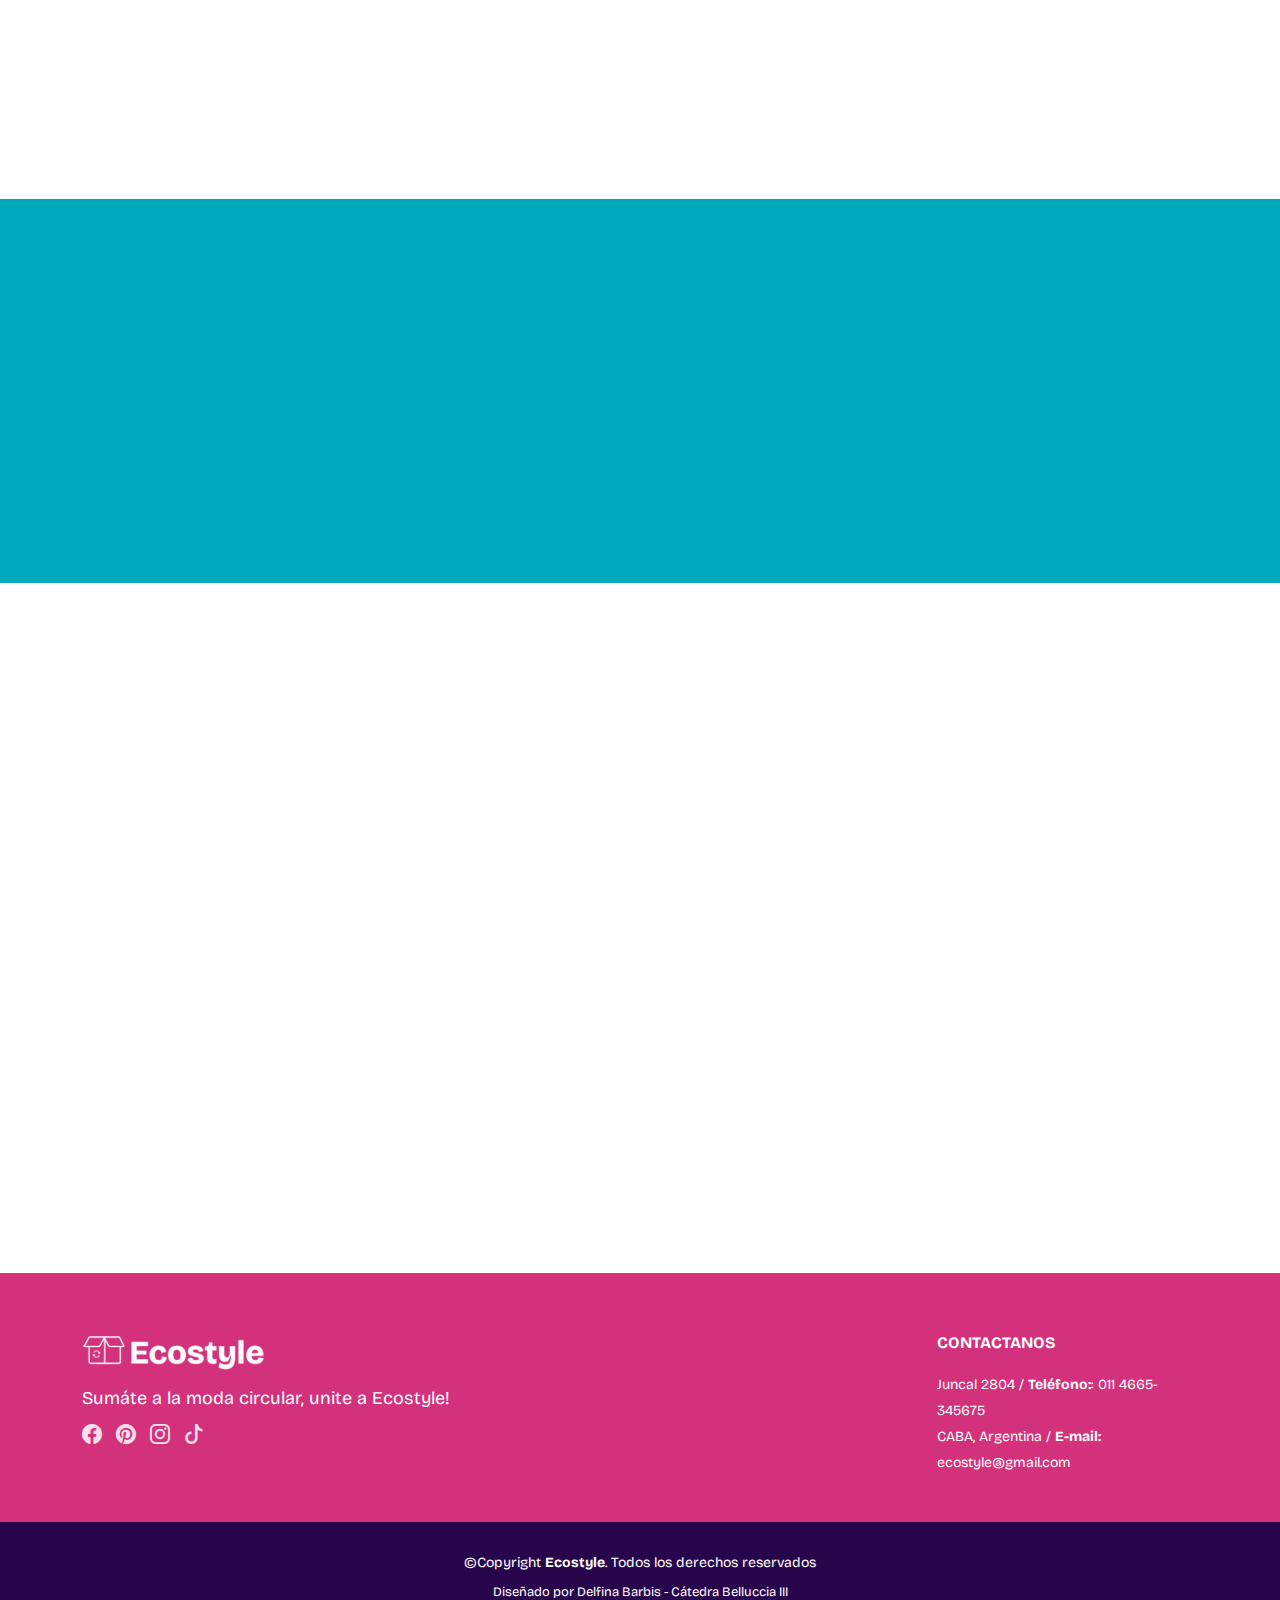
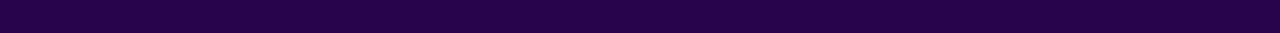
<file: blog.html>
<!DOCTYPE html>
<html lang="en">
  <style>
    @import url('https://fonts.googleapis.com/css2?family=Russo+One&display=swap');
  </style>
<style>
  @import url('https://fonts.googleapis.com/css2?family=Bricolage+Grotesque:opsz@12..96&display=swap');
</style> 
<head>
  <meta charset="utf-8">
  <meta content="width=device-width, initial-scale=1.0" name="viewport">

  <title>Box mediano - Ecostyle</title>
  <meta content="" name="description">
  <meta content="" name="keywords">

  <!-- Favicons -->
  <link href="assets/img/favicon.png" rel="icon">
  <link href="assets/img/apple-touch-icon.png" rel="apple-touch-icon">

  <!-- Google Fonts -->
  <link rel="preconnect" href="https://fonts.googleapis.com">
  <link rel="preconnect" href="https://fonts.gstatic.com" crossorigin>
  <link href="https://fonts.googleapis.com/css2?family=Russo+One&display=swap" rel="stylesheet">

  <link rel="preconnect" href="https://fonts.googleapis.com">
<link rel="preconnect" href="https://fonts.gstatic.com" crossorigin>
<link href="https://fonts.googleapis.com/css2?family=Bricolage+Grotesque:opsz@12..96&display=swap" rel="stylesheet">

  <!-- Vendor CSS Files -->
  <link href="assets/vendor/aos/aos.css" rel="stylesheet">
  <link href="assets/vendor/bootstrap/css/bootstrap.min.css" rel="stylesheet">
  <link href="assets/vendor/bootstrap-icons/bootstrap-icons.css" rel="stylesheet">
  <link href="assets/vendor/glightbox/css/glightbox.min.css" rel="stylesheet">
  <link href="assets/vendor/remixicon/remixicon.css" rel="stylesheet">
  <link href="assets/vendor/swiper/swiper-bundle.min.css" rel="stylesheet">

  <!-- Template Main CSS File -->
  <link href="assets/css/style.css" rel="stylesheet">

  <!-- =======================================================
  * Template Name: FlexStart
  * Updated: Aug 30 2023 with Bootstrap v5.3.1
  * Template URL: https://bootstrapmade.com/flexstart-bootstrap-startup-template/
  * Author: BootstrapMade.com
  * License: https://bootstrapmade.com/license/
  ======================================================== -->
</head>

<body>

  <!-- ======= Header ======= -->
  <header id="header" class="header fixed-top">
    <div class="container-fluid container-xl d-flex align-items-center justify-content-between">

      <a href="index.html" class="logo d-flex align-items-center">
        <img src="assets/img/logo.png" alt="">
        
      </a>

      <nav id="navbar" class="navbar">
        <ul>
          <li><a class="nav-link scrollto active" href="#hero">HOME</a></li>
          <li><a class="nav-link scrollto" href="#values">¿QUÉ INCLUYE?</a></li>
          <li><a class="nav-link scrollto" href="#clients">MEDIOS DE PAGO</a></li>
          <li><a class="nav-link scrollto" href="#pricing">SUSCRIPCIONES</a></li>
          <li><a class="nav-link scrollto" href="#faq ">PREGUNTAS</a></li>
          
          <!--<li class="dropdown"><a href="#"><span>Drop Down</span> <i class="bi bi-chevron-down"></i></a>
            <ul>
              <li><a href="#">Drop Down 1</a></li>
              <li class="dropdown"><a href="#"><span>Deep Drop Down</span> <i class="bi bi-chevron-right"></i></a>
                <ul>
                  <li><a href="#">Deep Drop Down 1</a></li>
                  <li><a href="#">Deep Drop Down 2</a></li>
                  <li><a href="#">Deep Drop Down 3</a></li>
                  <li><a href="#">Deep Drop Down 4</a></li>
                  <li><a href="#">Deep Drop Down 5</a></li>
                </ul>
              </li>
              <li><a href="#">Drop Down 2</a></li>
              <li><a href="#">Drop Down 3</a></li>
              <li><a href="#">Drop Down 4</a></li>
            </ul>
          </li>

          <li class="dropdown megamenu"><a href="#"><span>Mega Menu</span> <i class="bi bi-chevron-down"></i></a>
            <ul>
              <li>
                <a href="#">Column 1 link 1</a>
                <a href="#">Column 1 link 2</a>
                <a href="#">Column 1 link 3</a>
              </li>
              <li>
                <a href="#">Column 2 link 1</a>
                <a href="#">Column 2 link 2</a>
                <a href="#">Column 3 link 3</a>
              </li>
              <li>
                <a href="#">Column 3 link 1</a>
                <a href="#">Column 3 link 2</a>
                <a href="#">Column 3 link 3</a>
              </li>
              <li>
                <a href="#">Column 4 link 1</a>
                <a href="#">Column 4 link 2</a>
                <a href="#">Column 4 link 3</a>
              </li>
            </ul>
          </li>
-->
          <li><a class="nav-link scrollto" href="#contact">CONTACTO</a></li>
          <!-- <li><a class="getstarted scrollto" href="#about">Get Started</a></li>-->
        </ul>
        <i class="bi bi-list mobile-nav-toggle"></i>
      </nav><!-- .navbar -->

    </div>
  </header><!-- End Header -->

  <!-- ======= Hero Section ======= -->
  <section id="hero" class="hero d-flex align-items-center">

    <div class="container">
      <div class="row">
        <div class="col-lg-6 d-flex flex-column justify-content-center">
          <h1 data-aos="fade-up" class="titulo-hero-detalle">Box mediano </h1>
          <h2 data-aos="fade-up" class= "new" data-aos-delay="400"><strong>Suscripción por 60 días</strong></h2>

          <p data-aos="fade-up" class= "parrafito" data-aos-delay="400"> Estas a un paso de que sea tuya!
            Suscribite ya y obtené&nbsp;benificios&nbsp;exclusivos!</p>
            <p data-aos="fade-up" class= "money" data-aos-delay="400"><br>$ 14.999/mes </br></p>
          <div data-aos="fade-up" data-aos-delay="600">
            <div class="text-center text-lg-start">
              <a href="blog.html" class="btn-get-started scrollto d-inline-flex align-items-center justify-content-center align-self-center">
                <span>SUSCRIBIRME</span>
                <i class="bi bi-arrow-right"></i>
              </a>
            </div>
          </div>
        </div>
        <div class="col-lg-6 hero-img" data-aos="zoom-out" data-aos-delay="200">
          <img src="assets/img/nube.png" class="img-fluid" alt="">
        </div>
      </div>
    </div>

  </section><!-- End Hero -->

  <main id="main">
    <!-- ======= Values Section ======= -->
    <section id="values" class="values">

      <div class="container" data-aos="fade-up">

        <header class="section-header">
          
          <!-- ======= Features Section ======= -->

 <section id="features" class="features">

  <div class="container" data-aos="fade-up">

    <header class="section-header">
      <!--<h2>Features</h2>-->
      <p>¿Qué contiene?</p>
    </header>

    <div class="row">

      <div class="col-lg-6">
        <img src="assets/img/features.png" class="img-fluid" alt="">
      </div class="otro50">

      <div class="col-lg-6 mt-5 mt-lg-0 d-flex">
        <div class="row align-self-center gy-4">

          <div class="col-md-6" data-aos="zoom-out" data-aos-delay="200">
            <div class="feature-box d-flex align-items-center">
              <i class="bi bi-check"></i>
              <h3>Prendas especiales</h3>
            </div>
          </div>

          <div class="col-md-6" data-aos="zoom-out" data-aos-delay="300">
            <div class="feature-box d-flex align-items-center">
              <i class="bi bi-check"></i>
              <h3>Incluye accesorios</h3>
            </div>
          </div>

          <div class="col-md-6" data-aos="zoom-out" data-aos-delay="400">
            <div class="feature-box d-flex align-items-center">
              <i class="bi bi-check"></i>
              <h3>Ocho prendas</h3>
            </div>
          </div>

          <div class="col-md-6" data-aos="zoom-out" data-aos-delay="500">
            <div class="feature-box d-flex align-items-center">
              <i class="bi bi-check"></i>
              <h3>Indumentaria de calidad</h3>
            </div>
          </div>

          <div class="col-md-6" data-aos="zoom-out" data-aos-delay="600">
            <div class="feature-box d-flex align-items-center">
              <i class="bi bi-check"></i>
              <h3>Garantía de cambio</h3>
            </div>
          </div>

          <div class="col-md-6" data-aos="zoom-out" data-aos-delay="700">
            <div class="feature-box d-flex align-items-center">
              <i class="bi bi-check"></i>
              <h3>Garantía de devolución</h3>
            </div>
            </div>
          </div>

        </div>
      </div>

    </div>
</section><!-- End Features Section -->
 
</section><!-- End Features Section -->
  
    <!-- Feature Tabs -->
    <!--
    <div class="row feture-tabs" data-aos="fade-up">
      <div class="col-lg-6">
        <div class="otro"><h3>Ecostyle como estilo de vida</h3></div>
-->
        <!-- Tabs -->
        <!-- 
        <ul class="nav nav-pills mb-3">
          <li>
            <a class="nav-link active" data-bs-toggle="pill" href="#tab1">¿Qué es?</a>
          </li>
          <li>
            <a class="nav-link" data-bs-toggle="pill" href="#tab2">¿Por qué?</a>
          </li>-->
          <!--
          <li>
            <a class="nav-link" data-bs-toggle="pill" href="#tab3">Corrupti</a>
          </li>
          -->
        </ul><!-- End Tabs -->

        <!-- Tab Content -->
        <!--
        <div class="tab-content">

          <div class="tab-pane fade show active" id="tab1">
            <p>Ecostyle te propone una <strong>experiencia</strong> para comprar un box de ropa <strong>circular</strong> y que puedas usarlo por un tiempo determinado.</p>
            <div class="d-flex align-items-center mb-2">
              -->
             <!-- <i class="bi bi-check2"></i>-->
             <!-- <h4>Repudiandae rerum velit modi et officia quasi facilis</h4>-->
           <!-- </div>
            <p>Y que cuando llegue ese plazo puedas <strong>comprarlo o devolverlo u alquilar otro</strong>. Explorá y descubrí el box que más te guste y unite a Ecostyle!</p>
            <div class="d-flex align-items-center mb-2">
              -->
             <!-- <i class="bi bi-check2"></i>-->
              <!-- <h4>Incidunt non veritatis illum ea ut nisi</h4>-->
            </div>
           <!-- <p>Non quod totam minus repellendus autem sint velit. Rerum debitis facere soluta tenetur. Iure molestiae assumenda sunt qui inventore eligendi voluptates nisi at. Dolorem quo tempora. Quia et perferendis.</p>-->
          </div><!-- End Tab 1 Content -->
<!--
          <div class="tab-pane fade show" id="tab2">
            <p>Te brindamos un servicio con beneficios tales como:</p>
            <div class="d-flex align-items-center mb-2">
              <i class="bi bi-check2"></i>
              <h4>Prendas de excelente calidad y precio</h4>
            </div>
            <p>Outfits diseñados por estilistas, estilos novedosas y prendas únicas</p>
            <div class="d-flex align-items-center mb-2">
              <i class="bi bi-check2"></i>
              <h4>Otra forma de consumo</h4>
            </div>
            <p>Una manera de encontrar o elaborar un estilo propio y distinto a lo que sueles usar, creando conciencia ambiental</p>
          </div>
          --><!-- End Tab 2 Content -->
<!-- 
          <div class="tab-pane fade show" id="tab3">
            <p>Consequuntur inventore voluptates consequatur aut vel et. Eos doloribus expedita. Sapiente atque consequatur minima nihil quae aspernatur quo suscipit voluptatem.</p>
            <div class="d-flex align-items-center mb-2">
              <i class="bi bi-check2"></i>
              <h4>Repudiandae rerum velit modi et officia quasi facilis</h4>
            </div>
            <p>Laborum omnis voluptates voluptas qui sit aliquam blanditiis. Sapiente minima commodi dolorum non eveniet magni quaerat nemo et.</p>
            <div class="d-flex align-items-center mb-2">
              <i class="bi bi-check2"></i>
              <h4>Incidunt non veritatis illum ea ut nisi</h4>
            </div>
            <p>Non quod totam minus repellendus autem sint velit. Rerum debitis facere soluta tenetur. Iure molestiae assumenda sunt qui inventore eligendi voluptates nisi at. Dolorem quo tempora. Quia et perferendis.</p>
          </div>
          --><!-- End Tab 3 Content -->
<!-- 
        </div>

      </div>

      <div class="col-lg-6">
        <img src="assets/img/features-2.png" class="img-fluid" alt="">
      </div>

    </div>-->

    <!-- End Feature Tabs -->

    <!-- Feature Icons -->
     <!--
    
    <div class="row feature-icons" data-aos="fade-up">
      <h3>Ratione mollitia eos ab laudantium rerum beatae quo</h3>

      <div class="row">

        <div class="col-xl-4 text-center" data-aos="fade-right" data-aos-delay="100">
          <img src="assets/img/features-3.png" class="img-fluid p-4" alt="">
        </div>

        <div class="col-xl-8 d-flex content">
          <div class="row align-self-center gy-4">

            <div class="col-md-6 icon-box" data-aos="fade-up">
              <i class="ri-line-chart-line"></i>
              <div>
                <h4>Corporis voluptates sit</h4>
                <p>Consequuntur sunt aut quasi enim aliquam quae harum pariatur laboris nisi ut aliquip</p>
              </div>
            </div>

            <div class="col-md-6 icon-box" data-aos="fade-up" data-aos-delay="100">
              <i class="ri-stack-line"></i>
              <div>
                <h4>Ullamco laboris nisi</h4>
                <p>Excepteur sint occaecat cupidatat non proident, sunt in culpa qui officia deserunt</p>
              </div>
            </div>

            <div class="col-md-6 icon-box" data-aos="fade-up" data-aos-delay="200">
              <i class="ri-brush-4-line"></i>
              <div>
                <h4>Labore consequatur</h4>
                <p>Aut suscipit aut cum nemo deleniti aut omnis. Doloribus ut maiores omnis facere</p>
              </div>
            </div>

            <div class="col-md-6 icon-box" data-aos="fade-up" data-aos-delay="300">
              <i class="ri-magic-line"></i>
              <div>
                <h4>Beatae veritatis</h4>
                <p>Expedita veritatis consequuntur nihil tempore laudantium vitae denat pacta</p>
              </div>
            </div>

            <div class="col-md-6 icon-box" data-aos="fade-up" data-aos-delay="400">
              <i class="ri-command-line"></i>
              <div>
                <h4>Molestiae dolor</h4>
                <p>Et fuga et deserunt et enim. Dolorem architecto ratione tensa raptor marte</p>
              </div>
            </div>

            <div class="col-md-6 icon-box" data-aos="fade-up" data-aos-delay="500">
              <i class="ri-radar-line"></i>
              <div>
                <h4>Explicabo consectetur</h4>
                <p>Est autem dicta beatae suscipit. Sint veritatis et sit quasi ab aut inventore</p>
              </div>
            </div>

          </div>
        </div>

      </div>
-->
    </div><!-- End Feature Icons -->

  </div>

</section><!-- End Features Section -->


    <!-- ======= Counts Section ======= -->
    <!-- 
    <section id="counts" class="counts">
      <div class="container" data-aos="fade-up">

        <div class="row gy-4">

          <div class="col-lg-3 col-md-6">
            <div class="count-box">
              <i class="bi bi-emoji-smile"></i>
              <div>
                <span data-purecounter-start="0" data-purecounter-end="232" data-purecounter-duration="1" class="purecounter"></span>
                <p>Happy Clients</p>
              </div>
            </div>
          </div>

          <div class="col-lg-3 col-md-6">
            <div class="count-box">
              <i class="bi bi-journal-richtext" style="color: #ee6c20;"></i>
              <div>
                <span data-purecounter-start="0" data-purecounter-end="521" data-purecounter-duration="1" class="purecounter"></span>
                <p>Projects</p>
              </div>
            </div>
          </div>

          <div class="col-lg-3 col-md-6">
            <div class="count-box">
              <i class="bi bi-headset" style="color: #15be56;"></i>
              <div>
                <span data-purecounter-start="0" data-purecounter-end="1463" data-purecounter-duration="1" class="purecounter"></span>
                <p>Hours Of Support</p>
              </div>
            </div>
          </div>

          <div class="col-lg-3 col-md-6">
            <div class="count-box">
              <i class="bi bi-people" style="color: #bb0852;"></i>
              <div>
                <span data-purecounter-start="0" data-purecounter-end="15" data-purecounter-duration="1" class="purecounter"></span>
                <p>Hard Workers</p>
              </div>
            </div>
          </div>

        </div>

      </div>
      -->
    </section><!-- End Counts Section -->

   
    <!-- ======= Services Section ======= -->
    <!-- 
    <section id="services" class="services">

      <div class="container" data-aos="fade-up">

        <header class="section-header">
          <h2>Services</h2>
          <p>Veritatis et dolores facere numquam et praesentium</p>
        </header>

        <div class="row gy-4">

          <div class="col-lg-4 col-md-6" data-aos="fade-up" data-aos-delay="200">
            <div class="service-box blue">
              <i class="ri-discuss-line icon"></i>
              <h3>Nesciunt Mete</h3>
              <p>Provident nihil minus qui consequatur non omnis maiores. Eos accusantium minus dolores iure perferendis tempore et consequatur.</p>
              <a href="#" class="read-more"><span>Read More</span> <i class="bi bi-arrow-right"></i></a>
            </div>
          </div>

          <div class="col-lg-4 col-md-6" data-aos="fade-up" data-aos-delay="300">
            <div class="service-box orange">
              <i class="ri-discuss-line icon"></i>
              <h3>Eosle Commodi</h3>
              <p>Ut autem aut autem non a. Sint sint sit facilis nam iusto sint. Libero corrupti neque eum hic non ut nesciunt dolorem.</p>
              <a href="#" class="read-more"><span>Read More</span> <i class="bi bi-arrow-right"></i></a>
            </div>
          </div>

          <div class="col-lg-4 col-md-6" data-aos="fade-up" data-aos-delay="400">
            <div class="service-box green">
              <i class="ri-discuss-line icon"></i>
              <h3>Ledo Markt</h3>
              <p>Ut excepturi voluptatem nisi sed. Quidem fuga consequatur. Minus ea aut. Vel qui id voluptas adipisci eos earum corrupti.</p>
              <a href="#" class="read-more"><span>Read More</span> <i class="bi bi-arrow-right"></i></a>
            </div>
          </div>

          <div class="col-lg-4 col-md-6" data-aos="fade-up" data-aos-delay="500">
            <div class="service-box red">
              <i class="ri-discuss-line icon"></i>
              <h3>Asperiores Commodi</h3>
              <p>Non et temporibus minus omnis sed dolor esse consequatur. Cupiditate sed error ea fuga sit provident adipisci neque.</p>
              <a href="#" class="read-more"><span>Read More</span> <i class="bi bi-arrow-right"></i></a>
            </div>
          </div>

          <div class="col-lg-4 col-md-6" data-aos="fade-up" data-aos-delay="600">
            <div class="service-box purple">
              <i class="ri-discuss-line icon"></i>
              <h3>Velit Doloremque.</h3>
              <p>Cumque et suscipit saepe. Est maiores autem enim facilis ut aut ipsam corporis aut. Sed animi at autem alias eius labore.</p>
              <a href="#" class="read-more"><span>Read More</span> <i class="bi bi-arrow-right"></i></a>
            </div>
          </div>

          <div class="col-lg-4 col-md-6" data-aos="fade-up" data-aos-delay="700">
            <div class="service-box pink">
              <i class="ri-discuss-line icon"></i>
              <h3>Dolori Architecto</h3>
              <p>Hic molestias ea quibusdam eos. Fugiat enim doloremque aut neque non et debitis iure. Corrupti recusandae ducimus enim.</p>
              <a href="#" class="read-more"><span>Read More</span> <i class="bi bi-arrow-right"></i></a>
            </div>
          </div>

        </div>

      </div>

    </section>
    -->
    <!-- End Services Section -->

    <!-- ======= Clients Section ======= -->
    
    <section id="clients" class="clients">

      <div class="container" data-aos="fade-up">

        <header class="section-header">
          <!--<h2>Our Clients</h2>-->
          <p>Medios de pago</p>
        </header>

        <div class="clients-slider swiper">
          <div class="swiper-wrapper align-items-center">
            <div class="swiper-slide"><img src="assets/img/clients/client-1.png" class="img-fluid" alt=""></div>
            <div class="swiper-slide"><img src="assets/img/clients/client-2.png" class="img-fluid" alt=""></div>
            <div class="swiper-slide"><img src="assets/img/clients/client-3.png" class="img-fluid" alt=""></div>
            <div class="swiper-slide"><img src="assets/img/clients/client-4.png" class="img-fluid" alt=""></div>
            <div class="swiper-slide"><img src="assets/img/clients/client-5.png" class="img-fluid" alt=""></div>
            <div class="swiper-slide"><img src="assets/img/clients/client-6.png" class="img-fluid" alt=""></div>
            <div class="swiper-slide"><img src="assets/img/clients/client-7.png" class="img-fluid" alt=""></div>
            <div class="swiper-slide"><img src="assets/img/clients/client-8.png" class="img-fluid" alt=""></div>
          </div>
          <div class="swiper-pagination"></div>
        </div>
      </div>

    </section><!-- End Clients Section -->
     <!-- ======= Pricing Section ======= -->
   <section id="pricing" class="pricing">

    <div class="container" data-aos="fade-up">

      <header class="section-header">
        <!--<h2>Pricing</h2>-->
    
        <p>¡Mirá otras suscripciones! </p>
      
        <!--<h4>
          Elegí tu box favorito y suscribite
        </h4>-->
      </header>

      <div class="row gy-3" data-aos="fade-left">

        
        <div class="col-lg-4 col-md-6 mx-auto" data-aos="zoom-in" data-aos-delay="200">
          <div class="box">
            <h3 style="color: #F2167D;">BÁSICO</h3>
            <div class="price"><sup>$</sup>8.999<span> / 1 mes</span></div>
            <img src="assets/img/pricing-business.png" class="img-fluid" alt="">
            <ul>
              <!--<li class="subtitulo">Incluye:</li>-->
              <li><strong>Suscripción por 30 días</strong></li>
                <li class="na">1 item sorpresa de regalo</li>
                <li class="na">Incluye accesorios</li>
                <li>Envío inmediato</li>
                <!--<li>Pharetra massa</li>
                <li>Massa ultricies mi</li>-->
            </ul>
            <a href="blog.html" class="btn-buy">SUSCRIBIRME</a>
          </div>
        </div>

        <!-- <div class="col-lg-4 col-md-6" data-aos="zoom-in" data-aos-delay="300">
          <div class="box">
            <span class="featured">Popular</span>
            <h3 style="color: #1f6a5d;">KIT PREMIUM</h3>
            <div class="price"><sup>$</sup>5999<span> / 1 mes</span></div>
            <img src="assets/img/pricing-business.png" class="img-fluid" alt="">
            <ul>
              <li>Aida dere</li>
              <li>Nec feugiat nisl</li>
              <li>Nulla at volutpat dola</li>
              <li>Pharetra massa</li>
              <li>Massa ultricies mi</li>
            </ul>
            <a href="#" class="btn-buy">Comprar</a>
          </div>
        </div> -->
<!--
        <div class="col-lg-4 col-md-6" data-aos="zoom-in" data-aos-delay="400">
          <div class="box">
            <h3 style="color: #F2167D;">MEDIANO</h3>
            <div class="price"><sup>$</sup>14.999<span> / 2 meses</span></div>
            <img src="assets/img/pricing-ultimate.png" class="img-fluid" alt="">
            <ul>
              --><!--<li>8 PRENDAS</li>-->
             <!-- <li><strong>Suscripción por 60 días</strong></li>
              <li class="na">1 item sorpresa de regalo</li>
              <li>Incluye accesorios</li>
              <li>Envío inmediato</li>
            </ul>
            <a href="blog.html" class="btn-buy">SUSCRIBIRME</a>
          </div>
        </div>
-->
        <div class="col-lg-4 col-md-6 mx-auto" data-aos="zoom-in" data-aos-delay="100">
          <div class="box">
            <span class="featured">Más elegido</span>
            <h3 style="color: #F2167D;">PRO</h3>
            <div class="price"><sup>$</sup>20.999<span> / 3 meses</span></div>
            <img src="assets/img/pricing-starter.png" class="img-fluid" alt="">
            <ul>
              <!--<li>12 PRENDAS</li>-->
              <li><strong>Suscripción por 90 días</strong></li>
              <li>1 item sorpresa de regalo</li>
              <li>Incluye accesorios</li>
              <li class= >Envío sin cargo y más...</li>
            </ul>
            <a href="blog.html" class="btn-buy">SUSCRIBIRME</a>
          </div>
        </div>

      </div>
      <!-- <div class="cancelar-susc">
        <h5>No te olvides que si lo deseás podés cancelar tu suscripción cuando lo desees.</h5>
      </div> -->
    </div>

  </section><!-- End Pricing Section -->
<!-- ======= Clients Section ======= -->
    
<section id="clients" class="clients">

  <div class="container" data-aos="fade-up">

    <header class="section-header">
      <!--<h2>Our Clients</h2>-->
      <p>Algunas de nuestras marcas</p>
    </header>

    <div class="clients-slider swiper">
      <div class="swiper-wrapper align-items-center">
        <div class="swiper-slide"><img src="assets/img/clients/client-11.png" class="img-fluid" alt=""></div>
        <div class="swiper-slide"><img src="assets/img/clients/client-22.png" class="img-fluid" alt=""></div>
        <div class="swiper-slide"><img src="assets/img/clients/client-33.png" class="img-fluid" alt=""></div>
        <div class="swiper-slide"><img src="assets/img/clients/client-44.png" class="img-fluid" alt=""></div>
        <div class="swiper-slide"><img src="assets/img/clients/client-55.png" class="img-fluid" alt=""></div>
        <div class="swiper-slide"><img src="assets/img/clients/client-66.png" class="img-fluid" alt=""></div>
        <!--<div class="swiper-slide"><img src="assets/img/clients/client-7.png" class="img-fluid" alt=""></div>
        <div class="swiper-slide"><img src="assets/img/clients/client-8.png" class="img-fluid" alt=""></div>-->
      </div>
      <div class="swiper-pagination"></div>
    </div>
  </div>

</section><!-- End Clients Section -->

    <!-- ======= F.A.Q Section ======= -->
   
    <section id="faq" class="faq">
    
      <div class="container" data-aos="fade-up">

        <header class="section-header">
          <!--<h2>F.A.Q</h2>-->
          <p>Preguntas frecuentes</p>
        </header>
      
        <div class="row">
          <div class="col-lg-6">
          
            <!-- F.A.Q List 1-->
            
            <div class="accordion accordion-flush" id="faqlist1">
              <div class="accordion-item">
                <h2 class="accordion-header">
                  <button class="accordion-button collapsed" type="button" data-bs-toggle="collapse" data-bs-target="#faq-content-1">
                    ¿Qué prendas incluye cada box?
                  </button>
                </h2>
                <div id="faq-content-1" class="accordion-collapse collapse" data-bs-parent="#faqlist1">
                  <div class="accordion-body">
                    El Box Básico incluye 5 prendas. El Box mediano tiene 8 prendas y el Box Pro 12 prendas
                  </div>
                </div>
              </div>

              <div class="accordion-item">
                <h2 class="accordion-header">
                  <button class="accordion-button collapsed" type="button" data-bs-toggle="collapse" data-bs-target="#faq-content-2">
                    ¿Hay otros medios de pago?
                  </button>
                </h2>
                <div id="faq-content-2" class="accordion-collapse collapse" data-bs-parent="#faqlist1">
                  <div class="accordion-body">
                    Los medios de pago principales son los que se encuentran en la web. Además contamos con transferencia bancaria 
                  </div>
                </div>
              </div>

              <div class="accordion-item">
                <h2 class="accordion-header">
                  <button class="accordion-button collapsed" type="button" data-bs-toggle="collapse" data-bs-target="#faq-content-3">
                    ¿Cómo cancelo una suscripción?
                  </button>
                </h2>
                <div id="faq-content-3" class="accordion-collapse collapse" data-bs-parent="#faqlist1">
                  <div class="accordion-body">
                    Envianos un mail a ecostyle@gmail.com, explicando porque deseas cancelar la suscripción y te responderemos a la brevedad
                  </div>
                </div>
              </div>

            </div>
          </div>

          <div class="col-lg-6">

           <!-- F.A.Q List 2-->
           
            <div class="accordion accordion-flush" id="faqlist2">

              <div class="accordion-item">
                <h2 class="accordion-header">
                  <button class="accordion-button collapsed" type="button" data-bs-toggle="collapse" data-bs-target="#faq2-content-1">
                    ¿Puedo comprar alguna prenda?
                  </button>
                </h2>
                <div id="faq2-content-1" class="accordion-collapse collapse" data-bs-parent="#faqlist2">
                  <div class="accordion-body">
                    Por supuesto! Al finalizar el plazo de tu suscripción, podes comprar las prendas que quieras o devolverlas
                  </div>
                </div>
              </div>

              <div class="accordion-item">
                <h2 class="accordion-header">
                  <button class="accordion-button collapsed" type="button" data-bs-toggle="collapse" data-bs-target="#faq2-content-2">
                    ¿Qué hago si se rompe una prenda?
                  </button>
                </h2>
                <div id="faq2-content-2" class="accordion-collapse collapse" data-bs-parent="#faqlist2">
                  <div class="accordion-body">
                   En ese caso, te sugerimos que te contactes con nosotras lo antes posible, a través de nuesto mail: ecostyle@gmail.com
                  </div>
                </div>
              </div>

              <div class="accordion-item">
                <h2 class="accordion-header">
                  <button class="accordion-button collapsed" type="button" data-bs-toggle="collapse" data-bs-target="#faq2-content-3">
                    ¿Cuánto tiempo tarda en llegar?
                  </button>
                </h2>
                <div id="faq2-content-3" class="accordion-collapse collapse" data-bs-parent="#faqlist2">
                  <div class="accordion-body">
                    El Box tarda en llegar aproximadamente en 72hs, dependiendo tu ubicación y de qué día realizaste tu suscripción
                  </div>
                </div>
              </div>

            </div>
          </div>

        </div>

      </div>
   

   </section>
   <!-- End F.A.Q Section -->
    <!-- ======= Portfolio Section ======= -->
    <!--<section id="portfolio" class="portfolio">

      <div class="container" data-aos="fade-up">

        <header class="section-header">-->
          <!--<h2>Portfolio</h2>-->
         <!-- <p>Tu armario ideal</p>
          <h4>
            Encontrá prendas perfectas para vos
          </h4>
        </header>

        <div class="row" data-aos="fade-up" data-aos-delay="100">
          <div class="col-lg-12 d-flex justify-content-center">
            <ul id="portfolio-flters">
              <li data-filter="*" class="filter-active">Todas</li>
              <li data-filter=".filter-app">Demin</li>
              <li data-filter=".filter-card">Boxes</li>
              <li data-filter=".filter-web">Trendy</li>
            </ul>
          </div>
        </div>

        <div class="row gy-4 portfolio-container" data-aos="fade-up" data-aos-delay="200">

          <div class="col-lg-4 col-md-6 portfolio-item filter-app">
            <div class="portfolio-wrap">
              <img src="assets/img/portfolio/portfolio-1.jpg" class="img-fluid" alt="">
              <div class="portfolio-info">
                <h4></h4>
                <p></p>
                <div class="portfolio-links">
                   <a href="assets/img/portfolio/portfolio-1.jpg" data-gallery="portfolioGallery" class="portfokio-lightbox" ><i class="bi bi-plus"></i></a>
                  --><!--<a href="portfolio-details.html" title="More Details"><i class="bi bi-link"></i></a>-->
               <!-- </div>
              </div>
            </div>
          </div>

          <div class="col-lg-4 col-md-6 portfolio-item filter-web">
            <div class="portfolio-wrap">
              <img src="assets/img/portfolio/portfolio-2.jpg" class="img-fluid" alt="">
              <div class="portfolio-info">
                <h4></h4>
                <p></p>
                <div class="portfolio-links">
                  <a href="assets/img/portfolio/portfolio-2.jpg" data-gallery="portfolioGallery" class="portfokio-lightbox" ><i class="bi bi-plus"></i></a>
                 --> <!--<a href="portfolio-details.html" title="More Details"><i class="bi bi-link"></i></a>-->
                <!--</div>
              </div>
            </div>
          </div>

          <div class="col-lg-4 col-md-6 portfolio-item filter-app">
            <div class="portfolio-wrap">
              <img src="assets/img/portfolio/portfolio-3.jpg" class="img-fluid" alt="">
              <div class="portfolio-info">
                <h4></h4>
                <p></p>
                <div class="portfolio-links">
                  <a href="assets/img/portfolio/portfolio-3.jpg" data-gallery="portfolioGallery" class="portfokio-lightbox" ><i class="bi bi-plus"></i></a>
                   --><!--<a href="portfolio-details.html" title="More Details"><i class="bi bi-link"></i></a>-->
                <!--</div>
              </div>
            </div>
          </div>

          <div class="col-lg-4 col-md-6 portfolio-item filter-card">
            <div class="portfolio-wrap">
              <img src="assets/img/portfolio/portfolio-4.jpg" class="img-fluid" alt="">
              <div class="portfolio-info">
                <h4></h4>
                <p></p>
                <div class="portfolio-links">
                  <a href="assets/img/portfolio/portfolio-4.jpg" data-gallery="portfolioGallery" class="portfokio-lightbox" ><i class="bi bi-plus"></i></a>
                 --> <!--<a href="portfolio-details.html" title="More Details"><i class="bi bi-link"></i></a>-->
               <!-- </div>
              </div>
            </div>
          </div>

          <div class="col-lg-4 col-md-6 portfolio-item filter-web">
            <div class="portfolio-wrap">
              <img src="assets/img/portfolio/portfolio-5.jpg" class="img-fluid" alt="">
              <div class="portfolio-info">
                <h4></h4>
                <p></p>
                <div class="portfolio-links">
                  <a href="assets/img/portfolio/portfolio-5.jpg" data-gallery="portfolioGallery" class="portfokio-lightbox" ><i class="bi bi-plus"></i></a>
                 -->  <!--<a href="portfolio-details.html" title="More Details"><i class="bi bi-link"></i></a>-->
               <!-- </div>
              </div>
            </div>
          </div>

          <div class="col-lg-4 col-md-6 portfolio-item filter-app">
            <div class="portfolio-wrap">
              <img src="assets/img/portfolio/portfolio-6.jpg" class="img-fluid" alt="">
              <div class="portfolio-info">
                <h4></h4>
                <p></p>
                <div class="portfolio-links">
                  <a href="assets/img/portfolio/portfolio-6.jpg" data-gallery="portfolioGallery" class="portfokio-lightbox"><i class="bi bi-plus"></i></a>
                 -->   <!--<a href="portfolio-details.html" title="More Details"><i class="bi bi-link"></i></a>-->
               <!-- </div>
              </div>
            </div>
          </div>

          <div class="col-lg-4 col-md-6 portfolio-item filter-card">
            <div class="portfolio-wrap">
              <img src="assets/img/portfolio/portfolio-7.jpg" class="img-fluid" alt="">
              <div class="portfolio-info">
                <h4></h4>
                <p></p>
                <div class="portfolio-links">
                  <a href="assets/img/portfolio/portfolio-7.jpg" data-gallery="portfolioGallery" class="portfokio-lightbox" ><i class="bi bi-plus"></i></a>
                  --> <!--<a href="portfolio-details.html" title="More Details"><i class="bi bi-link"></i></a>-->
               <!-- </div>
              </div>
            </div>
          </div>

          <div class="col-lg-4 col-md-6 portfolio-item filter-card">
            <div class="portfolio-wrap">
              <img src="assets/img/portfolio/portfolio-8.jpg" class="img-fluid" alt="">
              <div class="portfolio-info">
                <h4></h4>
                <p></p>
                <div class="portfolio-links">
                  <a href="assets/img/portfolio/portfolio-8.jpg" data-gallery="portfolioGallery" class="portfokio-lightbox" ><i class="bi bi-plus"></i></a>
                 -->  <!--<a href="portfolio-details.html" title="More Details"><i class="bi bi-link"></i></a>-->
                <!--</div>
              </div>
            </div>
          </div>

          <div class="col-lg-4 col-md-6 portfolio-item filter-web">
            <div class="portfolio-wrap">
              <img src="assets/img/portfolio/portfolio-9.jpg" class="img-fluid" alt="">
              <div class="portfolio-info">
                <h4></h4>
                <p></p>
                <div class="portfolio-links">
                  <a href="assets/img/portfolio/portfolio-9.jpg" data-gallery="portfolioGallery" class="portfokio-lightbox" ><i class="bi bi-plus"></i></a>
                   --><!--<a href="portfolio-details.html" title="More Details"><i class="bi bi-link"></i></a>-->
               <!-- </div>
              </div>
            </div>
          </div>

        </div>

      </div>

    </section>--><!-- End Portfolio Section -->

    <!-- ======= Team Section ======= -->
    <!--
    <section id="team" class="team">

      <div class="container" data-aos="fade-up">

        <header class="section-header">
          <h2>Team</h2>
          <p>Our hard working team</p>
        </header>

        <div class="row gy-4">

          <div class="col-lg-3 col-md-6 d-flex align-items-stretch" data-aos="fade-up" data-aos-delay="100">
           
            <div class="member">
              <div class="member-img">
                <img src="assets/img/team/team-1.jpg" class="img-fluid" alt="">
                <div class="social">
                  <a href=""><i class="bi bi-twitter"></i></a>
                  <a href=""><i class="bi bi-facebook"></i></a>
                  <a href=""><i class="bi bi-instagram"></i></a>
                  <a href=""><i class="bi bi-linkedin"></i></a>
                </div>
              </div>
              <div class="member-info">
                <h4>Walter White</h4>
                <span>Chief Executive Officer</span>
                <p>Velit aut quia fugit et et. Dolorum ea voluptate vel tempore tenetur ipsa quae aut. Ipsum exercitationem iure minima enim corporis et voluptate.</p>
              </div>
            </div>
          </div> 

          <div class="col-lg-3 col-md-6 d-flex align-items-stretch" data-aos="fade-up" data-aos-delay="200">
            <div class="member">
              <div class="member-img">
                <img src="assets/img/team/team-2.jpg" class="img-fluid" alt="">
                <div class="social">
                  <a href=""><i class="bi bi-twitter"></i></a>
                  <a href=""><i class="bi bi-facebook"></i></a>
                  <a href=""><i class="bi bi-instagram"></i></a>
                  <a href=""><i class="bi bi-linkedin"></i></a>
                </div>
              </div>
              <div class="member-info">
                <h4>Sarah Jhonson</h4>
                <span>Product Manager</span>
                <p>Quo esse repellendus quia id. Est eum et accusantium pariatur fugit nihil minima suscipit corporis. Voluptate sed quas reiciendis animi neque sapiente.</p>
              </div>
            </div>
          </div>

          <div class="col-lg-3 col-md-6 d-flex align-items-stretch" data-aos="fade-up" data-aos-delay="300">
            <div class="member">
              <div class="member-img">
                <img src="assets/img/team/team-3.jpg" class="img-fluid" alt="">
                <div class="social">
                  <a href=""><i class="bi bi-twitter"></i></a>
                  <a href=""><i class="bi bi-facebook"></i></a>
                  <a href=""><i class="bi bi-instagram"></i></a>
                  <a href=""><i class="bi bi-linkedin"></i></a>
                </div>
              </div>
              <div class="member-info">
                <h4>William Anderson</h4>
                <span>CTO</span>
                <p>Vero omnis enim consequatur. Voluptas consectetur unde qui molestiae deserunt. Voluptates enim aut architecto porro aspernatur molestiae modi.</p>
              </div>
            </div>
          </div>

          <div class="col-lg-3 col-md-6 d-flex align-items-stretch" data-aos="fade-up" data-aos-delay="400">
            <div class="member">
              <div class="member-img">
                <img src="assets/img/team/team-4.jpg" class="img-fluid" alt="">
                <div class="social">
                  <a href=""><i class="bi bi-twitter"></i></a>
                  <a href=""><i class="bi bi-facebook"></i></a>
                  <a href=""><i class="bi bi-instagram"></i></a>
                  <a href=""><i class="bi bi-linkedin"></i></a>
                </div>
              </div>
              <div class="member-info">
                <h4>Amanda Jepson</h4>
                <span>Accountant</span>
                <p>Rerum voluptate non adipisci animi distinctio et deserunt amet voluptas. Quia aut aliquid doloremque ut possimus ipsum officia.</p>
              </div>
            </div>
          </div> 

        </div>

      </div>

    </section>
-->
    <!-- End Team Section -->

  
    
  
    <!-- ======= Recent Blog Posts Section ======= -->
    <!--
    <section id="recent-blog-posts" class="recent-blog-posts">

      <div class="container" data-aos="fade-up">

        <header class="section-header">
          <h2>Blog</h2>
          <p>Recent posts form our Blog</p>
        </header>

        <div class="row">

          <div class="col-lg-4">
            <div class="post-box">
              <div class="post-img"><img src="assets/img/blog/blog-1.jpg" class="img-fluid" alt=""></div>
              <span class="post-date">Tue, September 15</span>
              <h3 class="post-title">Eum ad dolor et. Autem aut fugiat debitis voluptatem consequuntur sit</h3>
              <a href="blog-single.html" class="readmore stretched-link mt-auto"><span>Read More</span><i class="bi bi-arrow-right"></i></a>
            </div>
          </div>

          <div class="col-lg-4">
            <div class="post-box">
              <div class="post-img"><img src="assets/img/blog/blog-2.jpg" class="img-fluid" alt=""></div>
              <span class="post-date">Fri, August 28</span>
              <h3 class="post-title">Et repellendus molestiae qui est sed omnis voluptates magnam</h3>
              <a href="blog-single.html" class="readmore stretched-link mt-auto"><span>Read More</span><i class="bi bi-arrow-right"></i></a>
            </div>
          </div>

          <div class="col-lg-4">
            <div class="post-box">
              <div class="post-img"><img src="assets/img/blog/blog-3.jpg" class="img-fluid" alt=""></div>
              <span class="post-date">Mon, July 11</span>
              <h3 class="post-title">Quia assumenda est et veritatis aut quae</h3>
              <a href="blog-single.html" class="readmore stretched-link mt-auto"><span>Read More</span><i class="bi bi-arrow-right"></i></a>
            </div>
          </div>

        </div>

      </div>
-->
<!-- 
    </section>--><!-- End Recent Blog Posts Section -->


 <!-- ======= Testimonials Section ======= -->
  <!--<section id="testimonials" class="testimonials">

  <div class="container" data-aos="fade-up">

    <header class="section-header">
      --><!--<h2>Testimonials</h2>-->
     <!-- <p>Clientes felices dicen...</p>
    </header>

    <div class="testimonials-slider swiper" data-aos="fade-up" data-aos-delay="200">
      <div class="swiper-wrapper">

        <div class="swiper-slide">
          <div class="testimonial-item">
            <div class="stars">
              <i class="bi bi-star-fill"></i><i class="bi bi-star-fill"></i><i class="bi bi-star-fill"></i><i class="bi bi-star-unfill"></i><i class="bi bi-star-fill"></i>
            </div>
            <p>
             "Los outifits están muy bien pensados, son de buena calidad y con precios accesibles. Recomiendo totalmente Ecostyle!"
            <div class="profile mt-auto">
              <img src="assets/img/testimonials/testimonials-1.jpg" class="testimonial-img" alt="">
              <h3>Matías García</h3>
              <h4>Fotógrafo</h4>
            </div>
          </div>
        </div>
        --><!-- End testimonial item -->
<!--
        <div class="swiper-slide">
          <div class="testimonial-item">
            <div class="stars">
              <i class="bi bi-star-fill"></i><i class="bi bi-star-fill"></i><i class="bi bi-star-fill"></i><i class="bi bi-star-fill"></i><i class="bi bi-star-fill"></i>
            </div>
            <p>
              "Me encanta la moda circular, es muy gratificante poder reducir el impacto ambiental a través de la moda sustentable y descubrir estilos y prendas únicas"
            </p>
            <div class="profile mt-auto">
              <img src="assets/img/testimonials/testimonials-2.jpg" class="testimonial-img" alt="">
              <h3>Clara Vázquez</h3>
              <h4>Profesora</h4>
            </div>
          </div>
        </div>
        --><!-- End testimonial item -->
<!--
        <div class="swiper-slide">
          <div class="testimonial-item">
            <div class="stars">
              <i class="bi bi-star-fill"></i><i class="bi bi-star-fill"></i><i class="bi bi-star-fill"></i><i class="bi bi-star-fill"></i><i class="bi bi-star-fill"></i>
            </div>
            <p>
              “Lo recibí puntualmente. Muy contenta con el servicio y con el estilo de las prendas! Quiero seguir usando este tipo de ropa y ser parte de un cambio!”
            </p>
            <div class="profile mt-auto">
              <img src="assets/img/testimonials/testimonials-3.jpg" class="testimonial-img" alt="">
              <h3>Juana Rodriguez</h3>
              <h4>Comerciante</h4>
            </div>
          </div>
        </div>
        --><!-- End testimonial item -->
<!--
        <div class="swiper-slide">
          <div class="testimonial-item">
            <div class="stars">
              <i class="bi bi-star-fill"></i><i class="bi bi-star-fill"></i><i class="bi bi-star-unfill"></i><i class="bi bi-star-unfill"></i><i class="bi bi-star-fill"></i>
            </div>
            <p>
              “Me suscribí al box Básico y me fascinó y después de usar la ropa, me suscribí rápidamente al box Pro. Increíble experiencia!”
            </p>
            <div class="profile mt-auto">
              <img src="assets/img/testimonials/testimonials-4.jpg" class="testimonial-img" alt="">
              <h3>Santiago Andrade</h3>
              <h4>Freelancer</h4>
            </div>
          </div>
        </div>--><!-- End testimonial item -->
<!--
        <div class="swiper-slide">
          <div class="testimonial-item">
            <div class="stars">
              <i class="bi bi-star-fill"></i><i class="bi bi-star-fill"></i><i class="bi bi-star-fill"></i><i class="bi bi-star-fill"></i><i class="bi bi-star-fill"></i>
            </div>
            <p>
              “Adoro este servicio de suscripción. Es completamente la mejor forma de comprar ropa y cuidar al medioambiente”
            </p>
            <div class="profile mt-auto">
              <img src="assets/img/testimonials/testimonials-5.jpg" class="testimonial-img" alt="">
              <h3>Juan González</h3>
              <h4>Diseñador</h4>
            </div>
          </div>
        </div>
        --><!-- End testimonial item -->
<!--
      </div>
      <div class="swiper-pagination"></div>
    </div>

  </div>

</section>-->
<!-- End Testimonials Section -->



   <!-- ======= About Section ======= -->
   <!--
   <section id="about" class="about">

    <div class="container" data-aos="fade-up">
      <div class="row gx-0">

        <div class="col-lg-6 d-flex flex-column justify-content-center" data-aos="fade-up" data-aos-delay="200">
          <div class="content">
            <h3>SOFÍA Y CAMILA</h3>
            <h2>Sobre nosotras...</h2>
            <p>
              Somos dos diseñadoras de moda responsables con el medio ambiente. Nuestro objetivo es revolucionar la forma de consumir moda en el mundo
            </p>
            <div class="text-center text-lg-start">
              <a href="#" class="btn-read-more d-inline-flex align-items-center justify-content-center align-self-center">
                <span>VER MÁS</span>
                <i class="bi bi-arrow-right"></i>
              </a>
            </div>
          </div>
        </div>

        <div class="col-lg-6 d-flex align-items-center" data-aos="zoom-out" data-aos-delay="200">
          <img src="assets/img/about.png" class="img-fluid" alt="">
        </div>

      </div>
    </div>

  </section>
  --><!-- End About Section -->



    <!-- ======= Contact Section ======= -->
    <section id="contact" class="contact">

      <div class="container" data-aos="fade-up">

        <header class="section-header">
        <!--  <h2>Contact</h2>-->
          <p>Contanos qué pensas</p>
          <h4>
            Envianos cualquier duda o comentario, te responderemos lo más rápido posible
          </h4>
        </header>

        <div class="row gy-4">

          <div class="col-lg-6">

            <div class="row gy-6">
              <div class="col-md-12"> <!--
                <div class="info-box">
                  <i class="bi bi-geo-alt"></i>
                  <h3>Address</h3>
                  <p>A108 Adam Street,<br>New York, NY 535022</p>
                </div>
              </div>
              <div class="col-md-6">
                <div class="info-box">
                  <i class="bi bi-telephone"></i>
                  <h3>Call Us</h3>
                  <p>+1 5589 55488 55<br>+1 6678 254445 41</p>
                </div>
              </div>
              <div class="col-md-6">
                <div class="info-box">
                  <i class="bi bi-envelope"></i>
                  <h3>Email Us</h3>
                  <p>info@example.com<br>contact@example.com</p>
                </div>
              </div>
              <div class="col-md-6">
                <div class="info-box">
                  <i class="bi bi-clock"></i>
                  <h3>Open Hours</h3>
                  <p>Monday - Friday<br>9:00AM - 05:00PM</p>
                </div>-->
              </div>
            </div>

          </div>

          <div class="row justify-content-center">
            <div class="col-lg-12 text-center">
            <div class="contacto"></div>
            <form action="forms/contact.php" method="post" class="php-email-form">
              <div class="row gy-4">

                <div class="col-md-6">
                  <input type="text" name="name" class="form-control" placeholder="Nombre y apellido" required>
                </div>

                <div class="col-md-6 ">
                  <input type="email" class="form-control" name="email" placeholder="E-mail" required>
                </div>

                <div class="col-md-12">
                  <input type="text" class="form-control" name="subject" placeholder="Asunto" required>
                </div>

                <div class="col-md-12">
                  <textarea class="form-control" name="message" rows="6" placeholder="Mensaje" required></textarea>
                </div>

                <div class="col-md-12 text-center">
                  <div class="loading">Loading</div>
                  <div class="error-message"></div>
                  <div class="sent-message">Your message has been sent. Thank you!</div>

                  <button type="submit">ENVIAR MENSAJE</button>
                </div>

              </div>
            </form>

          </div>

        </div>

      </div>

    </section><!-- End Contact Section -->

  </main><!-- End #main -->

  <!-- ======= Footer ======= -->
  <footer id="footer" class="footer">
 <!-- 
    <div class="footer-newsletter">
      <div class="container">
        <div class="row justify-content-center">
          <div class="col-lg-12 text-center">
            <h4>Our Newsletter</h4>
            <p>Tamen quem nulla quae legam multos aute sint culpa legam noster magna</p>
          </div>
          <div class="col-lg-6">
            <form action="" method="post">
              <input type="email" name="email"><input type="submit" value="Subscribe">
            </form>
          </div>
        </div>
      </div>
    </div>
-->
    <div class="footer-top">
      <div class="container">
        <div class="row gy-4">
          <div class="col-lg-5 col-md-12 footer-info">
            <a href="index.html" class="logo d-flex align-items-center">
              <img src="assets/img/logo.png" alt="">
             
            </a>
            <p>Sumáte a la moda circular, unite a Ecostyle! </p>
            
            <div class="social-links mt-3">
              <a href="#" class="facebook"><i class="bi bi-facebook"></i></a>
              <a href="#" class="pinterest"><i class="bi bi-pinterest"></i></a>
              <a href="#" class="instagram"><i class="bi bi-instagram"></i></a>
              <a href="#" class="tiktok"><i class="bi bi-tiktok"></i></a>
            </div>
          </div>

          <div class="col-lg-2 col-6 footer-links">
             <!--
            <h4>LINKS</h4>
            <ul>
              <li><i class="bi bi-chevron-right"></i> <a href="#">Home</a></li>
              <li><i class="bi bi-chevron-right"></i> <a href="#">Nosotros</a></li>
              <li><i class="bi bi-chevron-right"></i> <a href="#">¿Cómo funciona?</a></li>
              <li><i class="bi bi-chevron-right"></i> <a href="#">Boxes</a></li>
              <li><i class="bi bi-chevron-right"></i> <a href="#">Testimonio</a></li>
            </ul>
            -->
          </div>


          <div class="col-lg-2 col-6 footer-links">
           <!-- <h4>CONTACTANOS</h4>-->
           <!--  <p>
              Av. Libertador 2804<br>
              CABA, Argentina <br><br>
             
            </p>-->
          </div>
     
          <div class="col-lg-3 col-md-12 footer-contact text-center text-md-start">
            <div class=datos>
            <h4>CONTACTANOS</h4>
            <p>
              Juncal 2804 / <strong>Teléfono:</strong>: 011 4665-345675<br>
              CABA, Argentina / <strong>E-mail:</strong> ecostyle@gmail.com<br>
              
            </p>
          </div>
          </div>

        </div>
      </div>
    </div>

    <div class="container">
      <div class="copyright">
        &copy;Copyright <strong><span>Ecostyle</span></strong>. Todos los derechos reservados
      </div>
      <div class="credits">
        <!-- All the links in the footer should remain intact. -->
        <!-- You can delete the links only if you purchased the pro version. -->
        <!-- Licensing information: https://bootstrapmade.com/license/ -->
        <!-- Purchase the pro version with working PHP/AJAX contact form: https://bootstrapmade.com/flexstart-bootstrap-startup-template/ -->
        Diseñado por Delfina Barbis - Cátedra Belluccia III <!--<a href="https://bootstrapmade.com/">BootstrapMade</a>-->
      </div>
    </div>
  </footer><!-- End Footer -->

  <a href="#" class="back-to-top d-flex align-items-center justify-content-center"><i class="bi bi-arrow-up-short"></i></a>

  <!-- Vendor JS Files -->
  <script src="assets/vendor/purecounter/purecounter_vanilla.js"></script>
  <script src="assets/vendor/aos/aos.js"></script>
  <script src="assets/vendor/bootstrap/js/bootstrap.bundle.min.js"></script>
  <script src="assets/vendor/glightbox/js/glightbox.min.js"></script>
  <script src="assets/vendor/isotope-layout/isotope.pkgd.min.js"></script>
  <script src="assets/vendor/swiper/swiper-bundle.min.js"></script>
  <script src="assets/vendor/php-email-form/validate.js"></script>

  <!-- Template Main JS File -->
  <script src="assets/js/main.js"></script>

</body>

</html>
</file>
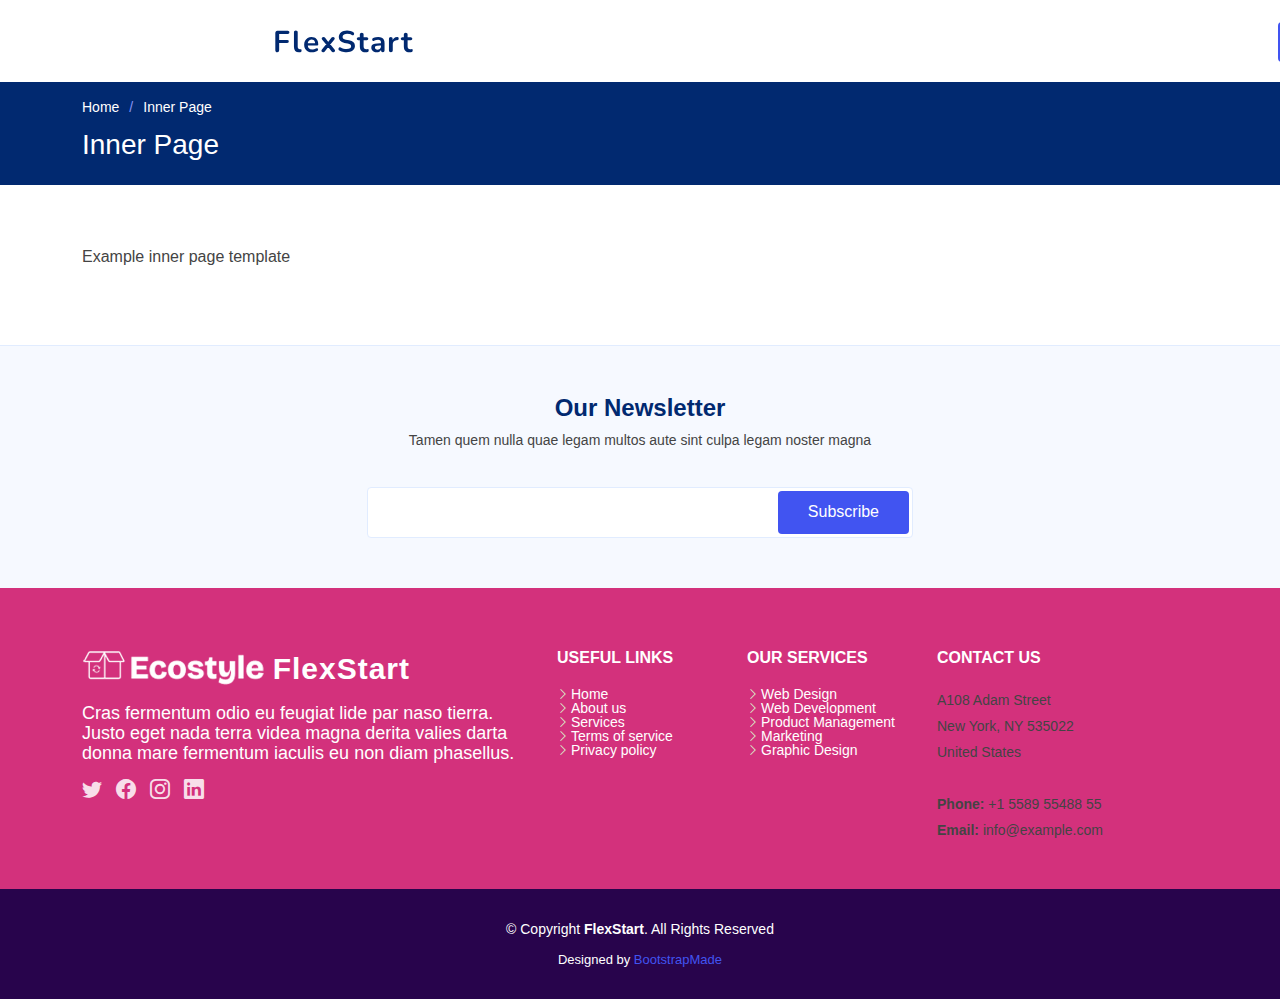
<file: inner-page.html>
<!DOCTYPE html>
<html lang="en">

<head>
  <meta charset="utf-8">
  <meta content="width=device-width, initial-scale=1.0" name="viewport">

  <title>Inner Page - FlexStart Bootstrap Template</title>
  <meta content="" name="description">
  <meta content="" name="keywords">

  <!-- Favicons -->
  <link href="assets/img/favicon.png" rel="icon">
  <link href="assets/img/apple-touch-icon.png" rel="apple-touch-icon">

  <!-- Google Fonts -->
  <link href="https://fonts.googleapis.com/css?family=Open+Sans:300,300i,400,400i,600,600i,700,700i|Nunito:300,300i,400,400i,600,600i,700,700i|Poppins:300,300i,400,400i,500,500i,600,600i,700,700i" rel="stylesheet">

  <!-- Vendor CSS Files -->
  <link href="assets/vendor/aos/aos.css" rel="stylesheet">
  <link href="assets/vendor/bootstrap/css/bootstrap.min.css" rel="stylesheet">
  <link href="assets/vendor/bootstrap-icons/bootstrap-icons.css" rel="stylesheet">
  <link href="assets/vendor/glightbox/css/glightbox.min.css" rel="stylesheet">
  <link href="assets/vendor/remixicon/remixicon.css" rel="stylesheet">
  <link href="assets/vendor/swiper/swiper-bundle.min.css" rel="stylesheet">

  <!-- Template Main CSS File -->
  <link href="assets/css/style.css" rel="stylesheet">

  <!-- =======================================================
  * Template Name: FlexStart
  * Updated: Aug 30 2023 with Bootstrap v5.3.1
  * Template URL: https://bootstrapmade.com/flexstart-bootstrap-startup-template/
  * Author: BootstrapMade.com
  * License: https://bootstrapmade.com/license/
  ======================================================== -->
</head>

<body>

  <!-- ======= Header ======= -->
  <header id="header" class="header fixed-top">
    <div class="container-fluid container-xl d-flex align-items-center justify-content-between">

      <a href="index.html" class="logo d-flex align-items-center">
        <img src="assets/img/logo.png" alt="">
        <span>FlexStart</span>
      </a>

      <nav id="navbar" class="navbar">
        <ul>
          <li><a class="nav-link scrollto " href="#hero">Home</a></li>
          <li><a class="nav-link scrollto" href="#about">About</a></li>
          <li><a class="nav-link scrollto" href="#services">Services</a></li>
          <li><a class="nav-link scrollto" href="#portfolio">Portfolio</a></li>
          <li><a class="nav-link scrollto" href="#team">Team</a></li>
          <li><a href="blog.html">Blog</a></li>
          <li class="dropdown"><a href="#"><span>Drop Down</span> <i class="bi bi-chevron-down"></i></a>
            <ul>
              <li><a href="#">Drop Down 1</a></li>
              <li class="dropdown"><a href="#"><span>Deep Drop Down</span> <i class="bi bi-chevron-right"></i></a>
                <ul>
                  <li><a href="#">Deep Drop Down 1</a></li>
                  <li><a href="#">Deep Drop Down 2</a></li>
                  <li><a href="#">Deep Drop Down 3</a></li>
                  <li><a href="#">Deep Drop Down 4</a></li>
                  <li><a href="#">Deep Drop Down 5</a></li>
                </ul>
              </li>
              <li><a href="#">Drop Down 2</a></li>
              <li><a href="#">Drop Down 3</a></li>
              <li><a href="#">Drop Down 4</a></li>
            </ul>
          </li>

          <li class="dropdown megamenu"><a href="#"><span>Mega Menu</span> <i class="bi bi-chevron-down"></i></a>
            <ul>
              <li>
                <a href="#">Column 1 link 1</a>
                <a href="#">Column 1 link 2</a>
                <a href="#">Column 1 link 3</a>
              </li>
              <li>
                <a href="#">Column 2 link 1</a>
                <a href="#">Column 2 link 2</a>
                <a href="#">Column 3 link 3</a>
              </li>
              <li>
                <a href="#">Column 3 link 1</a>
                <a href="#">Column 3 link 2</a>
                <a href="#">Column 3 link 3</a>
              </li>
              <li>
                <a href="#">Column 4 link 1</a>
                <a href="#">Column 4 link 2</a>
                <a href="#">Column 4 link 3</a>
              </li>
            </ul>
          </li>

          <li><a class="nav-link scrollto" href="#contact">Contact</a></li>
          <li><a class="getstarted scrollto" href="#about">Get Started</a></li>
        </ul>
        <i class="bi bi-list mobile-nav-toggle"></i>
      </nav><!-- .navbar -->

    </div>
  </header><!-- End Header -->

  <main id="main">

    <!-- ======= Breadcrumbs ======= -->
    <section class="breadcrumbs">
      <div class="container">

        <ol>
          <li><a href="index.html">Home</a></li>
          <li>Inner Page</li>
        </ol>
        <h2>Inner Page</h2>

      </div>
    </section><!-- End Breadcrumbs -->

    <section class="inner-page">
      <div class="container">
        <p>
          Example inner page template
        </p>
      </div>
    </section>

  </main><!-- End #main -->

  <!-- ======= Footer ======= -->
  <footer id="footer" class="footer">

    <div class="footer-newsletter">
      <div class="container">
        <div class="row justify-content-center">
          <div class="col-lg-12 text-center">
            <h4>Our Newsletter</h4>
            <p>Tamen quem nulla quae legam multos aute sint culpa legam noster magna</p>
          </div>
          <div class="col-lg-6">
            <form action="" method="post">
              <input type="email" name="email"><input type="submit" value="Subscribe">
            </form>
          </div>
        </div>
      </div>
    </div>

    <div class="footer-top">
      <div class="container">
        <div class="row gy-4">
          <div class="col-lg-5 col-md-12 footer-info">
            <a href="index.html" class="logo d-flex align-items-center">
              <img src="assets/img/logo.png" alt="">
              <span>FlexStart</span>
            </a>
            <p>Cras fermentum odio eu feugiat lide par naso tierra. Justo eget nada terra videa magna derita valies darta donna mare fermentum iaculis eu non diam phasellus.</p>
            <div class="social-links mt-3">
              <a href="#" class="twitter"><i class="bi bi-twitter"></i></a>
              <a href="#" class="facebook"><i class="bi bi-facebook"></i></a>
              <a href="#" class="instagram"><i class="bi bi-instagram"></i></a>
              <a href="#" class="linkedin"><i class="bi bi-linkedin"></i></a>
            </div>
          </div>

          <div class="col-lg-2 col-6 footer-links">
            <h4>Useful Links</h4>
            <ul>
              <li><i class="bi bi-chevron-right"></i> <a href="#">Home</a></li>
              <li><i class="bi bi-chevron-right"></i> <a href="#">About us</a></li>
              <li><i class="bi bi-chevron-right"></i> <a href="#">Services</a></li>
              <li><i class="bi bi-chevron-right"></i> <a href="#">Terms of service</a></li>
              <li><i class="bi bi-chevron-right"></i> <a href="#">Privacy policy</a></li>
            </ul>
          </div>

          <div class="col-lg-2 col-6 footer-links">
            <h4>Our Services</h4>
            <ul>
              <li><i class="bi bi-chevron-right"></i> <a href="#">Web Design</a></li>
              <li><i class="bi bi-chevron-right"></i> <a href="#">Web Development</a></li>
              <li><i class="bi bi-chevron-right"></i> <a href="#">Product Management</a></li>
              <li><i class="bi bi-chevron-right"></i> <a href="#">Marketing</a></li>
              <li><i class="bi bi-chevron-right"></i> <a href="#">Graphic Design</a></li>
            </ul>
          </div>

          <div class="col-lg-3 col-md-12 footer-contact text-center text-md-start">
            <h4>Contact Us</h4>
            <p>
              A108 Adam Street <br>
              New York, NY 535022<br>
              United States <br><br>
              <strong>Phone:</strong> +1 5589 55488 55<br>
              <strong>Email:</strong> info@example.com<br>
            </p>

          </div>

        </div>
      </div>
    </div>

    <div class="container">
      <div class="copyright">
        &copy; Copyright <strong><span>FlexStart</span></strong>. All Rights Reserved
      </div>
      <div class="credits">
        <!-- All the links in the footer should remain intact. -->
        <!-- You can delete the links only if you purchased the pro version. -->
        <!-- Licensing information: https://bootstrapmade.com/license/ -->
        <!-- Purchase the pro version with working PHP/AJAX contact form: https://bootstrapmade.com/flexstart-bootstrap-startup-template/ -->
        Designed by <a href="https://bootstrapmade.com/">BootstrapMade</a>
      </div>
    </div>
  </footer><!-- End Footer -->

  <a href="#" class="back-to-top d-flex align-items-center justify-content-center"><i class="bi bi-arrow-up-short"></i></a>

  <!-- Vendor JS Files -->
  <script src="assets/vendor/purecounter/purecounter_vanilla.js"></script>
  <script src="assets/vendor/aos/aos.js"></script>
  <script src="assets/vendor/bootstrap/js/bootstrap.bundle.min.js"></script>
  <script src="assets/vendor/glightbox/js/glightbox.min.js"></script>
  <script src="assets/vendor/isotope-layout/isotope.pkgd.min.js"></script>
  <script src="assets/vendor/swiper/swiper-bundle.min.js"></script>
  <script src="assets/vendor/php-email-form/validate.js"></script>

  <!-- Template Main JS File -->
  <script src="assets/js/main.js"></script>

</body>

</html>
</file>
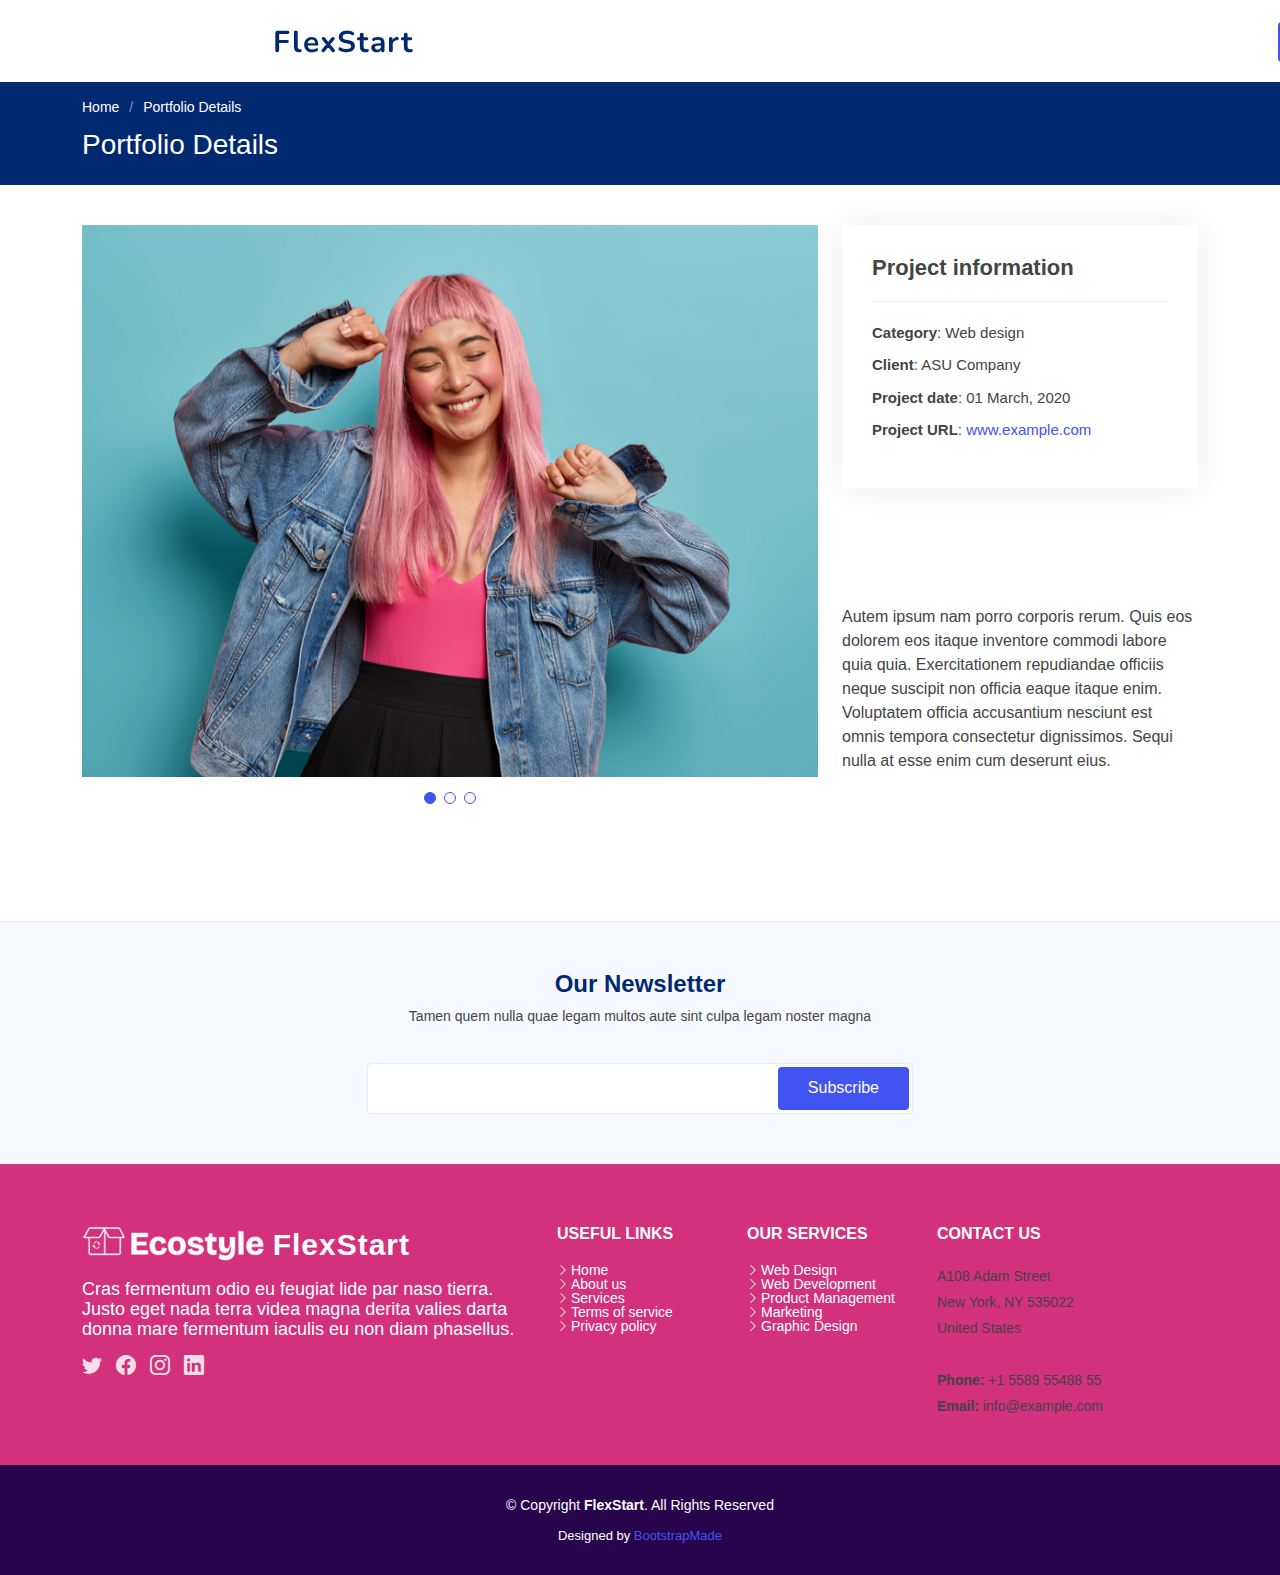
<file: portfolio-details.html>
<!DOCTYPE html>
<html lang="en">

<head>
  <meta charset="utf-8">
  <meta content="width=device-width, initial-scale=1.0" name="viewport">

  <title>Portfolio Details - FlexStart Bootstrap Template</title>
  <meta content="" name="description">
  <meta content="" name="keywords">

  <!-- Favicons -->
  <link href="assets/img/favicon.png" rel="icon">
  <link href="assets/img/apple-touch-icon.png" rel="apple-touch-icon">

  <!-- Google Fonts -->
  <link href="https://fonts.googleapis.com/css?family=Open+Sans:300,300i,400,400i,600,600i,700,700i|Nunito:300,300i,400,400i,600,600i,700,700i|Poppins:300,300i,400,400i,500,500i,600,600i,700,700i" rel="stylesheet">

  <!-- Vendor CSS Files -->
  <link href="assets/vendor/aos/aos.css" rel="stylesheet">
  <link href="assets/vendor/bootstrap/css/bootstrap.min.css" rel="stylesheet">
  <link href="assets/vendor/bootstrap-icons/bootstrap-icons.css" rel="stylesheet">
  <link href="assets/vendor/glightbox/css/glightbox.min.css" rel="stylesheet">
  <link href="assets/vendor/remixicon/remixicon.css" rel="stylesheet">
  <link href="assets/vendor/swiper/swiper-bundle.min.css" rel="stylesheet">

  <!-- Template Main CSS File -->
  <link href="assets/css/style.css" rel="stylesheet">

  <!-- =======================================================
  * Template Name: FlexStart
  * Updated: Aug 30 2023 with Bootstrap v5.3.1
  * Template URL: https://bootstrapmade.com/flexstart-bootstrap-startup-template/
  * Author: BootstrapMade.com
  * License: https://bootstrapmade.com/license/
  ======================================================== -->
</head>

<body>

  <!-- ======= Header ======= -->
  <header id="header" class="header fixed-top">
    <div class="container-fluid container-xl d-flex align-items-center justify-content-between">

      <a href="index.html" class="logo d-flex align-items-center">
        <img src="assets/img/logo.png" alt="">
        <span>FlexStart</span>
      </a>

      <nav id="navbar" class="navbar">
        <ul>
          <li><a class="nav-link scrollto " href="#hero">Home</a></li>
          <li><a class="nav-link scrollto" href="#about">About</a></li>
          <li><a class="nav-link scrollto" href="#services">Services</a></li>
          <li><a class="nav-link scrollto" href="#portfolio">Portfolio</a></li>
          <li><a class="nav-link scrollto" href="#team">Team</a></li>
          <li><a href="blog.html">Blog</a></li>
          <li class="dropdown"><a href="#"><span>Drop Down</span> <i class="bi bi-chevron-down"></i></a>
            <ul>
              <li><a href="#">Drop Down 1</a></li>
              <li class="dropdown"><a href="#"><span>Deep Drop Down</span> <i class="bi bi-chevron-right"></i></a>
                <ul>
                  <li><a href="#">Deep Drop Down 1</a></li>
                  <li><a href="#">Deep Drop Down 2</a></li>
                  <li><a href="#">Deep Drop Down 3</a></li>
                  <li><a href="#">Deep Drop Down 4</a></li>
                  <li><a href="#">Deep Drop Down 5</a></li>
                </ul>
              </li>
              <li><a href="#">Drop Down 2</a></li>
              <li><a href="#">Drop Down 3</a></li>
              <li><a href="#">Drop Down 4</a></li>
            </ul>
          </li>

          <li class="dropdown megamenu"><a href="#"><span>Mega Menu</span> <i class="bi bi-chevron-down"></i></a>
            <ul>
              <li>
                <a href="#">Column 1 link 1</a>
                <a href="#">Column 1 link 2</a>
                <a href="#">Column 1 link 3</a>
              </li>
              <li>
                <a href="#">Column 2 link 1</a>
                <a href="#">Column 2 link 2</a>
                <a href="#">Column 3 link 3</a>
              </li>
              <li>
                <a href="#">Column 3 link 1</a>
                <a href="#">Column 3 link 2</a>
                <a href="#">Column 3 link 3</a>
              </li>
              <li>
                <a href="#">Column 4 link 1</a>
                <a href="#">Column 4 link 2</a>
                <a href="#">Column 4 link 3</a>
              </li>
            </ul>
          </li>

          <li><a class="nav-link scrollto" href="#contact">Contact</a></li>
          <li><a class="getstarted scrollto" href="#about">Get Started</a></li>
        </ul>
        <i class="bi bi-list mobile-nav-toggle"></i>
      </nav><!-- .navbar -->

    </div>
  </header><!-- End Header -->

  <main id="main">

    <!-- ======= Breadcrumbs ======= -->
    <section class="breadcrumbs">
      <div class="container">

        <ol>
          <li><a href="index.html">Home</a></li>
          <li>Portfolio Details</li>
        </ol>
        <h2>Portfolio Details</h2>

      </div>
    </section><!-- End Breadcrumbs -->

    <!-- ======= Portfolio Details Section ======= -->
    <section id="portfolio-details" class="portfolio-details">
      <div class="container">

        <div class="row gy-4">

          <div class="col-lg-8">
            <div class="portfolio-details-slider swiper">
              <div class="swiper-wrapper align-items-center">

                <div class="swiper-slide">
                  <img src="assets/img/portfolio/portfolio-1.jpg" alt="">
                </div>

                <div class="swiper-slide">
                  <img src="assets/img/portfolio/portfolio-2.jpg" alt="">
                </div>

                <div class="swiper-slide">
                  <img src="assets/img/portfolio/portfolio-3.jpg" alt="">
                </div>

              </div>
              <div class="swiper-pagination"></div>
            </div>
          </div>

          <div class="col-lg-4">
            <div class="portfolio-info">
              <h3>Project information</h3>
              <ul>
                <li><strong>Category</strong>: Web design</li>
                <li><strong>Client</strong>: ASU Company</li>
                <li><strong>Project date</strong>: 01 March, 2020</li>
                <li><strong>Project URL</strong>: <a href="#">www.example.com</a></li>
              </ul>
            </div>
            <div class="portfolio-description">
              <h2>This is an example of portfolio detail</h2>
              <p>
                Autem ipsum nam porro corporis rerum. Quis eos dolorem eos itaque inventore commodi labore quia quia. Exercitationem repudiandae officiis neque suscipit non officia eaque itaque enim. Voluptatem officia accusantium nesciunt est omnis tempora consectetur dignissimos. Sequi nulla at esse enim cum deserunt eius.
              </p>
            </div>
          </div>

        </div>

      </div>
    </section><!-- End Portfolio Details Section -->

  </main><!-- End #main -->

  <!-- ======= Footer ======= -->
  <footer id="footer" class="footer">

    <div class="footer-newsletter">
      <div class="container">
        <div class="row justify-content-center">
          <div class="col-lg-12 text-center">
            <h4>Our Newsletter</h4>
            <p>Tamen quem nulla quae legam multos aute sint culpa legam noster magna</p>
          </div>
          <div class="col-lg-6">
            <form action="" method="post">
              <input type="email" name="email"><input type="submit" value="Subscribe">
            </form>
          </div>
        </div>
      </div>
    </div>

    <div class="footer-top">
      <div class="container">
        <div class="row gy-4">
          <div class="col-lg-5 col-md-12 footer-info">
            <a href="index.html" class="logo d-flex align-items-center">
              <img src="assets/img/logo.png" alt="">
              <span>FlexStart</span>
            </a>
            <p>Cras fermentum odio eu feugiat lide par naso tierra. Justo eget nada terra videa magna derita valies darta donna mare fermentum iaculis eu non diam phasellus.</p>
            <div class="social-links mt-3">
              <a href="#" class="twitter"><i class="bi bi-twitter"></i></a>
              <a href="#" class="facebook"><i class="bi bi-facebook"></i></a>
              <a href="#" class="instagram"><i class="bi bi-instagram"></i></a>
              <a href="#" class="linkedin"><i class="bi bi-linkedin"></i></a>
            </div>
          </div>

          <div class="col-lg-2 col-6 footer-links">
            <h4>Useful Links</h4>
            <ul>
              <li><i class="bi bi-chevron-right"></i> <a href="#">Home</a></li>
              <li><i class="bi bi-chevron-right"></i> <a href="#">About us</a></li>
              <li><i class="bi bi-chevron-right"></i> <a href="#">Services</a></li>
              <li><i class="bi bi-chevron-right"></i> <a href="#">Terms of service</a></li>
              <li><i class="bi bi-chevron-right"></i> <a href="#">Privacy policy</a></li>
            </ul>
          </div>

          <div class="col-lg-2 col-6 footer-links">
            <h4>Our Services</h4>
            <ul>
              <li><i class="bi bi-chevron-right"></i> <a href="#">Web Design</a></li>
              <li><i class="bi bi-chevron-right"></i> <a href="#">Web Development</a></li>
              <li><i class="bi bi-chevron-right"></i> <a href="#">Product Management</a></li>
              <li><i class="bi bi-chevron-right"></i> <a href="#">Marketing</a></li>
              <li><i class="bi bi-chevron-right"></i> <a href="#">Graphic Design</a></li>
            </ul>
          </div>

          <div class="col-lg-3 col-md-12 footer-contact text-center text-md-start">
            <h4>Contact Us</h4>
            <p>
              A108 Adam Street <br>
              New York, NY 535022<br>
              United States <br><br>
              <strong>Phone:</strong> +1 5589 55488 55<br>
              <strong>Email:</strong> info@example.com<br>
            </p>

          </div>

        </div>
      </div>
    </div>

    <div class="container">
      <div class="copyright">
        &copy; Copyright <strong><span>FlexStart</span></strong>. All Rights Reserved
      </div>
      <div class="credits">
        <!-- All the links in the footer should remain intact. -->
        <!-- You can delete the links only if you purchased the pro version. -->
        <!-- Licensing information: https://bootstrapmade.com/license/ -->
        <!-- Purchase the pro version with working PHP/AJAX contact form: https://bootstrapmade.com/flexstart-bootstrap-startup-template/ -->
        Designed by <a href="https://bootstrapmade.com/">BootstrapMade</a>
      </div>
    </div>
  </footer><!-- End Footer -->

  <a href="#" class="back-to-top d-flex align-items-center justify-content-center"><i class="bi bi-arrow-up-short"></i></a>

  <!-- Vendor JS Files -->
  <script src="assets/vendor/purecounter/purecounter_vanilla.js"></script>
  <script src="assets/vendor/aos/aos.js"></script>
  <script src="assets/vendor/bootstrap/js/bootstrap.bundle.min.js"></script>
  <script src="assets/vendor/glightbox/js/glightbox.min.js"></script>
  <script src="assets/vendor/isotope-layout/isotope.pkgd.min.js"></script>
  <script src="assets/vendor/swiper/swiper-bundle.min.js"></script>
  <script src="assets/vendor/php-email-form/validate.js"></script>

  <!-- Template Main JS File -->
  <script src="assets/js/main.js"></script>

</body>

</html>
</file>
<file: assets/css/style.css>
/**
* Template Name: FlexStart
* Updated: Aug 30 2023 with Bootstrap v5.3.1
* Template URL: https://bootstrapmade.com/flexstart-bootstrap-startup-template/
* Author: BootstrapMade.com
* License: https://bootstrapmade.com/license/
*/

/*--------------------------------------------------------------
# General
--------------------------------------------------------------*/
:root {
  scroll-behavior: smooth;
}

body {
  font-family: "Russo One", sans-serif;
  color: #444444;
  font-weight: 400;
  
}

.titulo-hero,
.segundo {
color: white !important;
}

.titulo-hero-detalle, h1 {
  color: white !important;
  font-family: "Russo One", sans-serif;
  font-weight: 400;
  font-size: 50px !important;
}

.new, h2 {
font-family:'Bricolage Grotesque', sans-serif !important;
font-weight: 400;
  font-size: 28px !important;
  color: white !important;
  padding-top:-10px;
}

.parrafito {
  font-family:'Bricolage Grotesque', sans-serif !important;
font-weight: 400;
  font-size: 20px !important;
  color: white !important;
  padding-top:10px;
  line-height: 26px;
}

.money {
  font-family:"Russo One", sans-serif !important;
font-weight: 400;
  font-size: 28px !important;
  color: white !important;
  padding-bottom:-10px;
  margin-bottom:-10px;
}

.segundo {
  font-family:'Bricolage Grotesque', sans-serif !important;
  }

.titulo-hero {
  font-family: "Russo One", sans-serif !important;
}


a {
  color: #4154f1;
  text-decoration: none;
}

a:hover {
  color: #717ff5;
  text-decoration: none;
}

h1,
h2,
h3,
h4,
h5,
h6 {
  font-family: "Bricolage Grotesque", sans-serif;
}

/*--------------------------------------------------------------
# Sections
--------------------------------------------------------------*/



#contacto {
  position: center;

}

.final {
  position: right;
}
section {
  padding: 60px 0;
  overflow: hidden;
}

.section-header {
  text-align: center;
  padding-bottom: 40px;
}

.testimonials {
  padding-top: 120px;
  padding-bottom: 40px;
}

.portfolio {
  margin-top: 200px;
  padding-top: 140px;
  padding-bottom: 40px;
}
.section-header h2 {
  font-size: 13px;
  letter-spacing: 1px;
  font-weight: 700;
  margin: 0;
  color: #4154f1;
  text-transform: uppercase;

}

.section-header h4 {
color: #28044C;
font-family: "Bricolage Grotesque", sans-serif !important;
font-size: 20px;
font-style: normal;
font-weight: 500;
line-height: normal;
margin: 5px;
}


.box {
  color: #28044C;
  font-family: "Bricolage Grotesque", sans-serif !important;
  font-size: 18px;
  font-style: normal;
  font-weight: 500;
  line-height: normal;
  margin: 5px;
  }

.features  {
  padding-bottom: 20px !important;
}


.section-header p {
  margin: 10px 0 0 0;
  padding: 0;
  font-size: 38px;
  line-height: 42px;
  font-weight: 400;
  color: #28044C;
}

.pricing .section-header p  {
  margin: 10px 0 0 0;
  padding: 0;
  font-size: 38px;
  line-height: 42px;
  font-weight: 400;
  color: #ffffff !important;
}
.testimonials .section-header p  {
  margin: 10px 0 0 0;
  padding: 0;
  font-size: 38px;
  line-height: 42px;
  font-weight: 400;
  color: #ffffff !important;
}

.pricing .section-header h4  {
 
  color: #ffffff !important;
}
@media (max-width: 768px) {
  .section-header p {
    font-size: 28px;
    line-height: 32px;
  }
}

/*--------------------------------------------------------------
# Breadcrumbs
--------------------------------------------------------------*/
.breadcrumbs {
  padding: 15px 0;
  background: #012970;
  min-height: 40px;
  margin-top: 82px;
  color: #fff;
}

@media (max-width: 992px) {
  .breadcrumbs {
    margin-top: 57px;
  }
}

.breadcrumbs h2 {
  font-size: 28px;
  font-weight: 500;
}

.breadcrumbs ol {
  display: flex;
  flex-wrap: wrap;
  list-style: none;
  padding: 0 0 10px 0;
  margin: 0;
  font-size: 14px;
}

.breadcrumbs ol a {
  color: #fff;
  transition: 0.3s;
}

.breadcrumbs ol a:hover {
  text-decoration: underline;
}

.breadcrumbs ol li+li {
  padding-left: 10px;
}

.breadcrumbs ol li+li::before {
  display: inline-block;
  padding-right: 10px;
  color: #8894f6;
  content: "/";
}

/*--------------------------------------------------------------
# Back to top button
--------------------------------------------------------------*/
.back-to-top {
  position: fixed;
  visibility: hidden;
  opacity: 0;
  right: 15px;
  bottom: 15px;
  z-index: 99999;
  background: #28044C;
  width: 40px;
  height: 40px;
  border-radius: 4px;
  transition: all 0.4s;
}

.back-to-top i {
  font-size: 24px;
  color: #fff;
  line-height: 0;
}

.back-to-top:hover {
  background: #25A6BA;
  color: #fff;
}

.back-to-top.active {
  visibility: visible;
  opacity: 1;
}

/*--------------------------------------------------------------
# Disable aos animation delay on mobile devices
--------------------------------------------------------------*/
@media screen and (max-width: 768px) {
  [data-aos-delay] {
    transition-delay: 0 !important;
  }
}

/*--------------------------------------------------------------
# Header
--------------------------------------------------------------*/
.header {
  transition: all 0.5s;
  z-index: 997;
  padding: 20px 0;
}

.header.header-scrolled {
  background: #D3317C;
  padding: 15px 0;
  box-shadow: 0px 2px 20px rgba(1, 41, 112, 0.1);
}

.header .logo {
  line-height: 0;
}

.header .logo img {
  max-height: 40px;
  margin-right: 6px;
}

.header .logo span {
  font-size: 30px;
  font-weight: 700;
  letter-spacing: 1px;
  color: #012970;
  font-family: "Nunito", sans-serif;
  margin-top: 3px;
}

/*--------------------------------------------------------------
# Navigation Menu
--------------------------------------------------------------*/
/**
* Desktop Navigation 
*/
.navbar {
  padding: 0;
}

.navbar ul {
  margin: 0;
  padding: 0;
  display: flex;
  list-style: none;
  align-items: center;
}

.navbar li {
  position: relative;
}

.navbar a,
.navbar a:focus {
  display: flex;
  align-items: center;
  justify-content: space-between;
  padding: 10px 0 10px 30px;
  font-family: "Bricolage Grotesque", sans-serif !important;
  font-size: 16px;
  font-weight: 700;
  color: #ffffff;
  white-space: nowrap;
  transition: 0.3s;
}

.navbar a i,
.navbar a:focus i {
  font-size: 12px;
  line-height: 0;
  margin-left: 5px;
}

.navbar a:hover,
.navbar .active,
.navbar .active:focus,
.navbar li:hover>a {
  color: #28044C;
}

.navbar .getstarted,
.navbar .getstarted:focus {
  background: #4154f1;
  padding: 8px 20px;
  margin-left: 30px;
  border-radius: 4px;
  color: #fff;
}

.navbar .getstarted:hover,
.navbar .getstarted:focus:hover {
  color: #fff;
  background: #5969f3;
}

.navbar .dropdown ul {
  display: block;
  position: absolute;
  left: 14px;
  top: calc(100% + 30px);
  margin: 0;
  padding: 10px 0;
  z-index: 99;
  opacity: 0;
  visibility: hidden;
  background: #fff;
  box-shadow: 0px 0px 30px rgba(127, 137, 161, 0.25);
  transition: 0.3s;
  border-radius: 4px;
}

.navbar .dropdown ul li {
  min-width: 200px;
}

.navbar .dropdown ul a {
  padding: 10px 20px;
  font-size: 15px;
  text-transform: none;
  font-weight: 600;
}

.navbar .dropdown ul a i {
  font-size: 12px;
}

.navbar .dropdown ul a:hover,
.navbar .dropdown ul .active:hover,
.navbar .dropdown ul li:hover>a {
  color: #4154f1;
}

.navbar .dropdown:hover>ul {
  opacity: 1;
  top: 100%;
  visibility: visible;
}

.navbar .megamenu {
  position: static;
}

.navbar .megamenu ul {
  margin-top: 5px;
  right: 0;
  padding: 10px;
  display: flex;
}

.navbar .megamenu ul li {
  flex: 1;
}

.navbar .megamenu ul li a,
.navbar .megamenu ul li:hover>a {
  color: #013289;
}

.navbar .megamenu ul li a:hover,
.navbar .megamenu ul li .active,
.navbar .megamenu ul li .active:hover {
  color: #4154f1;
}

.navbar .dropdown .dropdown ul {
  top: 0;
  left: calc(100% - 30px);
  visibility: hidden;
}

.navbar .dropdown .dropdown:hover>ul {
  opacity: 1;
  top: 0;
  left: 100%;
  visibility: visible;
}

@media (max-width: 1366px) {
  .navbar .dropdown .dropdown ul {
    left: -90%;
  }

  .navbar .dropdown .dropdown:hover>ul {
    left: -100%;
  }
}

/**
* Mobile Navigation 
*/
.mobile-nav-toggle {
  color: #012970;
  font-size: 28px;
  cursor: pointer;
  display: none;
  line-height: 0;
  transition: 0.5s;
}

.mobile-nav-toggle.bi-x {
  color: #fff;
}

@media (max-width: 1200px) {
  .mobile-nav-toggle {
    display: block;
  }

  .navbar ul {
    display: none;
  }
}

.navbar-mobile {
  position: fixed;
  overflow: hidden;
  top: 0;
  right: 0;
  left: 0;
  bottom: 0;
  background: rgba(1, 22, 61, 0.9);
  transition: 0.3s;
}

.navbar-mobile .mobile-nav-toggle {
  position: absolute;
  top: 15px;
  right: 15px;
}

.navbar-mobile ul {
  display: block;
  position: absolute;
  top: 55px;
  right: 15px;
  bottom: 15px;
  left: 15px;
  padding: 10px 0;
  border-radius: 10px;
  background-color: #fff;
  overflow-y: auto;
  transition: 0.3s;
}

.navbar-mobile a,
.navbar-mobile a:focus {
  padding: 10px 20px;
  font-size: 15px;
  color: #012970;
}

.navbar-mobile a:hover,
.navbar-mobile .active,
.navbar-mobile li:hover>a {
  color: #4154f1;
}

.navbar-mobile .getstarted,
.navbar-mobile .getstarted:focus {
  margin: 15px;
}

.navbar-mobile .dropdown ul {
  position: static;
  display: none;
  margin: 10px 20px;
  padding: 10px 0;
  z-index: 99;
  opacity: 1;
  visibility: visible;
  background: #fff;
  box-shadow: 0px 0px 30px rgba(127, 137, 161, 0.25);
}

.navbar-mobile .dropdown ul li {
  min-width: 200px;
}

.navbar-mobile .dropdown ul a {
  padding: 10px 20px;
}

.navbar-mobile .dropdown ul a i {
  font-size: 12px;
}

.navbar-mobile .dropdown ul a:hover,
.navbar-mobile .dropdown ul .active:hover,
.navbar-mobile .dropdown ul li:hover>a {
  color: #4154f1;
}

.navbar-mobile .dropdown>.dropdown-active {
  display: block;
}

/*--------------------------------------------------------------
# Hero Section
--------------------------------------------------------------*/
.hero {
  width: 100%;
  height: 100vh;
  background: url(../img/hero-bg.png) top center no-repeat;
  background-size: cover;
}

.hero h1 {
  margin: 0;
  font-size: 48px;
  font-weight: 400;
  color: #012970;
}

.hero h2 {
  color: #444444;
  margin: 15px 0 0 0;
  font-size: 26px;
}

.hero .btn-get-started {
  margin-top: 30px;
  line-height: 0;
  padding: 15px 40px;
  border-radius: 10px;
  transition: 0.5s;
  color: #fff;
  background: #28044C;
  box-shadow: 0px 5px 30px rgba(65, 83, 241, 0);
}

.hero .btn-get-started span {
  font-family: "Bricolage Grotesque", sans-serif !important;
  font-weight: 600;
  font-size: 16px;
  letter-spacing: 1px;
}

.hero .btn-get-started i {
  margin-left: 5px;
  font-size: 18px;
  transition: 0.3s;
}

.hero .btn-get-started:hover i {
  transform: translateX(5px);
}

.hero .hero-img {
  text-align: right;
}

@media (min-width: 1024px) {
  .hero {
    background-attachment: fixed;
  }
}

@media (max-width: 991px) {
  .hero {
    height: auto;
    padding: 120px 0 60px 0;
  }

  .hero .hero-img {
    text-align: center;
    margin-top: 80px;
  }

  .hero .hero-img img {
    width: 80%;
  }
}

@media (max-width: 768px) {
  .hero {
    text-align: center;
  }

  .hero h1 {
    font-size: 32px;
  }

  .hero h2 {
    font-size: 24px;
  }

  .hero .hero-img img {
    width: 100%;
  }
}

/*--------------------------------------------------------------
# Index Page
--------------------------------------------------------------*/
/*--------------------------------------------------------------
# About
--------------------------------------------------------------*/
.about .content {
  background-color: #D3317C;
  padding: 40px;
 color: #ffffff;
 font-family: "Bricolage Grotesque", sans-serif;
}

.about h3 {
  font-size: 14px;
  font-weight: 700;
  color: #ffffff;
  text-transform: uppercase;
}

.about h2 {
  font-size: 28px;
  font-weight: 400;
  color: #ffffff;
  font-family: "Russo One", sans-serif !important; 
}

.about p {
  margin: 15px 0 30px 0;
  line-height: 24px;
}

.about .btn-read-more {
  line-height: 0;
  padding: 15px 40px;
  border-radius: 10px;
  transition: 0.5s;
  color: #fff;
  background: #28044C;
  box-shadow: 0px 5px 25px rgba(255, 255, 255, 0);
}

.about .btn-read-more span {
  font-family: "Bricolage Grotesque", sans-serif !important;
  font-weight: 600;
  font-size: 16px;
  letter-spacing: 1px;
}

.about .btn-read-more i {
  margin-left: 5px;
  font-size: 18px;
  transition: 0.3s;
}

.about .btn-read-more:hover i {
  transform: translateX(5px);
}

#about .about {
  background-color:#D3317C
}
/*--------------------------------------------------------------
# Values
--------------------------------------------------------------*/
.values .box {
  padding: 30px;
  box-shadow: 0px 0 5px rgba(1, 41, 112, 0.08);
  text-align: center;
  transition: 0.3s;
  height: 100%;
}

.values .box img {
  padding: 30px 50px;
  transition: 0.5s;
  transform: scale(1.1);
}

.values .box h3 {
  font-size: 24px;
  color: #D3317C;
  font-family: "Russo One", sans-serif !important; 
  font-variant: bold;
  font-weight: 400;
  margin-bottom: 18px;
}

.values .box:hover {
  box-shadow: 0px 0 30px rgba(1, 41, 112, 0.08);
}

.values .box:hover img {
  transform: scale(1);
}



/*--------------------------------------------------------------
# Counts
--------------------------------------------------------------*/
.counts {
  padding: 70px 0 60px;
}

.counts .count-box {
  display: flex;
  align-items: center;
  padding: 30px;
  width: 100%;
  background: #fff;
  box-shadow: 0px 0 30px rgba(1, 41, 112, 0.08);
}

.counts .count-box i {
  font-size: 42px;
  line-height: 0;
  margin-right: 20px;
  color: #4154f1;
}

.counts .count-box span {
  font-size: 36px;
  display: block;
  font-weight: 600;
  color: #0b198f;
}

.counts .count-box p {
  padding: 0;
  margin: 0;
  font-family: "Nunito", sans-serif;
  font-size: 14px;
}

/*--------------------------------------------------------------
# Features
--------------------------------------------------------------*/

.features .feature-box {
  padding: 24px 20px;
  box-shadow: 0px 0 30px rgba(1, 41, 112, 0.08);
  transition: 0.3s;
  height: 100%;
}

.features .feature-box h3 {
  font-size: 18px;
  color: #28044C;
  font-weight: 700;
  margin: 0;
}

.features .feature-box i {
  line-height: 0;
  background: #ecf3ff;
  padding: 4px;
  margin-right: 10px;
  font-size: 24px;
  border-radius: 3px;
  transition: 0.3s;
}

.features .feature-box:hover i {
  background: #13A7BE;
  color: #fff;
}

.features .feture-tabs {
  margin-top: 1px;
  margin-bottom: 80px;
}

.features .feture-tabs h3 {
  color: #28044C;
  font-weight: 400;
  font-size: 30px;
  margin-bottom: 10px;
  font-family: "Russo One", sans-serif !important;

}

@media (max-width: 768px) {
  .features .feture-tabs h3 {
    font-size: 28px;
  }
}

.features .feture-tabs .nav-pills {
  border-bottom: 1px solid #eee;
}

.features .feture-tabs .nav-link {
  background: none;
  text-transform: uppercase;
  font-size: 15px;
  font-weight: 400;
  color: #D3317C;
  padding: 12px 0;
  margin-right: 25px;
  margin-bottom: -2px;
  border-radius: 0;
}

.features .feture-tabs .nav-link.active {
  color: #25A6BA;
  border-bottom: 3px solid #25A6BA;
}

.features .feture-tabs .tab-content h4 {
  font-size: 18px;
  margin: 0;
  font-weight: 700;
  color: #D3317C;
  font-family: "Bricolage Grotesque", sans-serif !important;
}

.features .feture-tabs .tab-content i {
  font-size: 24px;
  line-height: 0;
  margin-right: 8px;
  color: #D3317C;
}

.features .tab-content {
  font-size: 20px;
  font-family: "Bricolage Grotesque", sans-serif !important;
  color: #28044C;
  font-weight: 400;
}
.features .feature-icons {
  margin-top: 120px;
}

.features .feature-icons h3 {
  color: #28044C;
  font-weight: 700;
  font-size: 32px;
  margin-bottom: 20px;
  text-align: center;
}

@media (max-width: 768px) {
  .features .feature-icons h3 {
    font-size: 28px;
  }
}

.features .feature-icons .content .icon-box {
  display: flex;
}

.features .feature-icons .content .icon-box h4 {
  font-size: 20px;
  font-weight: 700;
  margin: 0 0 10px 0;
  color: #012970;
}

.features .feature-icons .content .icon-box i {
  font-size: 44px;
  line-height: 44px;
  color: #0245bc;
  margin-right: 15px;
}

.features .feature-icons .content .icon-box p {
  font-size: 15px;
  color: #848484;
}

.features .otro50  {
  color: #D3317C;
  font-family: "Bricolage Grotesque", sans-serif !important; 
  font-weight: 500;
}

/*--------------------------------------------------------------
# Services
--------------------------------------------------------------*/
.services .service-box {
  box-shadow: 0px 0 30px rgba(1, 41, 112, 0.08);
  height: 100%;
  padding: 60px 30px;
  text-align: center;
  transition: 0.3s;
  border-radius: 5px;
}

.services .service-box .icon {
  font-size: 36px;
  padding: 40px 20px;
  border-radius: 4px;
  position: relative;
  margin-bottom: 25px;
  display: inline-block;
  line-height: 0;
  transition: 0.3s;
}

.services .service-box h3 {
  color: #444444;
  font-weight: 700;
}

.services .service-box .read-more {
  display: inline-flex;
  align-items: center;
  justify-content: center;
  font-weight: 600;
  font-size: 16px;
  padding: 8px 20px;
}

.services .service-box .read-more i {
  line-height: 0;
  margin-left: 5px;
  font-size: 18px;
}

.services .service-box.blue {
  border-bottom: 3px solid #2db6fa;
}

.services .service-box.blue .icon {
  color: #2db6fa;
  background: #dbf3fe;
}

.services .service-box.blue .read-more {
  color: #2db6fa;
}

.services .service-box.blue:hover {
  background: #2db6fa;
}

.services .service-box.orange {
  border-bottom: 3px solid #f68c09;
}

.services .service-box.orange .icon {
  color: #f68c09;
  background: #fde3c4;
}

.services .service-box.orange .read-more {
  color: #f68c09;
}

.services .service-box.orange:hover {
  background: #f68c09;
}

.services .service-box.green {
  border-bottom: 3px solid #08da4e;
}

.services .service-box.green .icon {
  color: #08da4e;
  background: #cffddf;
}

.services .service-box.green .read-more {
  color: #08da4e;
}

.services .service-box.green:hover {
  background: #08da4e;
}

.services .service-box.red {
  border-bottom: 3px solid #e9222c;
}

.services .service-box.red .icon {
  color: #e9222c;
  background: #fef7f8;
}

.services .service-box.red .read-more {
  color: #e9222c;
}

.services .service-box.red:hover {
  background: #e9222c;
}

.services .service-box.purple {
  border-bottom: 3px solid #b50edf;
}

.services .service-box.purple .icon {
  color: #b50edf;
  background: #f8e4fd;
}

.services .service-box.purple .read-more {
  color: #b50edf;
}

.services .service-box.purple:hover {
  background: #b50edf;
}

.services .service-box.pink {
  border-bottom: 3px solid #D3317C;
}

.services .service-box.pink .icon {
  color: #D3317C;
  background: #feecf7;
}

.services .service-box.pink .read-more {
  color: #D3317C;
}

.services .service-box.pink:hover {
  background: #D3317C;
}

.services .service-box:hover h3,
.services .service-box:hover p,
.services .service-box:hover .read-more {
  color: #fff;
}

.services .service-box:hover .icon {
  background: #fff;
}

/*--------------------------------------------------------------
# Pricing
--------------------------------------------------------------*/
.pricing .box {
  padding: 40px 20px;
  background: #fff;
  text-align: center;
  box-shadow: 0px 0 30px rgba(1, 41, 112, 0.08);
  border-radius: 4px;
  position: relative;
  overflow: hidden;
  transition: 0.3s;
}

.pricing .box:hover {
  transform: scale(1.1);
  box-shadow: 0px 0 30px rgba(1, 41, 112, 0.1);
}

.pricing h3 {
  font-weight: 700;
  font-size: 22px;
  margin-bottom: 15px;
  
}


.pricing .price {
  font-size: 36px;
  color: #28044C;
  font-weight: 400;
  font-family: "Russo One", sans-serif !important;
}

.pricing .price sup {
  font-size: 20px;
  top: -15px;
  left: -3px;
}

.pricing .price span {
  color: #bababa;
  font-size: 16px;
  font-weight: 300;
}

.pricing img {
  padding: 5px 15px;
}

.pricing ul {
  padding: 0;
  list-style: none;
  color: #28044C;
  text-align: center;
  line-height: 26px;
  font-size: 16px;
  margin-bottom: 25px;
}

.pricing ul li {
  padding-bottom: 10px;
}

.pricing ul .na {
  color: #ccc;
  text-decoration: line-through;
}

.pricing .btn-buy {
  display: inline-block;
  padding: 8px 40px 10px 40px;
  border-radius: 50px;
  color: #28044C;
  transition: none;
  font-size: 16px;
  font-weight: 400;
  font-family: "Bricolage Grotesque", sans-serif;
  font-weight: 600;
  transition: 0.3s;
  border: 1px solid #28044C;
}

.pricing .btn-buy:hover {
  background: #28044C;
  color: #fff;
}

.pricing .featured {
  width: 200px;
  position: absolute;
  top: 18px;
  right: -68px;
  transform: rotate(45deg);
  z-index: 1;
  font-size: 14px;
  padding: 1px 0 3px 0;
  background: #28044C;
  color: #fff;
}

.pricing {
  width: 100%;
  background: url(../img/hero-bg12.png) top center no-repeat;
  padding-bottom: 100px;
  background-size: cover;
  
}
 
#pricing {
  margin-top: 1px;
  margin-bottom: 10px;

}

 .fin {
      padding-bottom: 20px; 
    
    }


/*--------------------------------------------------------------
# F.A.Q
--------------------------------------------------------------*/
.faq .accordion-collapse {
  border: 0;
}

.faq .accordion-button {
  padding: 15px 15px 20px 0;
  font-weight: 600;
  border: 0;
  font-size: 18px;
  color: #ffffff;
  text-align: left;
  background-color: #13A7BE;
}

.faq .accordion-button:focus {
  box-shadow: none;
  
}

.faq .accordion-button:not(.collapsed) {
  background: none;
  color: #ffffff;
  border-bottom: 0;
}

.faq .accordion-header {
  background-color: #13A7BE;
}

.faq .accordion-body {
  padding: 0 0 25px 0;
  border: 0;
  background-color: #13A7BE;
  font-family: "Bricolage Grotesque", sans-serif !important;
  font-weight: 400;
  color: #ffffff;
  padding-top: -5px;
}
.faq {
  width: 100%;
    background: url(../img/hero-bg4.png) top center no-repeat;
    background-size: cover;
  }
  
.faq .section-header p {
  color: #ffffff;
}
/*--------------------------------------------------------------
# Portfolio
--------------------------------------------------------------*/
.portfolio #portfolio-flters {
  padding: 0;
  margin: 0 auto 25px auto;
  list-style: none;
  text-align: center;
  background: white;
  border-radius: 50px;
  padding: 2px 15px;
  font-family: "Bricolage Grotesque", sans-serif !important;
}

.portfolio #portfolio-flters li {
  cursor: pointer;
  display: inline-block;
  padding: 8px 20px 10px 20px;
  font-size: 15px;
  font-weight: 600;
  line-height: 1;
  color: #28044C;
  margin: 0 4px 8px 4px;
  transition: 0.3s;
  border-radius: 50px;
  border: 1px solid #fff;
}

.portfolio #portfolio-flters li:hover,
.portfolio #portfolio-flters li.filter-active {
  color: #28044C;
  border-color: #28044C;
  
}

.portfolio #portfolio-flters li:last-child {
  margin-right: 0;
}

.portfolio .portfolio-wrap {
  transition: 0.3s;
  position: relative;
  overflow: hidden;
  z-index: 1;
  background: rgba(255, 255, 255, 0.75);
}

.portfolio .portfolio-wrap::before {
  content: "";
  background: rgba(146, 241, 254, 0.75);
  position: absolute;
  left: 30px;
  right: 30px;
  top: 30px;
  bottom: 30px;
  transition: all ease-in-out 0.3s;
  z-index: 2;
  opacity: 0;
}

.portfolio .portfolio-wrap img {
  transition: 1s;
}

.portfolio .portfolio-wrap .portfolio-info {
  opacity: 0;
  position: absolute;
  top: 0;
  left: 0;
  right: 0;
  bottom: 0;
  text-align: center;
  z-index: 3;
  transition: all ease-in-out 0.3s;
  display: flex;
  flex-direction: column;
  justify-content: center;
  align-items: center;
}

.portfolio .portfolio-wrap .portfolio-info::before {
  display: block;
  content: "";
  width: 48px;
  height: 48px;
  position: absolute;
  top: 35px;
  left: 35px;
  border-top: 3px solid rgba(1, 41, 112, 0.2);
  border-left: 3px solid rgba(1, 41, 112, 0.2);
  transition: all 0.5s ease 0s;
  z-index: 9994;
}

.portfolio .portfolio-wrap .portfolio-info::after {
  display: block;
  content: "";
  width: 48px;
  height: 48px;
  position: absolute;
  bottom: 35px;
  right: 35px;
  border-bottom: 3px solid rgba(1, 41, 112, 0.2);
  border-right: 3px solid rgba(1, 41, 112, 0.2);
  transition: all 0.5s ease 0s;
  z-index: 9994;
}

.portfolio .portfolio-wrap .portfolio-info h4 {
  font-size: 20px;
  color: #012970;
  font-weight: 700;
}

.portfolio .portfolio-wrap .portfolio-info p {
  color: #012970;
  font-weight: 600;
  font-size: 14px;
  text-transform: uppercase;
  padding: 0;
  margin: 0;
}

.portfolio .portfolio-wrap .portfolio-links {
  text-align: center;
  z-index: 4;
}

.portfolio .portfolio-wrap .portfolio-links a {
  color: #fff;
  background: #28044C;
  margin: 10px 2px;
  width: 36px;
  height: 36px;
  display: inline-flex;
  align-items: center;
  justify-content: center;
  border-radius: 50%;
  transition: 0.3s;
}

.portfolio .portfolio-wrap .portfolio-links a i {
  font-size: 24px;
  line-height: 0;
}

.portfolio .portfolio-wrap .portfolio-links a:hover {
  background: #28044C;
}

.portfolio .portfolio-wrap:hover img {
  transform: scale(1.1);
}

.portfolio .portfolio-wrap:hover::before {
  top: 0;
  left: 0;
  right: 0;
  bottom: 0;
  opacity: 1;
}

.portfolio .portfolio-wrap:hover .portfolio-info {
  opacity: 1;
}

.portfolio .portfolio-wrap:hover .portfolio-info::before {
  top: 15px;
  left: 15px;
}

.portfolio .portfolio-wrap:hover .portfolio-info::after {
  bottom: 15px;
  right: 15px;
}

.portfolio {
  margin-top: 70px;
  margin-bottom: 130px;
  padding: 2px 15px;
}
/*--------------------------------------------------------------
# Portfolio Details
--------------------------------------------------------------*/
.portfolio-details {
  padding-top: 40px;
  padding-bottom: 100px;
}

.portfolio-details .portfolio-details-slider img {
  width: 100%;
}

.portfolio-details .portfolio-details-slider .swiper-pagination {
  margin-top: 20px;
  position: relative;
}

.portfolio-details .portfolio-details-slider .swiper-pagination .swiper-pagination-bullet {
  width: 12px;
  height: 12px;
  background-color: #fff;
  opacity: 1;
  border: 1px solid #4154f1;
}

.portfolio-details .portfolio-details-slider .swiper-pagination .swiper-pagination-bullet-active {
  background-color: #4154f1;
}

.portfolio-details .portfolio-info {
  padding: 30px;
  box-shadow: 0px 0 30px rgba(1, 41, 112, 0.08);
}

.portfolio-details .portfolio-info h3 {
  font-size: 22px;
  font-weight: 700;
  margin-bottom: 20px;
  padding-bottom: 20px;
  border-bottom: 1px solid #eee;
}

.portfolio-details .portfolio-info ul {
  list-style: none;
  padding: 0;
  font-size: 15px;
}

.portfolio-details .portfolio-info ul li+li {
  margin-top: 10px;
}

.portfolio-details .portfolio-description {
  padding-top: 30px;
}

.portfolio-details .portfolio-description h2 {
  font-size: 26px;
  font-weight: 700;
  margin-bottom: 20px;
}

.portfolio-details .portfolio-description p {
  padding: 0;
}

/*--------------------------------------------------------------
# Testimonials
--------------------------------------------------------------*/
.testimonials .testimonial-item {
  box-sizing: content-box;
  padding: 30px;
  margin: 40px 30px;
  box-shadow: 0px 0 20px rgba(1, 41, 112, 0.1);
  background: #fff;
  min-height: 320px;
  display: flex;
  flex-direction: column;
  text-align: center;
  transition: 0.3s;
}

.testimonials .testimonial-item .stars {
  margin-bottom: 15px;
}

.testimonials .testimonial-item .stars i {
  color: #ffc107;
  margin: 0 1px;
}

.testimonials .testimonial-item .testimonial-img {
  width: 90px;
  border-radius: 50%;
  border: 4px solid #fff;
  margin: 0 auto;
}

.testimonials .testimonial-item h3 {
  font-size: 18px;
  font-weight: 800;
  margin: 10px 0 5px 0;
  color: #D3317C;
}

.testimonials .testimonial-item h4 {
  font-size: 14px;
  color: #999;
  margin: 0;
}

.testimonials .testimonial-item p {
  font-style: italic;
  margin: 0 auto 15px auto;
}

.testimonials .swiper-pagination {
  margin-top: 20px;
  position: relative;
}

.testimonials .swiper-pagination .swiper-pagination-bullet {
  width: 12px;
  height: 12px;
  background-color: #25A6BA;
  opacity: 1;
  border: 1px solid #ffffff;
}

.testimonials .swiper-pagination .swiper-pagination-bullet-active {
  background-color: #ffffff;
}

.testimonials .swiper-slide {
  opacity: 0.3;
}

@media (max-width: 1199px) {
  .testimonials .swiper-slide-active {
    opacity: 1;
  }

  .testimonials .swiper-pagination {
    margin-top: 0;
  }
}

@media (min-width: 1200px) {
  .testimonials .swiper-slide-next {
    opacity: 1;
    transform: scale(1.12);
  }
}
.testimonials  {
background: url(../img/hero-bg.png) top center no-repeat;
margin-bottom: 90px;
padding-bottom: 90px;
}

.testimonial-item p {
font-family: "Bricolage Grotesque", sans-serif !important;
font-weight: 500;
color: #28044C;
}



/*--------------------------------------------------------------
# Team
--------------------------------------------------------------*/
.team {
  background: #fff;
  padding: 60px 0;
}

.team .member {
  overflow: hidden;
  text-align: center;
  border-radius: 5px;
  background: #fff;
  box-shadow: 0px 0 30px rgba(1, 41, 112, 0.08);
  transition: 0.3s;
}

.team .member .member-img {
  position: relative;
  overflow: hidden;
}

.team .member .member-img:after {
  position: absolute;
  content: "";
  left: 0;
  bottom: 0;
  height: 100%;
  width: 100%;
  background: url(../img/team-shape.svg) no-repeat center bottom;
  background-size: contain;
  z-index: 1;
}

.team .member .social {
  position: absolute;
  right: -100%;
  top: 30px;
  opacity: 0;
  border-radius: 4px;
  transition: 0.5s;
  background: rgba(255, 255, 255, 0.3);
  z-index: 2;
}

.team .member .social a {
  transition: color 0.3s;
  color: rgba(1, 41, 112, 0.5);
  margin: 15px 12px;
  display: block;
  line-height: 0;
  text-align: center;
}

.team .member .social a:hover {
  color: rgba(1, 41, 112, 0.8);
}

.team .member .social i {
  font-size: 18px;
}

.team .member .member-info {
  padding: 10px 15px 20px 15px;
}

.team .member .member-info h4 {
  font-weight: 700;
  margin-bottom: 5px;
  font-size: 20px;
  color: #012970;
}

.team .member .member-info span {
  display: block;
  font-size: 14px;
  font-weight: 400;
  color: #aaaaaa;
}

.team .member .member-info p {
  font-style: italic;
  font-size: 14px;
  padding-top: 15px;
  line-height: 26px;
  color: #5e5e5e;
}

.team .member:hover {
  transform: scale(1.08);
  box-shadow: 0px 0 30px rgba(1, 41, 112, 0.1);
}

.team .member:hover .social {
  right: 8px;
  opacity: 1;
}

/*--------------------------------------------------------------
# Clients
--------------------------------------------------------------*/
.clients .clients-slider .swiper-slide img {
  opacity: 0.5;
  transition: 0.3s;
  
}

.clients .clients-slider .swiper-slide img:hover {
  opacity: 1;
}

.clients .clients-slider .swiper-pagination {
  margin-top: 20px;
  position: relative;
}
.clients .swiper-pagination-horizontal {
  margin-top: 40px !important;
}

.clients .clients-slider .swiper-pagination .swiper-pagination-bullet {
  width: 12px;
  height: 12px;
  background-color: #ffffff;
  opacity: 1;
  border: 1px solid #28044C;
  
}

.clients .clients-slider .swiper-pagination .swiper-pagination-bullet-active {
  background-color: #28044C;
}


/*--------------------------------------------------------------
# Recent Blog Posts
--------------------------------------------------------------*/
.recent-blog-posts .post-box {
  box-shadow: 0px 0 30px rgba(1, 41, 112, 0.08);
  transition: 0.3s;
  height: 100%;
  overflow: hidden;
  padding: 30px;
  border-radius: 8px;
  position: relative;
  display: flex;
  flex-direction: column;
}

.recent-blog-posts .post-box .post-img {
  overflow: hidden;
  margin: -30px -30px 15px -30px;
  position: relative;
}

.recent-blog-posts .post-box .post-img img {
  transition: 0.5s;
}

.recent-blog-posts .post-box .post-date {
  font-size: 16px;
  font-weight: 600;
  color: rgba(1, 41, 112, 0.6);
  display: block;
  margin-bottom: 10px;
}

.recent-blog-posts .post-box .post-title {
  font-size: 24px;
  color: #012970;
  font-weight: 700;
  margin-bottom: 18px;
  position: relative;
  transition: 0.3s;
}

.recent-blog-posts .post-box .readmore {
  display: flex;
  align-items: center;
  font-weight: 600;
  line-height: 1;
  transition: 0.3s;
}

.recent-blog-posts .post-box .readmore i {
  line-height: 0;
  margin-left: 4px;
  font-size: 18px;
}

.recent-blog-posts .post-box:hover .post-title {
  color: #4154f1;
}

.recent-blog-posts .post-box:hover .post-img img {
  transform: rotate(6deg) scale(1.2);
}

/*--------------------------------------------------------------
# Contact
--------------------------------------------------------------*/
.contact .info-box {
  color: #444444;
  background: #ffffff;
  padding: 30px;
}

.contact .info-box i {
  font-size: 38px;
  line-height: 0;
  color: #4154f1;
}

.contact .info-box h3 {
  font-size: 20px;
  color: #012970;
  font-weight: 700;
  margin: 20px 0 10px 0;
}

.contact .info-box p {
  padding: 0;
  line-height: 24px;
  font-size: 14px;
  margin-bottom: 0;
}

.contact .php-email-form {
  background: #FAFBFF;
  padding: 30px;
  height: 100%;
  font-family: "Bricolage Grotesque", sans-serif !important;
  color: #28044C;

}

.contact .php-email-form .error-message {
  display: none;
  color: #fff;
  background: #ed3c0d;
  text-align: left;
  padding: 15px;
  margin-bottom: 24px;
  font-weight: 600;
}

.contact .php-email-form .sent-message {
  display: none;
  color: #fff;
  background: #18d26e;
  text-align: center;
  padding: 15px;
  margin-bottom: 24px;
  font-weight: 600;
}

.contact .php-email-form .loading {
  display: none;
  background: #fff;
  text-align: center;
  padding: 15px;
  margin-bottom: 24px;
}

.contact .php-email-form .loading:before {
  content: "";
  display: inline-block;
  border-radius: 50%;
  width: 24px;
  height: 24px;
  margin: 0 10px -6px 0;
  border: 3px solid #18d26e;
  border-top-color: #eee;
  animation: animate-loading 1s linear infinite;
}

.contact .php-email-form input,
.contact .php-email-form textarea {
  border-radius: 0;
  box-shadow: none;
  font-size: 14px;
  border-radius: 0;
}

.contact .php-email-form input:focus,
.contact .php-email-form textarea:focus {
  border-color: #4154f1;
}

.contact .php-email-form input[type=text],
.contact .php-email-form input[type=email] {
  padding: 10px 15px;
}

.contact .php-email-form textarea {
  padding: 12px 15px;
}

.contact .php-email-form button[type=submit] {
  background: #28044C;
  border: 0;
  padding: 10px 30px;
  color: #fff;
  transition: 0.4s;
  
  font-weight: 600;
   border-radius: 10px;
}

.contact .php-email-form button[type=submit]:hover {
  background: #25A6BA;
  
}


@keyframes animate-loading {
  0% {
    transform: rotate(0deg);
  }

  100% {
    transform: rotate(360deg);
  }
}
.contact{
padding-bottom: 90px !important;
}
/*--------------------------------------------------------------
# Blog
--------------------------------------------------------------*/
.blog {
  padding: 40px 0 20px 0;
}

.blog .entry {
  padding: 30px;
  margin-bottom: 60px;
  box-shadow: 0 4px 16px rgba(0, 0, 0, 0.1);
}

.blog .entry .entry-img {
  max-height: 440px;
  margin: -30px -30px 20px -30px;
  overflow: hidden;
}

.blog .entry .entry-title {
  font-size: 28px;
  font-weight: bold;
  padding: 0;
  margin: 0 0 20px 0;
}

.blog .entry .entry-title a {
  color: #012970;
  transition: 0.3s;
}

.blog .entry .entry-title a:hover {
  color: #4154f1;
}

.blog .entry .entry-meta {
  margin-bottom: 15px;
  color: #4084fd;
}

.blog .entry .entry-meta ul {
  display: flex;
  flex-wrap: wrap;
  list-style: none;
  align-items: center;
  padding: 0;
  margin: 0;
}

.blog .entry .entry-meta ul li+li {
  padding-left: 20px;
}

.blog .entry .entry-meta i {
  font-size: 16px;
  margin-right: 8px;
  line-height: 0;
}

.blog .entry .entry-meta a {
  color: #777777;
  font-size: 14px;
  display: inline-block;
  line-height: 1;
}

.blog .entry .entry-content p {
  line-height: 24px;
}

.blog .entry .entry-content .read-more {
  -moz-text-align-last: right;
  text-align-last: right;
}

.blog .entry .entry-content .read-more a {
  display: inline-block;
  background: #4154f1;
  color: #fff;
  padding: 6px 20px;
  transition: 0.3s;
  font-size: 14px;
  border-radius: 4px;
}

.blog .entry .entry-content .read-more a:hover {
  background: #5969f3;
}

.blog .entry .entry-content h3 {
  font-size: 22px;
  margin-top: 30px;
  font-weight: bold;
}

.blog .entry .entry-content blockquote {
  overflow: hidden;
  background-color: #fafafa;
  padding: 60px;
  position: relative;
  text-align: center;
  margin: 20px 0;
}

.blog .entry .entry-content blockquote p {
  color: #444444;
  line-height: 1.6;
  margin-bottom: 0;
  font-style: italic;
  font-weight: 500;
  font-size: 22px;
}

.blog .entry .entry-content blockquote::after {
  content: "";
  position: absolute;
  left: 0;
  top: 0;
  bottom: 0;
  width: 3px;
  background-color: #012970;
  margin-top: 20px;
  margin-bottom: 20px;
}

.blog .entry .entry-footer {
  padding-top: 10px;
  border-top: 1px solid #e6e6e6;
}

.blog .entry .entry-footer i {
  color: #0d64fd;
  display: inline;
}

.blog .entry .entry-footer a {
  color: #013289;
  transition: 0.3s;
}

.blog .entry .entry-footer a:hover {
  color: #4154f1;
}

.blog .entry .entry-footer .cats {
  list-style: none;
  display: inline;
  padding: 0 20px 0 0;
  font-size: 14px;
}

.blog .entry .entry-footer .cats li {
  display: inline-block;
}

.blog .entry .entry-footer .tags {
  list-style: none;
  display: inline;
  padding: 0;
  font-size: 14px;
}

.blog .entry .entry-footer .tags li {
  display: inline-block;
}

.blog .entry .entry-footer .tags li+li::before {
  padding-right: 6px;
  color: #6c757d;
  content: ",";
}

.blog .entry .entry-footer .share {
  font-size: 16px;
}

.blog .entry .entry-footer .share i {
  padding-left: 5px;
}

.blog .entry-single {
  margin-bottom: 30px;
}

.blog .blog-author {
  padding: 20px;
  margin-bottom: 30px;
  box-shadow: 0 4px 16px rgba(0, 0, 0, 0.1);
}

.blog .blog-author img {
  width: 120px;
  margin-right: 20px;
}

.blog .blog-author h4 {
  font-weight: 600;
  font-size: 22px;
  margin-bottom: 0px;
  padding: 0;
  color: #012970;
}

.blog .blog-author .social-links {
  margin: 0 10px 10px 0;
}

.blog .blog-author .social-links a {
  color: rgba(1, 41, 112, 0.5);
  margin-right: 5px;
}

.blog .blog-author p {
  font-style: italic;
  color: #b7b7b7;
}

.blog .blog-comments {
  margin-bottom: 30px;
}

.blog .blog-comments .comments-count {
  font-weight: bold;
}

.blog .blog-comments .comment {
  margin-top: 30px;
  position: relative;
}

.blog .blog-comments .comment .comment-img {
  margin-right: 14px;
}

.blog .blog-comments .comment .comment-img img {
  width: 60px;
}

.blog .blog-comments .comment h5 {
  font-size: 16px;
  margin-bottom: 2px;
}

.blog .blog-comments .comment h5 a {
  font-weight: bold;
  color: #444444;
  transition: 0.3s;
}

.blog .blog-comments .comment h5 a:hover {
  color: #4154f1;
}

.blog .blog-comments .comment h5 .reply {
  padding-left: 10px;
  color: #012970;
}

.blog .blog-comments .comment h5 .reply i {
  font-size: 20px;
}

.blog .blog-comments .comment time {
  display: block;
  font-size: 14px;
  color: #013ca3;
  margin-bottom: 5px;
}

.blog .blog-comments .comment.comment-reply {
  padding-left: 40px;
}

.blog .blog-comments .reply-form {
  margin-top: 30px;
  padding: 30px;
  box-shadow: 0 4px 16px rgba(0, 0, 0, 0.1);
}

.blog .blog-comments .reply-form h4 {
  font-weight: bold;
  font-size: 22px;
}

.blog .blog-comments .reply-form p {
  font-size: 14px;
}

.blog .blog-comments .reply-form input {
  border-radius: 4px;
  padding: 10px 10px;
  font-size: 14px;
}

.blog .blog-comments .reply-form input:focus {
  box-shadow: none;
  border-color: #a0aaf8;
}

.blog .blog-comments .reply-form textarea {
  border-radius: 4px;
  padding: 10px 10px;
  font-size: 14px;
}

.blog .blog-comments .reply-form textarea:focus {
  box-shadow: none;
  border-color: #a0aaf8;
}

.blog .blog-comments .reply-form .form-group {
  margin-bottom: 25px;
}

.blog .blog-comments .reply-form .btn-primary {
  border-radius: 4px;
  padding: 10px 20px;
  border: 0;
  background-color: #012970;
}

.blog .blog-comments .reply-form .btn-primary:hover {
  background-color: #013289;
}

.blog .blog-pagination {
  color: #024ed5;
}

.blog .blog-pagination ul {
  display: flex;
  padding: 0;
  margin: 0;
  list-style: none;
}

.blog .blog-pagination li {
  margin: 0 5px;
  transition: 0.3s;
}

.blog .blog-pagination li a {
  color: #012970;
  padding: 7px 16px;
  display: flex;
  align-items: center;
  justify-content: center;
}

.blog .blog-pagination li.active,
.blog .blog-pagination li:hover {
  background: #4154f1;
}

.blog .blog-pagination li.active a,
.blog .blog-pagination li:hover a {
  color: #fff;
}

.blog .sidebar {
  padding: 30px;
  margin: 0 0 60px 20px;
  box-shadow: 0 4px 16px rgba(0, 0, 0, 0.1);
}

.blog .sidebar .sidebar-title {
  font-size: 20px;
  font-weight: 700;
  padding: 0 0 0 0;
  margin: 0 0 15px 0;
  color: #012970;
  position: relative;
}

.blog .sidebar .sidebar-item {
  margin-bottom: 30px;
}

.blog .sidebar .search-form form {
  background: #fff;
  border: 1px solid #ddd;
  padding: 3px 10px;
  position: relative;
}

.blog .sidebar .search-form form input[type=text] {
  border: 0;
  padding: 4px;
  border-radius: 4px;
  width: calc(100% - 40px);
}

.blog .sidebar .search-form form button {
  position: absolute;
  top: 0;
  right: 0;
  bottom: 0;
  border: 0;
  background: none;
  font-size: 16px;
  padding: 0 15px;
  margin: -1px;
  background: #4154f1;
  color: #fff;
  transition: 0.3s;
  border-radius: 0 4px 4px 0;
  line-height: 0;
}

.blog .sidebar .search-form form button i {
  line-height: 0;
}

.blog .sidebar .search-form form button:hover {
  background: #5465f2;
}

.blog .sidebar .categories ul {
  list-style: none;
  padding: 0;
}

.blog .sidebar .categories ul li+li {
  padding-top: 10px;
}

.blog .sidebar .categories ul a {
  color: #012970;
  transition: 0.3s;
}

.blog .sidebar .categories ul a:hover {
  color: #4154f1;
}

.blog .sidebar .categories ul a span {
  padding-left: 5px;
  color: #aaaaaa;
  font-size: 14px;
}

.blog .sidebar .recent-posts .post-item+.post-item {
  margin-top: 15px;
}

.blog .sidebar .recent-posts img {
  width: 80px;
  float: left;
}

.blog .sidebar .recent-posts h4 {
  font-size: 15px;
  margin-left: 95px;
  font-weight: bold;
}

.blog .sidebar .recent-posts h4 a {
  color: #012970;
  transition: 0.3s;
}

.blog .sidebar .recent-posts h4 a:hover {
  color: #4154f1;
}

.blog .sidebar .recent-posts time {
  display: block;
  margin-left: 95px;
  font-style: italic;
  font-size: 14px;
  color: #aaaaaa;
}

.blog .sidebar .tags {
  margin-bottom: -10px;
}

.blog .sidebar .tags ul {
  list-style: none;
  padding: 0;
}

.blog .sidebar .tags ul li {
  display: inline-block;
}

.blog .sidebar .tags ul a {
  color: #0257ee;
  font-size: 14px;
  padding: 6px 14px;
  margin: 0 6px 8px 0;
  border: 1px solid #d7e6ff;
  display: inline-block;
  transition: 0.3s;
}

.blog .sidebar .tags ul a:hover {
  color: #fff;
  border: 1px solid #4154f1;
  background: #4154f1;
}

.blog .sidebar .tags ul a span {
  padding-left: 5px;
  color: #a5c5fe;
  font-size: 14px;
}

/*--------------------------------------------------------------
# Footer
--------------------------------------------------------------*/
.footer {
  background: #28044C;
  padding: 0 0 30px 0;
  font-size: 14px;
}

.footer .footer-newsletter {
  padding: 50px 0;
  background: #f6f9ff;
  border-top: 1px solid #e1ecff;
}

.footer .footer-newsletter h4 {
  font-size: 24px;
  margin: 0 0 10px 0;
  padding: 0;
  line-height: 1;
  font-weight: 700;
  color: #012970;
}

.footer .footer-newsletter form {
  margin-top: 20px;
  background: #fff;
  padding: 6px 10px;
  position: relative;
  border-radius: 4px;
  border: 1px solid #e1ecff;
}

.footer .footer-newsletter form input[type=email] {
  border: 0;
  padding: 8px;
  width: calc(100% - 140px);
}

.footer .footer-newsletter form input[type=submit] {
  position: absolute;
  top: 0;
  right: 0;
  bottom: 0;
  border: 0;
  background: none;
  font-size: 16px;
  padding: 0 30px;
  margin: 3px;
  background: #4154f1;
  color: #fff;
  transition: 0.3s;
  border-radius: 4px;
}

.footer .footer-newsletter form input[type=submit]:hover {
  background: #5969f3;
}

.footer .footer-top {
  background:#D3317C;
  background-size: contain;
  border-top: 0px solid #e1ecff;
  border-bottom: 0px solid #e1ecff;
  padding: 60px 0 30px 0;
}

@media (max-width: 992px) {
  .footer .footer-top .footer-info {
    background-position: center bottom !important;
   
  }
}


@media (min-width: 768px) {
  .footer .centro .footer-top .footer-info {
    align-items: center !important;
    position: center !important;
    display: flex;
    text-align: center;
  }
}
.footer .footer-top .footer-info {
  margin-bottom: 30px;
}

.footer .footer-top .footer-info .logo {
  line-height: 0;
  margin-bottom: 15px;
}


.footer .footer-top .footer-info .logo img {
  max-height: 40px;
  margin-right: 6px;
}

.footer .footer-top .footer-info .logo span {
  font-size: 30px;
  font-weight: 700;
  letter-spacing: 1px;
  color: #ffffff;
  font-family: "Bricolage Grotesque", sans-serif;
  margin-top: 3px;
}

.footer .footer-top .footer-info p {
  font-size: 18px;
  color: #ffffff;
  line-height: 20px;
  margin-bottom: 0;
  font-family: "Bricolage Grotesque", sans-serif;
}

.footer .footer-top .social-links a {
  font-size: 20px;
  display: inline-block;
  color: rgba(255, 255, 255, 0.86);
  line-height: 0;
  margin-right: 10px;
  transition: 0.3s;
}

.footer .footer-top .social-links a:hover {
  color: #012970;
}

.footer .footer-top h4 {
  font-size: 16px;
  font-weight: bold;
  color: #ffffff;
  text-transform: uppercase;
  position: relative;
  padding-bottom: 12px;
}

.footer .footer-top .footer-links {
  margin-bottom: 0px;
}

.footer .footer-top .footer-links ul {
  list-style: none;
  padding: 0;
  margin: 0;
}

.footer .footer-top .footer-links ul i {
  padding-right: 2px;
  color: #d9fcd0;
  font-size: 12px;
  line-height: 0;
}

.footer .footer-top .footer-links ul li {
  padding: 0px 0;
  display: flex;
  align-items: center;
}

.footer .footer-top .footer-links ul li:first-child {
  padding-top: 0;
}

.footer .footer-top .footer-links ul a {
  color: #ffffff;
  transition: 0.3s;
  display: inline-block;
  line-height: 1;
  font-family: 'Bricolage Grotesque', sans-serif !important;

}

.footer .footer-top .footer-links ul a:hover {
  color: #4154f1;
}

.footer .footer-top .footer-contact p {
  line-height: 26px;
}

.footer .copyright {
  text-align: center;
  padding-top: 30px;
  color: #ffffff;
  font-family: 'Bricolage Grotesque', sans-serif !important;
}

.footer .credits {
  padding-top: 10px;
  text-align: center;
  font-size: 13px;
  color: #ffffff;
  font-family: 'Bricolage Grotesque', sans-serif !important;
}
.datos {
  color: #ffffff;
  font-family: 'Bricolage Grotesque', sans-serif !important;
}
</file>
